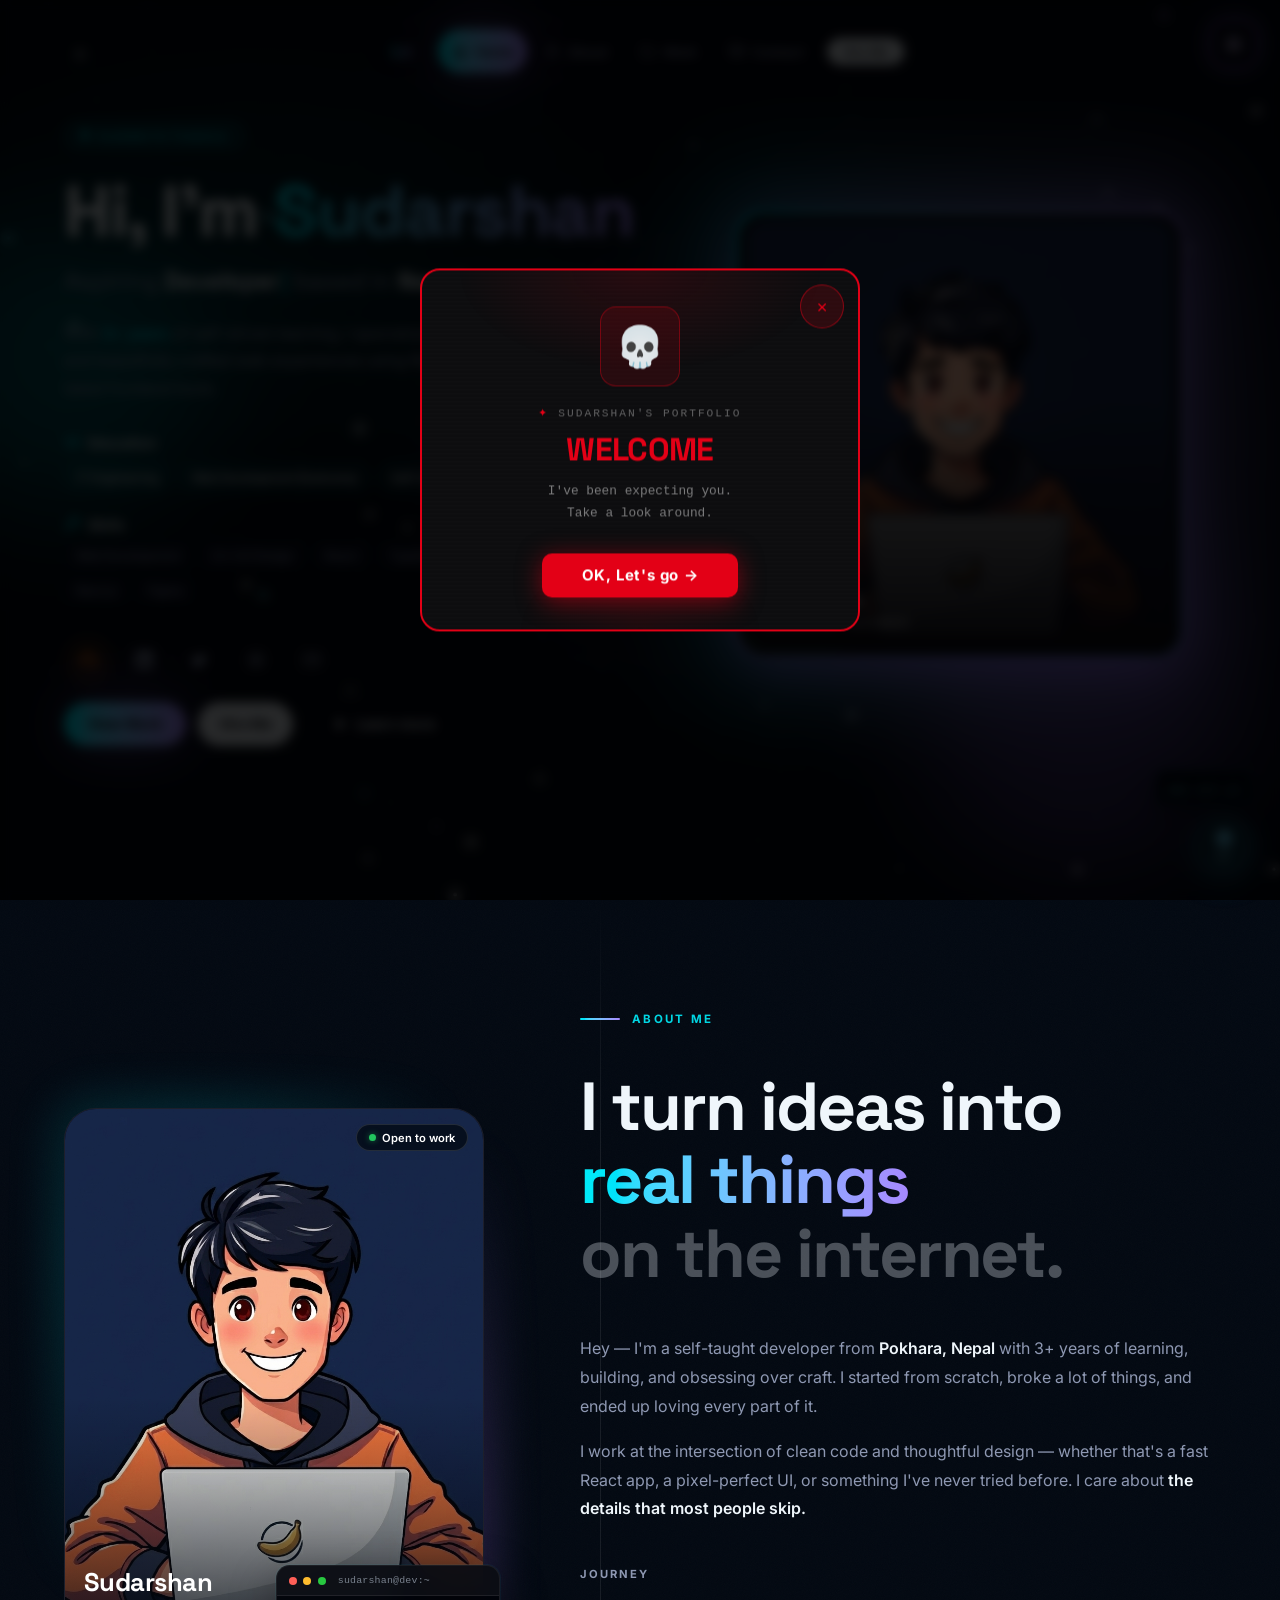
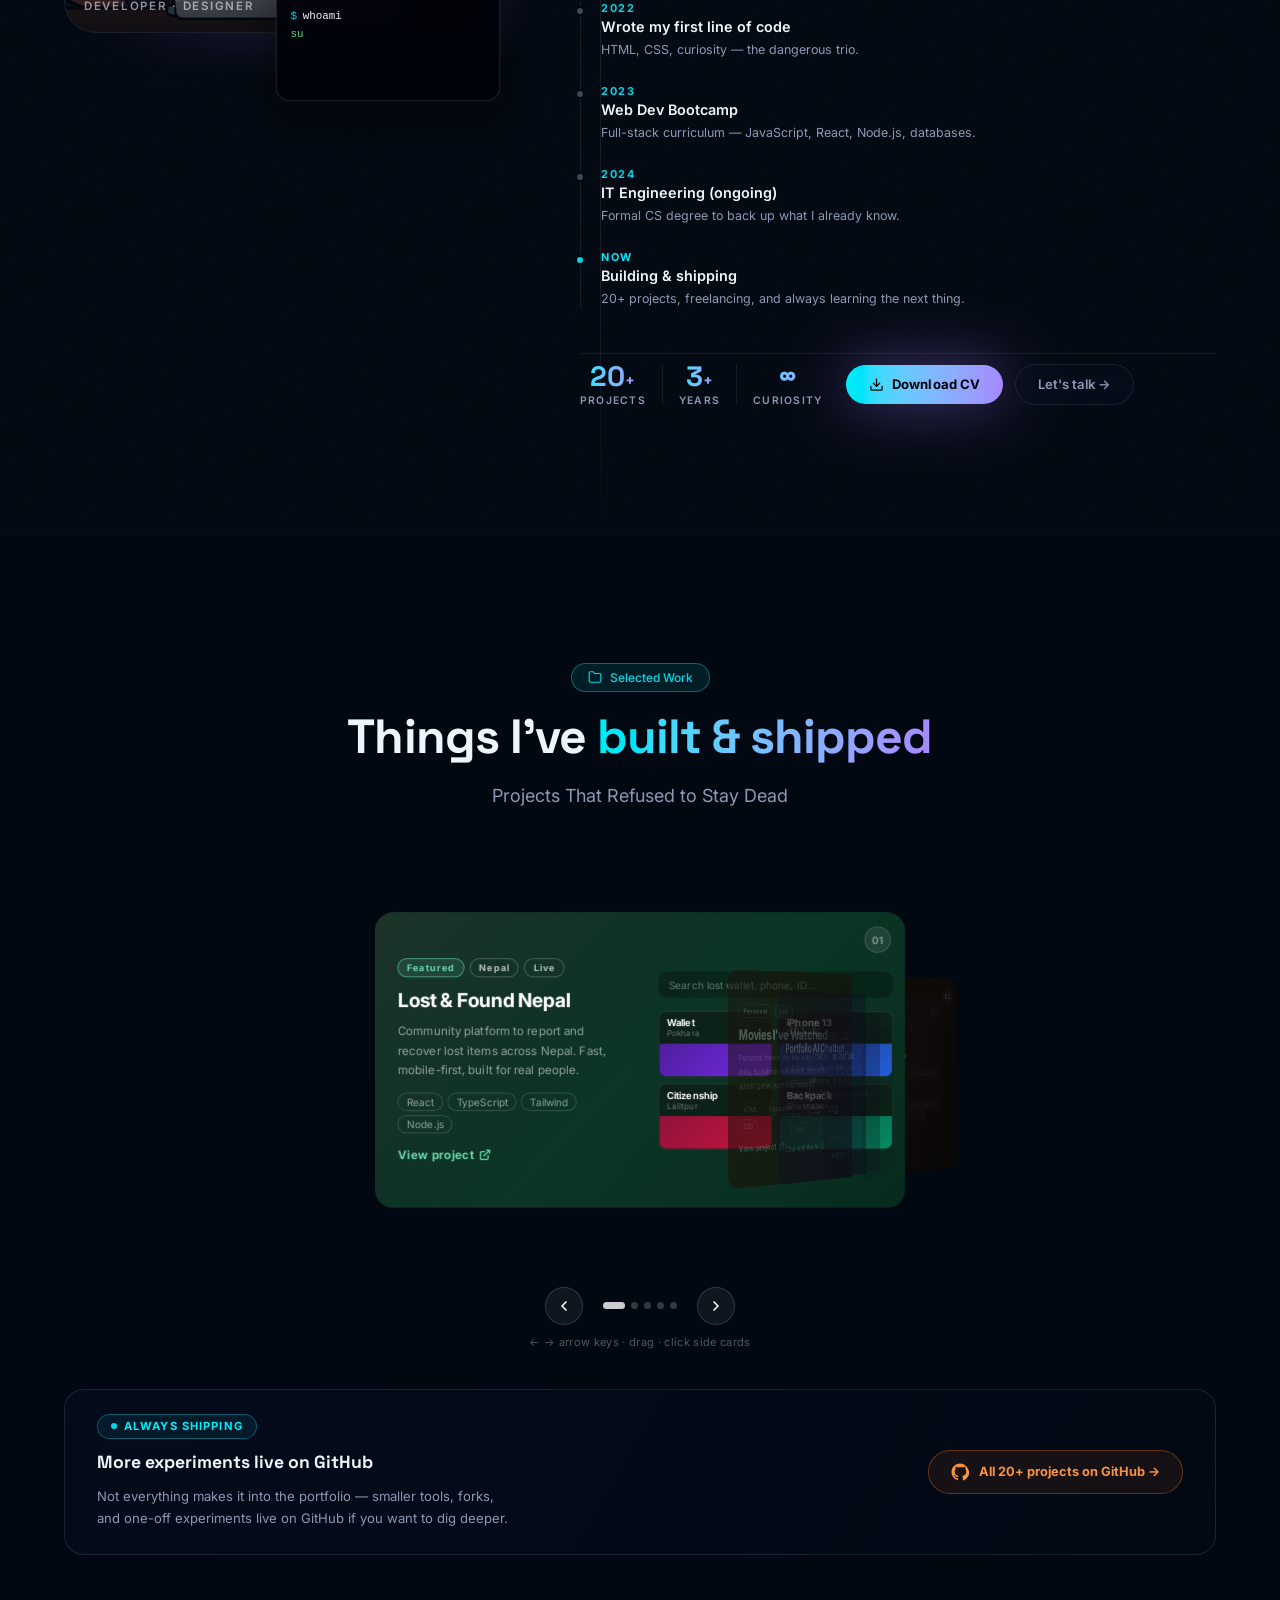
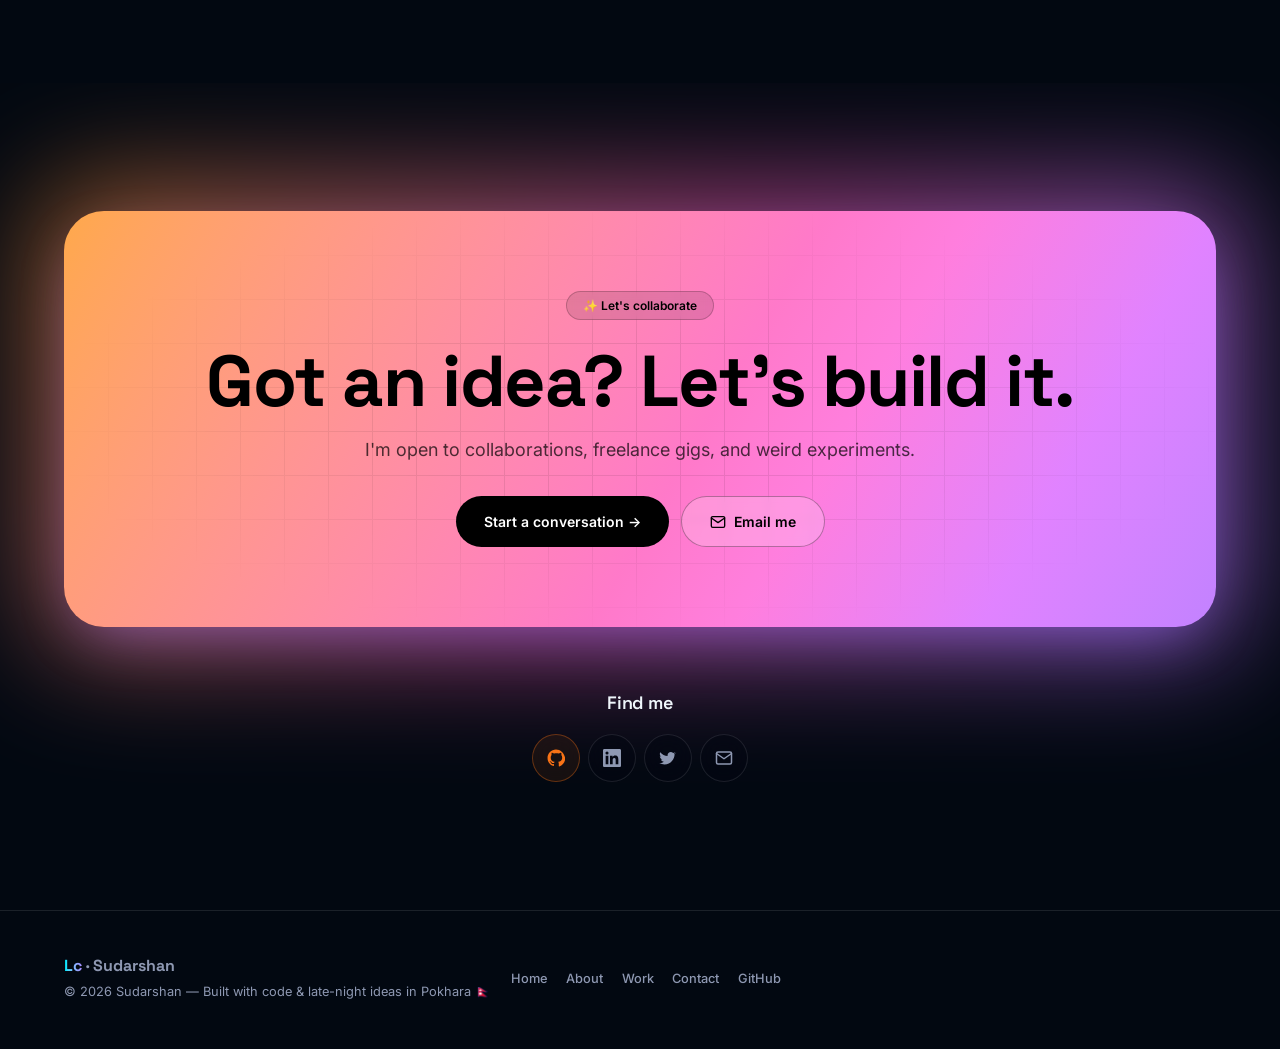
<file: index.html>
<!doctypehtml><html lang=en><meta charset=UTF-8><meta content="width=device-width,initial-scale=1,viewport-fit=cover"name=viewport><title>Sudarshan · Developer & Designer | Pokhara</title><meta content="Sudarshan — Developer & Designer from Pokhara, Nepal. Building modern web apps with React, TypeScript & thoughtful UI."name=description><meta content="Sudarshan — Developer & Creator"property=og:title><meta content="Portfolio of Sudarshan — frontend developer from Pokhara. React, TypeScript, UI/UX. Available for freelance."property=og:description><link rel="icon" type="image/jpeg" href="profile.jpg">
<link rel="apple-touch-icon" href="profile.jpg">
<meta name="theme-color" content="#0a0a14">
<meta name="application-name" content="Sudarshan">
<link rel="canonical" href="https://sudarshansharma.com.np/">
<meta property="og:image" content="profile.jpg">
<meta property="og:type" content="website">
<meta name="twitter:card" content="summary_large_image">
<meta name="twitter:title" content="Sudarshan — Developer & Designer from Pokhara">
<meta name="twitter:description" content="Sudarshan — Developer & Designer from Pokhara, Nepal. Building modern web apps with React, TypeScript & thoughtful UI.">
<meta name="twitter:image" content="profile.jpg">
<link href=https://fonts.googleapis.com rel=preconnect><link href=https://fonts.gstatic.com rel=preconnect crossorigin><link href="https://fonts.googleapis.com/css2?family=Inter:wght@400;500;600;700&family=Space+Grotesk:wght@500;600;700&display=swap"rel=stylesheet><link href=stylemain.css rel=stylesheet>
<script src="https://web3forms.com/client/script.js" async defer></script>

<!-- Welcome Popup -->
<div class=welcome-overlay id=welcomeOverlay aria-label=Welcome aria-modal=true role=dialog style=display:none><div class=welcome-popup><button class=welcome-x id=popupClose aria-label=Close>✕</button><div class=welcome-mascot><div class=welcome-mascot-inner>💀</div></div><p class=welcome-mono><span class=welcome-mono-accent>✦</span> Sudarshan's Portfolio<h2 class=welcome-title><span class=welcome-red>WELCOME</span></h2><p class=welcome-sub>I've been expecting you.<br>Take a look around.</p><button class=welcome-ok id=popupCloseOk>OK, Let's go →</button></div></div>

<a class="skip-link" href="#home">Skip to content</a>
<!-- Desktop Nav -->
<header class=nav-desktop id=navbar><div class="glass nav-pill"><a class=nav-logo href=#home><span class=text-gradient>Lc</span></a> <span class=nav-divider></span><ul class=nav-links><li><a class="nav-link active"href=#home data-target=#home><svg fill=none height=15 viewBox="0 0 24 24"width=15 stroke=currentColor stroke-linecap=round stroke-linejoin=round stroke-width=2><path d="M3 9l9-7 9 7v11a2 2 0 0 1-2 2H5a2 2 0 0 1-2-2z"/><polyline points="9 22 9 12 15 12 15 22"/></svg> <span>Home</span></a><li><a class=nav-link href=#about data-target=#about><svg fill=none height=15 viewBox="0 0 24 24"width=15 stroke=currentColor stroke-linecap=round stroke-linejoin=round stroke-width=2><path d="M20 21v-2a4 4 0 0 0-4-4H8a4 4 0 0 0-4 4v2"/><circle cx=12 cy=7 r=4 /></svg> <span>About</span></a><li><a class=nav-link href=#work data-target=#work><svg fill=none height=15 viewBox="0 0 24 24"width=15 stroke=currentColor stroke-linecap=round stroke-linejoin=round stroke-width=2><path d="M22 19a2 2 0 0 1-2 2H4a2 2 0 0 1-2-2V5a2 2 0 0 1 2-2h5l2 3h9a2 2 0 0 1 2 2z"/></svg> <span>Work</span></a><li><a class=nav-link href=#contact data-target=#contact><svg fill=none height=15 viewBox="0 0 24 24"width=15 stroke=currentColor stroke-linecap=round stroke-linejoin=round stroke-width=2><path d="M4 4h16c1.1 0 2 .9 2 2v12c0 1.1-.9 2-2 2H4c-1.1 0-2-.9-2-2V6c0-1.1.9-2 2-2z"/><polyline points="22,6 12,13 2,6"/></svg> <span>Contact</span></a></ul><span class=nav-divider></span> <a class=nav-cta href=#contact>Hire Me</a></div></header>

<!-- Mobile Nav -->
<nav class=nav-mobile><div class="glass nav-mobile-inner"><ul><li><a class="mnav-link active"href=#home data-target=#home><svg fill=none height=18 viewBox="0 0 24 24"width=18 stroke=currentColor stroke-linecap=round stroke-linejoin=round stroke-width=2><path d="M3 9l9-7 9 7v11a2 2 0 0 1-2 2H5a2 2 0 0 1-2-2z"/><polyline points="9 22 9 12 15 12 15 22"/></svg> <span>Home</span></a><li><a class=mnav-link href=#about data-target=#about><svg fill=none height=18 viewBox="0 0 24 24"width=18 stroke=currentColor stroke-linecap=round stroke-linejoin=round stroke-width=2><path d="M20 21v-2a4 4 0 0 0-4-4H8a4 4 0 0 0-4 4v2"/><circle cx=12 cy=7 r=4 /></svg> <span>About</span></a><li><a class=mnav-link href=#work data-target=#work><svg fill=none height=18 viewBox="0 0 24 24"width=18 stroke=currentColor stroke-linecap=round stroke-linejoin=round stroke-width=2><path d="M22 19a2 2 0 0 1-2 2H4a2 2 0 0 1-2-2V5a2 2 0 0 1 2-2h5l2 3h9a2 2 0 0 1 2 2z"/></svg> <span>Work</span></a><li><a class=mnav-link href=#contact data-target=#contact><svg fill=none height=18 viewBox="0 0 24 24"width=18 stroke=currentColor stroke-linecap=round stroke-linejoin=round stroke-width=2><path d="M4 4h16c1.1 0 2 .9 2 2v12c0 1.1-.9 2-2 2H4c-1.1 0-2-.9-2-2V6c0-1.1.9-2 2-2z"/><polyline points="22,6 12,13 2,6"/></svg> <span>Contact</span></a></ul></div></nav>

<main>

<!-- HERO -->
<section class=hero id=home>
  <canvas aria-hidden=true id=starfield></canvas>
  <div class=hero-bg></div>
  <div class=hero-grid></div>
  <div class="orb orb-a"></div>
  <div class="orb orb-b"></div>
  <div class="container hero-grid-wrap"id=heroScene>
    <div class="fade-in-up hero-left">
      <span class=badge><span class=dot></span> Available for freelance</span>
      <h1 class=hero-title>Hi, I'm <span class=text-gradient>Sudarshan</span></h1>
      <p class=hero-sub>Aspiring <span class=hero-role id=typed></span><span class=caret>|</span> based in <strong>Nepal</strong>
      <p class=hero-desc>With <span class=text-accent>3+ years</span> of self-driven learning, I specialize in building modern, fast, and beautifully crafted web experiences using React, TypeScript, and the latest frontend tools.
      <div class=edu-block>
        <div class=edu-title>
          <svg fill=none height=16 viewBox="0 0 24 24"width=16 stroke=currentColor stroke-linecap=round stroke-linejoin=round stroke-width=2 class=ic-accent><path d="M22 10v6M2 10l10-5 10 5-10 5z"/><path d="M6 12v5c3 3 9 3 12 0v-5"/></svg> Education
        </div>
        <div class=chips>
          <span class=chip>IT Engineering</span>
          <span class=chip>Web Development Bootcamp</span>
          <span class=chip>Self-taught Designer</span>
        </div>
      </div>
      <div class=tags-block>
        <div class=edu-title>
          <svg fill=none height=16 viewBox="0 0 24 24" width=16 stroke=currentColor stroke-linecap=round stroke-linejoin=round stroke-width=2 class=ic-accent><path d="M14.7 6.3a1 1 0 0 0 0 1.4l1.6 1.6a1 1 0 0 0 1.4 0l3.77-3.77a6 6 0 0 1-7.94 7.94l-6.91 6.91a2.12 2.12 0 0 1-3-3l6.91-6.91a6 6 0 0 1 7.94-7.94l-3.76 3.76z"/></svg> Skills
        </div>
        <div class=tags>
          <span class=tag>Web Development</span>
          <span class=tag>UI / UX Design</span>
          <span class=tag>React</span>
          <span class=tag>TypeScript</span>
          <span class=tag>Tailwind</span>
          <span class=tag>Node.js</span>
          <span class=tag>Next.js</span>
          <span class=tag>Figma</span>
        </div>
      </div>
      <div class=hero-actions>
        <div class=socials>
          <a class="social social--fire"href=https://github.com/03Lc aria-label=GitHub rel="noreferrer noopener"target=_blank data-fire><svg fill=currentColor height=18 viewBox="0 0 24 24"width=18><path d="M12 .5C5.7.5.7 5.6.7 11.9c0 5 3.3 9.3 7.8 10.8.6.1.8-.2.8-.6v-2c-3.2.7-3.9-1.4-3.9-1.4-.5-1.3-1.3-1.7-1.3-1.7-1-.7.1-.7.1-.7 1.2.1 1.8 1.2 1.8 1.2 1 1.8 2.8 1.3 3.5 1 .1-.8.4-1.3.8-1.6-2.6-.3-5.3-1.3-5.3-5.7 0-1.3.4-2.3 1.2-3.2-.1-.3-.5-1.5.1-3.1 0 0 1-.3 3.3 1.2.9-.3 2-.4 3-.4s2.1.1 3 .4c2.3-1.6 3.3-1.2 3.3-1.2.7 1.6.2 2.8.1 3.1.8.9 1.2 1.9 1.2 3.2 0 4.5-2.7 5.4-5.3 5.7.4.4.8 1.1.8 2.3v3.4c0 .3.2.7.8.6 4.5-1.5 7.8-5.8 7.8-10.8C23.3 5.6 18.3.5 12 .5z"/></svg></a>
          <a class="social social--fire"href=https://www.linkedin.com/in/sudarshan-coder aria-label=LinkedIn rel="noreferrer noopener"target=_blank data-fire><svg fill=currentColor height=18 viewBox="0 0 24 24"width=18><path d="M20.447 20.452h-3.554v-5.569c0-1.328-.027-3.037-1.852-3.037-1.853 0-2.136 1.445-2.136 2.939v5.667H9.351V9h3.414v1.561h.046c.477-.9 1.637-1.85 3.37-1.85 3.601 0 4.267 2.37 4.267 5.455v6.286zM5.337 7.433a2.062 2.062 0 0 1-2.063-2.065 2.064 2.064 0 1 1 2.063 2.065zm1.782 13.019H3.555V9h3.564v11.452zM22.225 0H1.771C.792 0 0 .774 0 1.729v20.542C0 23.227.792 24 1.771 24h20.451C23.2 24 24 23.227 24 22.271V1.729C24 .774 23.2 0 22.222 0h.003z"/></svg></a>
          <a class=social href=https://x.com/Lc_Sudarshan aria-label=Twitter rel="noreferrer noopener"target=_blank><svg fill=currentColor height=18 viewBox="0 0 24 24"width=18><path d="M22 5.9c-.7.3-1.5.6-2.4.7.9-.5 1.5-1.3 1.8-2.3-.8.5-1.7.8-2.6 1-.8-.8-1.9-1.3-3.1-1.3-2.4 0-4.3 1.9-4.3 4.3 0 .3 0 .7.1 1C7.7 9.1 4.1 7.2 1.7 4.3c-.4.6-.6 1.4-.6 2.2 0 1.5.8 2.8 1.9 3.6-.7 0-1.4-.2-2-.5v.1c0 2.1 1.5 3.8 3.5 4.2-.4.1-.8.2-1.2.2-.3 0-.6 0-.8-.1.6 1.7 2.2 3 4.1 3-1.5 1.2-3.4 1.9-5.5 1.9H0c2 1.3 4.3 2 6.8 2 8.2 0 12.6-6.7 12.6-12.6v-.6c.9-.6 1.6-1.4 2.2-2.3z"/></svg></a>
          <a class=social href=https://www.instagram.com/lc_sudarshan/ aria-label=Instagram rel="noreferrer noopener"target=_blank><svg fill=none height=18 viewBox="0 0 24 24"width=18 stroke=currentColor stroke-linecap=round stroke-linejoin=round stroke-width=2><rect height=18 rx=5 width=18 x=3 y=3 /><circle cx=12 cy=12 r=4 /><circle cx=17.5 cy=6.5 r=1 fill=currentColor stroke=none /></svg></a>
          <a class=social href=mailto:mail@sudarshansharma.com.np aria-label=Email><svg fill=none height=18 viewBox="0 0 24 24"width=18 stroke=currentColor stroke-linecap=round stroke-linejoin=round stroke-width=2><path d="M4 4h16c1.1 0 2 .9 2 2v12c0 1.1-.9 2-2 2H4c-1.1 0-2-.9-2-2V6c0-1.1.9-2 2-2z"/><polyline points="22,6 12,13 2,6"/></svg></a>
        </div>
        <div class=hero-cta-group>
          <a class=btn-primary href=#work>View Work</a>
          <a class=btn-hire href=#contact>Hire Me</a>
          <a class=btn-ghost href=#about><svg fill=currentColor height=14 viewBox="0 0 24 24"width=14><polygon points="5,3 19,12 5,21"/></svg> Learn more</a>
        </div>
      </div>
    </div>
    <div class=hero-right>
                  <div class="portrait-wrap" id="portraitCard">
        <div class="portrait-orbit" aria-hidden="true"></div>
        <div class="portrait-frame"></div>
        <div class="portrait-img">
          <img alt="Sudarshan — Developer from Pokhara" src="profile.jpg" width="560" height="560" decoding="async">
          <div class="portrait-shine"></div>
          <div class="portrait-gradient"></div>
          <div class="portrait-nameplate">
            <span class="portrait-name">Sudarshan</span>
            <span class="portrait-role">Developer · Designer</span>
          </div>
        </div>
        <div class="floater floater-tl">
          <div class="floater-icon" aria-hidden="true">
            <svg fill="none" height="16" viewBox="0 0 24 24" width="16" stroke="currentColor" stroke-linecap="round" stroke-linejoin="round" stroke-width="2"><polyline points="16 18 22 12 16 6"/><polyline points="8 6 2 12 8 18"/></svg>
          </div>
          <div>
            <div class="floater-title">React + TS</div>
            <div class="floater-sub">daily stack</div>
          </div>
        </div>
        <div class="floater floater-tr">
          <div class="floater-icon floater-icon--accent" aria-hidden="true">
            <svg fill="none" height="14" viewBox="0 0 24 24" width="14" stroke="currentColor" stroke-linecap="round" stroke-linejoin="round" stroke-width="2"><path d="M21 10c0 7-9 13-9 13s-9-6-9-13a9 9 0 0 1 18 0z"/><circle cx="12" cy="10" r="3"/></svg>
          </div>
          <div>
            <div class="floater-title">Pokhara</div>
            <div class="floater-sub">Nepal 🇳🇵</div>
          </div>
        </div>
        <div class="floater floater-br">
          <div class="floater-icon" aria-hidden="true">
            <svg fill="none" height="16" viewBox="0 0 24 24" width="16" stroke="currentColor" stroke-linecap="round" stroke-linejoin="round" stroke-width="2"><path d="M12 2l1.9 5.8L20 10l-5 3.7 1.7 6.3L12 16l-4.7 4 1.7-6.3L4 10l6.1-2.2z"/></svg>
          </div>
          <div>
            <div class="floater-title">20+ Projects</div>
            <div class="floater-sub">shipped &amp; counting</div>
          </div>
        </div>
        <div class="floater-online"><span class="dot"></span> Available</div>
        <div class="portrait-glow" aria-hidden="true"></div>
      </div>
    </div>
  </div>
</section>

<!-- ABOUT -->
<section class="ab" id=about>
  <div class=ab-noise></div>
  <div class=ab-line-v></div>

  <div class=ab-container>

    <!-- ── LEFT COLUMN ── -->
    <div class=ab-left>

      <!-- sticky image block -->
      <div class=ab-photo-wrap>
        <div class=ab-photo-bg></div>
        <div class=ab-photo-frame>
          <img src=profile.jpg alt="Sudarshan" loading=lazy class=ab-photo-img>
          <div class=ab-photo-overlay></div>
        </div>
        <!-- name plate bolted to photo bottom -->
        <div class=ab-nameplate>
          <span class=ab-nameplate-name>Sudarshan</span>
          <span class=ab-nameplate-role>Developer · Designer</span>
        </div>
        <!-- status pill -->
        <div class=ab-status>
          <span class=ab-status-dot></span>
          <span>Open to work</span>
        </div>
        <!-- interactive terminal -->
        <div class="ab-terminal" id="abTerminal">
          <div class="ab-term-bar">
            <span class="ab-term-dot ab-term-dot--r"></span>
            <span class="ab-term-dot ab-term-dot--y"></span>
            <span class="ab-term-dot ab-term-dot--g"></span>
            <span class="ab-term-title">sudarshan@dev:~</span>
          </div>
          <div class="ab-term-body" id="abTermBody">
            <div class="ab-term-line"><span class="ab-term-prompt">$</span><span class="ab-term-cmd">whoami</span></div>
            <div class="ab-term-line ab-term-out">sudarshan — self-taught dev, Pokhara 🇳🇵</div>
            <div class="ab-term-line"><span class="ab-term-prompt">$</span><span class="ab-term-cmd">./ship.sh --latest</span></div>
            <div class="ab-term-line ab-term-out">building… done ✓</div>
            <span class="ab-term-cursor"></span>
          </div>
        </div>
      </div>

    </div>

    <!-- ── RIGHT COLUMN ── -->
    <div class=ab-right>

      <!-- eyebrow -->
      <div class=ab-eyebrow>
        <span class=ab-eyebrow-line></span>
        <span class=ab-eyebrow-txt>About me</span>
      </div>

      <!-- headline -->
      <h2 class=ab-headline>
        I turn ideas into<br>
        <em class=ab-headline-em>real things</em><br>
        <span class=ab-headline-ghost>on the internet.</span>
      </h2>

      <!-- bio paragraphs -->
      <div class=ab-bio>
        <p class=reveal>Hey — I'm a self-taught developer from <strong>Pokhara, Nepal</strong> with 3+ years of learning, building, and obsessing over craft. I started from scratch, broke a lot of things, and ended up loving every part of it.</p>
        <p class=reveal>I work at the intersection of clean code and thoughtful design — whether that's a fast React app, a pixel-perfect UI, or something I've never tried before. I care about <strong>the details that most people skip.</strong></p>
      </div>

      <!-- timeline -->
      <div class=ab-timeline>
        <div class=ab-timeline-head>Journey</div>
        <div class=ab-tl>
          <div class="ab-tl-item reveal">
            <div class=ab-tl-dot></div>
            <div class=ab-tl-body>
              <div class=ab-tl-year>2022</div>
              <div class=ab-tl-title>Wrote my first line of code</div>
              <div class=ab-tl-desc>HTML, CSS, curiosity — the dangerous trio.</div>
            </div>
          </div>
          <div class="ab-tl-item reveal">
            <div class=ab-tl-dot></div>
            <div class=ab-tl-body>
              <div class=ab-tl-year>2023</div>
              <div class=ab-tl-title>Web Dev Bootcamp</div>
              <div class=ab-tl-desc>Full-stack curriculum — JavaScript, React, Node.js, databases.</div>
            </div>
          </div>
          <div class="ab-tl-item reveal">
            <div class=ab-tl-dot></div>
            <div class=ab-tl-body>
              <div class=ab-tl-year>2024</div>
              <div class=ab-tl-title>IT Engineering (ongoing)</div>
              <div class=ab-tl-desc>Formal CS degree to back up what I already know.</div>
            </div>
          </div>
          <div class="ab-tl-item ab-tl-item--now reveal">
            <div class=ab-tl-dot></div>
            <div class=ab-tl-body>
              <div class=ab-tl-year>Now</div>
              <div class=ab-tl-title>Building & shipping</div>
              <div class=ab-tl-desc>20+ projects, freelancing, and always learning the next thing.</div>
            </div>
          </div>
        </div>
      </div>

      <!-- stat strip + CTA row -->
      <div class=ab-bottom-row>
        <div class=ab-stats-strip>
          <div class=ab-stat>
            <div class=ab-stat-n>20<span class=ab-stat-plus>+</span></div>
            <div class=ab-stat-l>Projects</div>
          </div>
          <div class=ab-stat-div></div>
          <div class=ab-stat>
            <div class=ab-stat-n>3<span class=ab-stat-plus>+</span></div>
            <div class=ab-stat-l>Years</div>
          </div>
          <div class=ab-stat-div></div>
          <div class=ab-stat>
            <div class=ab-stat-n>∞</div>
            <div class=ab-stat-l>Curiosity</div>
          </div>
        </div>
        <div class=ab-cta-row>
          <a class=ab-cta-primary href="Sudarshan_CV.pdf" download>
            <svg fill=none height=15 viewBox="0 0 24 24" width=15 stroke=currentColor stroke-linecap=round stroke-linejoin=round stroke-width=2><path d="M21 15v4a2 2 0 0 1-2 2H5a2 2 0 0 1-2-2v-4"/><polyline points="7 10 12 15 17 10"/><line x1=12 y1=15 x2=12 y2=3 /></svg>
            Download CV
          </a>
          <a class=ab-cta-ghost href=#contact>Let's talk →</a>
        </div>
      </div>

    </div><!-- /ab-right -->
  </div><!-- /ab-container -->
</section>

<!-- WORK -->
<section class=section id=work>
  <div class=container>
    <div class=section-head>
      <span class=badge><svg fill=none height=14 viewBox="0 0 24 24" width=14 stroke=currentColor stroke-linecap=round stroke-linejoin=round stroke-width=2 aria-hidden="true"><path d="M22 19a2 2 0 0 1-2 2H4a2 2 0 0 1-2-2V5a2 2 0 0 1 2-2h5l2 3h9a2 2 0 0 1 2 2z"/></svg> Selected Work</span>
      <h2 class=section-title>Things I've <span class=text-gradient>built &amp; shipped</span></h2>
      <p class=section-sub>Projects That Refused to Stay Dead</p>
    </div>

    <div class=cf-root>
      <div class=cf-stage-wrap>
        <div class=cf-stage>
          <div class=cf-cards id=cfCards>

            <div class=cf-card data-i=0>
              <div class=cf-card-body style="background:linear-gradient(135deg,#081f15 0%,#0c3324 50%,#07291d 100%)">
                <div class=cf-refl></div><div class=cf-num>01</div>
                <div class=cf-card-left>
                  <div class=cf-badges><span class="cf-badge cf-badge-hi">Featured</span><span class=cf-badge>Nepal</span><span class=cf-badge>Live</span></div>
                  <div class=cf-title>Lost &amp; Found Nepal</div>
                  <div class=cf-desc>Community platform to report and recover lost items across Nepal. Fast, mobile-first, built for real people.</div>
                  <div class=cf-stack><span class=cf-pill>React</span><span class=cf-pill>TypeScript</span><span class=cf-pill>Tailwind</span><span class=cf-pill>Node.js</span></div>
                  <a class=cf-link href=https://lostfoundnepal.vercel.app target=_blank rel="noopener noreferrer">View project <svg fill=none height=12 width=12 viewBox="0 0 24 24" stroke=currentColor stroke-linecap=round stroke-linejoin=round stroke-width=2.5 aria-hidden="true"><path d="M18 13v6a2 2 0 0 1-2 2H5a2 2 0 0 1-2-2V8a2 2 0 0 1 2-2h6"/><polyline points="15 3 21 3 21 9"/><line x1=10 y1=14 x2=21 y2=3 /></svg></a>
                </div>
                <div class=cf-card-right><div class=cf-mock>
                  <div style="background:rgba(0,0,0,.28);border-radius:9px;padding:7px 10px;font-size:10px;color:rgba(255,255,255,.35)">Search lost wallet, phone, ID...</div>
                  <div style="display:grid;grid-template-columns:1fr 1fr;gap:6px;margin-top:6px">
                    <div style="border-radius:8px;background:#0b1f17;border:1px solid rgba(255,255,255,.08);overflow:hidden"><div style="padding:5px 7px"><div style="font-size:9.5px;font-weight:600;color:#fff">Wallet</div><div style="font-size:8px;color:rgba(255,255,255,.35)">Pokhara</div></div><div style="height:32px;background:linear-gradient(135deg,#4c1d95,#6d28d9)"></div></div>
                    <div style="border-radius:8px;background:#0b1f17;border:1px solid rgba(255,255,255,.08);overflow:hidden"><div style="padding:5px 7px"><div style="font-size:9.5px;font-weight:600;color:#fff">iPhone 13</div><div style="font-size:8px;color:rgba(255,255,255,.35)">Pokhara</div></div><div style="height:32px;background:linear-gradient(135deg,#1e3a6e,#2563eb)"></div></div>
                    <div style="border-radius:8px;background:#0b1f17;border:1px solid rgba(255,255,255,.08);overflow:hidden"><div style="padding:5px 7px"><div style="font-size:9.5px;font-weight:600;color:#fff">Citizenship</div><div style="font-size:8px;color:rgba(255,255,255,.35)">Lalitpur</div></div><div style="height:32px;background:linear-gradient(135deg,#881337,#be123c)"></div></div>
                    <div style="border-radius:8px;background:#0b1f17;border:1px solid rgba(255,255,255,.08);overflow:hidden"><div style="padding:5px 7px"><div style="font-size:9.5px;font-weight:600;color:#fff">Backpack</div><div style="font-size:8px;color:rgba(255,255,255,.35)">Bhaktapur</div></div><div style="height:32px;background:linear-gradient(135deg,#064e3b,#059669)"></div></div>
                  </div>
                </div></div>
              </div>
            </div>

            <div class=cf-card data-i=1>
              <div class=cf-card-body style="background:linear-gradient(135deg,#1c0f00 0%,#2d1600 50%,#1a0e00 100%)">
                <div class=cf-refl></div><div class=cf-num>02</div>
                <div class=cf-card-left>
                  <div class=cf-badges><span class=cf-badge>Personal</span><span class="cf-badge cf-badge-hi">Live</span></div>
                  <div class=cf-title>Movies I've Watched</div>
                  <div class=cf-desc>Personal movie tracker with TMDB data, Supabase backend, and a full admin panel with star ratings.</div>
                  <div class=cf-stack><span class=cf-pill>HTML</span><span class=cf-pill>Supabase</span><span class=cf-pill>TMDB API</span><span class=cf-pill>CSS</span></div>
                  <a class=cf-link href=https://sudarshansharma.com.np/movies/ target=_blank rel="noopener noreferrer">View project <svg fill=none height=12 width=12 viewBox="0 0 24 24" stroke=currentColor stroke-linecap=round stroke-linejoin=round stroke-width=2.5 aria-hidden="true"><path d="M18 13v6a2 2 0 0 1-2 2H5a2 2 0 0 1-2-2V8a2 2 0 0 1 2-2h6"/><polyline points="15 3 21 3 21 9"/><line x1=10 y1=14 x2=21 y2=3 /></svg></a>
                </div>
                <div class=cf-card-right><div class=cf-mock>
                  <div style="display:flex;align-items:center;gap:8px"><div style="width:26px;height:36px;border-radius:4px;flex-shrink:0;background:linear-gradient(135deg,#1a0a00,#7c2d12)"></div><div><div style="font-size:10.5px;font-weight:600;color:#fff">Interstellar</div><div style="font-size:10px;color:#f59e0b">&#9733;&#9733;&#9733;&#9733;&#9733;</div></div></div>
                  <div style="display:flex;align-items:center;gap:8px"><div style="width:26px;height:36px;border-radius:4px;flex-shrink:0;background:linear-gradient(135deg,#1e1b4b,#4338ca)"></div><div><div style="font-size:10.5px;font-weight:600;color:#fff">Dune: Part Two</div><div style="font-size:10px;color:#f59e0b">&#9733;&#9733;&#9733;&#9733;&#9733;</div></div></div>
                  <div style="display:flex;align-items:center;gap:8px"><div style="width:26px;height:36px;border-radius:4px;flex-shrink:0;background:linear-gradient(135deg,#0c0a00,#78350f)"></div><div><div style="font-size:10.5px;font-weight:600;color:#fff">Oppenheimer</div><div style="font-size:10px;color:#f59e0b">&#9733;&#9733;&#9733;&#9733;</div></div></div>
                  <div style="display:flex;align-items:center;gap:8px"><div style="width:26px;height:36px;border-radius:4px;flex-shrink:0;background:linear-gradient(135deg,#0f0f0f,#1d4ed8)"></div><div><div style="font-size:10.5px;font-weight:600;color:#fff">The Batman</div><div style="font-size:10px;color:#f59e0b">&#9733;&#9733;&#9733;&#9733;</div></div></div>
                </div></div>
              </div>
            </div>

            <div class=cf-card data-i=2>
              <div class=cf-card-body style="background:linear-gradient(135deg,#0c0820 0%,#181060 50%,#0c0820 100%)">
                <div class=cf-refl></div><div class=cf-num>03</div>
                <div class=cf-card-left>
                  <div class=cf-badges><span class=cf-badge>Building</span><span class="cf-badge cf-badge-hi">AI</span></div>
                  <div class=cf-title>Portfolio AI Chatbot</div>
                  <div class=cf-desc>An AI that knows everything about me — projects, skills, experience. Ask it anything, get real answers.</div>
                  <div class=cf-stack><span class=cf-pill>Next.js</span><span class=cf-pill>OpenAI</span><span class=cf-pill>Vercel</span><span class=cf-pill>TypeScript</span></div>
                  <button type=button class=cf-link id=cfOpenAI>Chat with the AI <svg fill=none height=12 width=12 viewBox="0 0 24 24" stroke=currentColor stroke-linecap=round stroke-linejoin=round stroke-width=2.5 aria-hidden="true"><path d="M21 11.5a8.38 8.38 0 0 1-.9 3.8 8.5 8.5 0 0 1-7.6 4.7 8.38 8.38 0 0 1-3.8-.9L3 21l1.9-5.7a8.38 8.38 0 0 1-.9-3.8 8.5 8.5 0 0 1 4.7-7.6 8.38 8.38 0 0 1 3.8-.9h.5a8.48 8.48 0 0 1 8 8v.5z"/></svg></button>
                </div>
                <div class=cf-card-right><div class=cf-mock>
                  <div style="display:flex;flex-direction:column;gap:5px">
                    <div style="background:rgba(255,255,255,.07);padding:5px 9px;border-radius:8px 8px 8px 2px;font-size:9.5px;color:rgba(255,255,255,.55);align-self:flex-start">Who are you?</div>
                    <div style="background:rgba(127,119,221,.25);padding:5px 9px;border-radius:8px 8px 2px 8px;font-size:9.5px;color:#afa9ec;align-self:flex-end">Sudarshan's AI. Ask me anything.</div>
                    <div style="background:rgba(255,255,255,.07);padding:5px 9px;border-radius:8px 8px 8px 2px;font-size:9.5px;color:rgba(255,255,255,.55);align-self:flex-start">Up for freelance?</div>
                    <div style="background:rgba(127,119,221,.25);padding:5px 9px;border-radius:8px 8px 2px 8px;font-size:9.5px;color:#afa9ec;align-self:flex-end">Absolutely. Let's build something.</div>
                  </div>
                </div></div>
              </div>
            </div>

            <div class=cf-card data-i=3>
              <div class=cf-card-body style="background:linear-gradient(135deg,#070e1c 0%,#0d1e3a 50%,#070e1c 100%)">
                <div class=cf-refl></div><div class=cf-num>04</div>
                <div class=cf-card-left>
                  <div class=cf-badges><span class="cf-badge cf-badge-hi">Live</span><span class=cf-badge>Vanilla JS</span></div>
                  <div class=cf-title>This Portfolio</div>
                  <div class=cf-desc>Vanilla HTML/CSS/JS — no frameworks. Starfield, 3D tilt hero, Cover Flow projects, and a live AI chatbot.</div>
                  <div class=cf-stack><span class=cf-pill>HTML</span><span class=cf-pill>CSS</span><span class=cf-pill>JavaScript</span><span class=cf-pill>Supabase</span></div>
                  <a class=cf-link href=https://sudarshansharma.com.np/ target=_blank rel="noopener noreferrer">View project <svg fill=none height=12 width=12 viewBox="0 0 24 24" stroke=currentColor stroke-linecap=round stroke-linejoin=round stroke-width=2.5 aria-hidden="true"><path d="M18 13v6a2 2 0 0 1-2 2H5a2 2 0 0 1-2-2V8a2 2 0 0 1 2-2h6"/><polyline points="15 3 21 3 21 9"/><line x1=10 y1=14 x2=21 y2=3 /></svg></a>
                </div>
                <div class=cf-card-right><div class=cf-mock>
                  <div style="font-size:20px;font-weight:800;color:#fff;margin-bottom:8px">Hi, I'm <span style="color:#5dcaa5">Sudarshan</span></div>
                  <div style="font-size:10px;color:rgba(255,255,255,.4);margin-bottom:8px">Developer · Designer · Nepal</div>
                  <div style="display:flex;gap:4px;flex-wrap:wrap;margin-bottom:10px"><span style="font-size:9px;padding:2px 7px;border-radius:12px;border:1px solid rgba(255,255,255,.14);color:rgba(255,255,255,.45)">React</span><span style="font-size:9px;padding:2px 7px;border-radius:12px;border:1px solid rgba(255,255,255,.14);color:rgba(255,255,255,.45)">TypeScript</span><span style="font-size:9px;padding:2px 7px;border-radius:12px;border:1px solid rgba(255,255,255,.14);color:rgba(255,255,255,.45)">Figma</span></div>
                  <div style="display:inline-block;padding:5px 14px;border-radius:20px;background:linear-gradient(90deg,#1D9E75,#7f77dd);font-size:9.5px;font-weight:700;color:#fff">Available for work</div>
                </div></div>
              </div>
            </div>

            <div class=cf-card data-i=4>
              <div class=cf-card-body style="background:linear-gradient(135deg,#141414 0%,#1e1e1e 50%,#141414 100%)">
                <div class=cf-refl></div><div class=cf-num>05</div>
                <div class=cf-card-left>
                  <div class=cf-badges><span class="cf-badge cf-badge-hi">Live</span><span class=cf-badge>Writing</span></div>
                  <div class=cf-title>Nepal Dev Blog</div>
                  <div class=cf-desc>Writing honestly about building products, learning in public, and the reality of being a dev in Nepal.</div>
                  <div class=cf-stack><span class=cf-pill>Next.js</span><span class=cf-pill>MDX</span><span class=cf-pill>Tailwind</span></div>
                  <a class=cf-link href=https://sudarshansharma.com.np/blog target=_blank rel="noopener noreferrer">View project <svg fill=none height=12 width=12 viewBox="0 0 24 24" stroke=currentColor stroke-linecap=round stroke-linejoin=round stroke-width=2.5 aria-hidden="true"><path d="M18 13v6a2 2 0 0 1-2 2H5a2 2 0 0 1-2-2V8a2 2 0 0 1 2-2h6"/><polyline points="15 3 21 3 21 9"/><line x1=10 y1=14 x2=21 y2=3 /></svg></a>
                </div>
                <div class=cf-card-right><div class=cf-mock>
                  <div style="display:flex;align-items:center;gap:10px;margin-bottom:4px"><div style="width:32px;height:32px;border-radius:6px;background:rgba(255,255,255,.06);flex-shrink:0"></div><div><div style="font-size:10px;font-weight:600;color:rgba(255,255,255,.8)">Building in public from Nepal</div><div style="font-size:9px;color:rgba(255,255,255,.3);margin-top:2px">3 min read</div></div></div>
                  <div style="display:flex;align-items:center;gap:10px;opacity:.8;margin-bottom:4px"><div style="width:32px;height:32px;border-radius:6px;background:rgba(255,255,255,.06);flex-shrink:0"></div><div><div style="font-size:10px;font-weight:600;color:rgba(255,255,255,.8)">My honest CSS tips after 2 years</div><div style="font-size:9px;color:rgba(255,255,255,.3);margin-top:2px">4 min read</div></div></div>
                  <div style="display:flex;align-items:center;gap:10px;opacity:.6"><div style="width:32px;height:32px;border-radius:6px;background:rgba(255,255,255,.06);flex-shrink:0"></div><div><div style="font-size:10px;font-weight:600;color:rgba(255,255,255,.8)">Why I shipped before I was ready</div><div style="font-size:9px;color:rgba(255,255,255,.3);margin-top:2px">5 min read</div></div></div>
                </div></div>
              </div>
            </div>

          </div>
        </div>
      </div>

      <div class=cf-nav>
        <button class=cf-nbtn id=cfPrev aria-label="Previous project">
          <svg fill=none height=16 width=16 viewBox="0 0 24 24" stroke=currentColor stroke-linecap=round stroke-linejoin=round stroke-width=2.5 aria-hidden="true"><polyline points="15 18 9 12 15 6"/></svg>
        </button>
        <div class=cf-dots id=cfDots>
          <div class="cf-dot cf-on"></div>
          <div class=cf-dot></div>
          <div class=cf-dot></div>
          <div class=cf-dot></div>
          <div class=cf-dot></div>
        </div>
        <button class=cf-nbtn id=cfNext aria-label="Next project">
          <svg fill=none height=16 width=16 viewBox="0 0 24 24" stroke=currentColor stroke-linecap=round stroke-linejoin=round stroke-width=2.5 aria-hidden="true"><polyline points="9 18 15 12 9 6"/></svg>
        </button>
      </div>
      <p class=cf-hint>&#8592; &#8594; arrow keys &middot; drag &middot; click side cards</p>
    </div>

    <div class=work-more-row>
      <div class=wip-card>
        <div class=wip-card-left>
          <span class=wip-badge><span class=wip-dot></span> Always shipping</span>
          <div class=wip-title>More experiments live on GitHub</div>
          <div class=wip-desc>Not everything makes it into the portfolio — smaller tools, forks, and one-off experiments live on GitHub if you want to dig deeper.</div>
        </div>
        <div class=wip-card-right>
          <a class=wip-github-link href=https://github.com/03Lc target=_blank rel="noreferrer noopener" aria-label="View all projects on GitHub">
            <svg width=18 height=18 viewBox="0 0 24 24" fill=currentColor aria-hidden="true"><path d="M12 .5C5.7.5.7 5.6.7 11.9c0 5 3.3 9.3 7.8 10.8.6.1.8-.2.8-.6v-2c-3.2.7-3.9-1.4-3.9-1.4-.5-1.3-1.3-1.7-1.3-1.7-1-.7.1-.7.1-.7 1.2.1 1.8 1.2 1.8 1.2 1 1.8 2.8 1.3 3.5 1 .1-.8.4-1.3.8-1.6-2.6-.3-5.3-1.3-5.3-5.7 0-1.3.4-2.3 1.2-3.2-.1-.3-.5-1.5.1-3.1 0 0 1-.3 3.3 1.2.9-.3 2-.4 3-.4s2.1.1 3 .4c2.3-1.6 3.3-1.2 3.3-1.2.7 1.6.2 2.8.1 3.1.8.9 1.2 1.9 1.2 3.2 0 4.5-2.7 5.4-5.3 5.7.4.4.8 1.1.8 2.3v3.4c0 .3.2.7.8.6 4.5-1.5 7.8-5.8 7.8-10.8C23.3 5.6 18.3.5 12 .5z"/></svg>
            All 20+ projects on GitHub &rarr;
          </a>
        </div>
      </div>
    </div>

  </div>
</section>

<!-- CONTACT -->
<section class=section id=contact>
  <div class=container>
    <div class=cta-wrap>
      <div class=cta-glow></div>
      <div class=cta-card>
        <div class=cta-grid></div>
        <span class=cta-badge>✨ Let's collaborate</span>
        <h2 class=cta-title>Got an idea? Let's build it.</h2>
        <p class=cta-sub>I'm open to collaborations, freelance gigs, and weird experiments.
        <div class=cta-actions>
          <button class=btn-dark id=openForm>Start a conversation →</button>
          <a class=btn-outline-dark href=mailto:mail@sudarshansharma.com.np><svg fill=none height=16 viewBox="0 0 24 24"width=16 stroke=currentColor stroke-linecap=round stroke-linejoin=round stroke-width=2><path d="M4 4h16c1.1 0 2 .9 2 2v12c0 1.1-.9 2-2 2H4c-1.1 0-2-.9-2-2V6c0-1.1.9-2 2-2z"/><polyline points="22,6 12,13 2,6"/></svg> Email me</a>
        </div>
      </div>
    </div>
    <div class=form-wrap id=formWrap hidden>
      <div class=form-glow></div>
      <form class=contact-form id=contactForm>
        <!-- Web3Forms access key — safe to be public -->
        <input type=hidden name=access_key value="125fb3fd-4a5e-4019-bc1d-1e18eaeced32">
        <input type=hidden name=from_name value="Portfolio Contact Form">
        <!-- Honeypot spam trap -->
        <input type=checkbox name=botcheck style=display:none>
        <button class=form-close id=closeForm aria-label="Close form"type=button>×</button>
        <div class=form-left>
          <span class="cta-badge small">✨ Inbox open</span>
          <h3 class=form-h>Let's make<br>something <em>great</em>.</h3>
          <p class=form-p>Drop your idea — I'll get back to you soon.
          <div class=form-info>
            <div><span class=info-ico>✉</span> mail@sudarshansharma.com.np</div>
            <div><span class=info-ico>✓</span> Usually replies within 24h</div>
          </div>
        </div>
        <div class=form-right>
          <div class=form-row>
            <label><span class=lbl>Your name</span> <input name=name required></label>
            <label><span class=lbl>Your email</span> <input type=email name=email required></label>
          </div>
          <div>
            <span class="lbl block">Subject</span>
            <div class=chip-radios>
              <label><input type=radio name=subject value="Project Inquiry"checked><span>Project Inquiry</span></label>
              <label><input type=radio name=subject value=Collaboration><span>Collaboration</span></label>
              <label><input type=radio name=subject value="General Message"><span>General Message</span></label>
            </div>
          </div>
          <label><span class=lbl>Message</span> <textarea name=message placeholder="Tell me about your idea…"required rows=4></textarea></label>
          <div class="h-captcha" data-captcha="true"></div>
          <button class=btn-grad id=sendBtn type=submit><span>Send Message →</span></button>
        </div>
      </form>
    </div>
    <div class=find-me>
      <h3>Find me</h3>
      <div class="socials center">
        <a class="social social--fire"href=https://github.com/03Lc aria-label=GitHub rel="noreferrer noopener"target=_blank data-fire><svg fill=currentColor height=18 viewBox="0 0 24 24"width=18><path d="M12 .5C5.7.5.7 5.6.7 11.9c0 5 3.3 9.3 7.8 10.8.6.1.8-.2.8-.6v-2c-3.2.7-3.9-1.4-3.9-1.4-.5-1.3-1.3-1.7-1.3-1.7-1-.7.1-.7.1-.7 1.2.1 1.8 1.2 1.8 1.2 1 1.8 2.8 1.3 3.5 1 .1-.8.4-1.3.8-1.6-2.6-.3-5.3-1.3-5.3-5.7 0-1.3.4-2.3 1.2-3.2-.1-.3-.5-1.5.1-3.1 0 0 1-.3 3.3 1.2.9-.3 2-.4 3-.4s2.1.1 3 .4c2.3-1.6 3.3-1.2 3.3-1.2.7 1.6.2 2.8.1 3.1.8.9 1.2 1.9 1.2 3.2 0 4.5-2.7 5.4-5.3 5.7.4.4.8 1.1.8 2.3v3.4c0 .3.2.7.8.6 4.5-1.5 7.8-5.8 7.8-10.8C23.3 5.6 18.3.5 12 .5z"/></svg></a>
        <a class="social social--fire"href=https://www.linkedin.com/in/sudarshan-coder aria-label=LinkedIn rel="noreferrer noopener"target=_blank data-fire><svg fill=currentColor height=18 viewBox="0 0 24 24"width=18><path d="M20.447 20.452h-3.554v-5.569c0-1.328-.027-3.037-1.852-3.037-1.853 0-2.136 1.445-2.136 2.939v5.667H9.351V9h3.414v1.561h.046c.477-.9 1.637-1.85 3.37-1.85 3.601 0 4.267 2.37 4.267 5.455v6.286zM5.337 7.433a2.062 2.062 0 0 1-2.063-2.065 2.064 2.064 0 1 1 2.063 2.065zm1.782 13.019H3.555V9h3.564v11.452zM22.225 0H1.771C.792 0 0 .774 0 1.729v20.542C0 23.227.792 24 1.771 24h20.451C23.2 24 24 23.227 24 22.271V1.729C24 .774 23.2 0 22.222 0h.003z"/></svg></a>
        <a class=social href=https://x.com/Lc_Sudarshan aria-label=Twitter rel="noreferrer noopener"target=_blank><svg fill=currentColor height=18 viewBox="0 0 24 24"width=18><path d="M22 5.9c-.7.3-1.5.6-2.4.7.9-.5 1.5-1.3 1.8-2.3-.8.5-1.7.8-2.6 1-.8-.8-1.9-1.3-3.1-1.3-2.4 0-4.3 1.9-4.3 4.3 0 .3 0 .7.1 1C7.7 9.1 4.1 7.2 1.7 4.3c-.4.7-.6 1.5-.6 2.3 0 1.5.7 2.8 1.9 3.6-.7 0-1.4-.2-1.9-.5v.1c0 2.1 1.5 3.8 3.4 4.2-.4.1-.7.2-1.1.2-.3 0-.5 0-.8-.1.5 1.7 2.1 2.9 3.9 2.9-1.4 1.1-3.2 1.8-5.2 1.8-.3 0-.7 0-1-.1C2.9 19.9 5 20.5 7.3 20.5c8.7 0 13.5-7.2 13.5-13.5v-.6c.9-.7 1.7-1.5 2.2-2.5z"/></svg></a>
        <a class=social href=mailto:mail@sudarshansharma.com.np aria-label=Email><svg fill=none height=18 viewBox="0 0 24 24"width=18 stroke=currentColor stroke-linecap=round stroke-linejoin=round stroke-width=2><path d="M4 4h16c1.1 0 2 .9 2 2v12c0 1.1-.9 2-2 2H4c-1.1 0-2-.9-2-2V6c0-1.1.9-2 2-2z"/><polyline points="22,6 12,13 2,6"/></svg></a>
      </div>
    </div>
  </div>
</section>

</main>

<footer>
  <div class="container footer-inner">
    <div class="footer-left">
      <p class="footer-brand"><span class="text-gradient">Lc</span> · Sudarshan</p>
      <p class="footer-copy">© 2026 Sudarshan — Built with code &amp; late-night ideas in Pokhara 🇳🇵</p>
    </div>
    <div class="footer-links">
      <a href="#home">Home</a>
      <a href="#about">About</a>
      <a href="#work">Work</a>
      <a href="#contact">Contact</a>
      <a href="https://github.com/03Lc" target="_blank" rel="noreferrer noopener">GitHub</a>
    </div>
  </div>
</footer>

<div id="aiChatPanel" class="ai-chat-panel" aria-hidden="true">
  <div class="ai-chat-header">
    <div class="ai-chat-header-left">

      <!-- LC shattered-swirl avatar -->
      <div class="ai-chat-avatar">
        <svg width="26" height="26" viewBox="0 0 60 60" fill="none" aria-hidden="true">
          <defs>
            <linearGradient id="avShG" x1="0%" y1="100%" x2="100%" y2="0%">
              <stop offset="0%"   stop-color="#1a90c0"/>
              <stop offset="50%"  stop-color="#70d8ff"/>
              <stop offset="100%" stop-color="#c8f4ff"/>
            </linearGradient>
          </defs>
          <g transform="translate(30,26)">
            <path d="M0,0 L-1.5,-8 L1,-12 L3.5,-6 Z" fill="url(#avShG)" transform="rotate(0)"   opacity="1"/>
            <path d="M0,0 L-1.5,-8 L1,-12 L3.5,-6 Z" fill="url(#avShG)" transform="rotate(45)"  opacity="0.85"/>
            <path d="M0,0 L-1.5,-8 L1,-12 L3.5,-6 Z" fill="url(#avShG)" transform="rotate(90)"  opacity="0.7"/>
            <path d="M0,0 L-1.5,-8 L1,-12 L3.5,-6 Z" fill="url(#avShG)" transform="rotate(135)" opacity="0.8"/>
            <path d="M0,0 L-1.5,-8 L1,-12 L3.5,-6 Z" fill="url(#avShG)" transform="rotate(180)" opacity="0.65"/>
            <path d="M0,0 L-1.5,-8 L1,-12 L3.5,-6 Z" fill="url(#avShG)" transform="rotate(225)" opacity="0.75"/>
            <path d="M0,0 L-1.5,-8 L1,-12 L3.5,-6 Z" fill="url(#avShG)" transform="rotate(270)" opacity="0.6"/>
            <path d="M0,0 L-1.5,-8 L1,-12 L3.5,-6 Z" fill="url(#avShG)" transform="rotate(315)" opacity="0.9"/>
          </g>
          <text x="30" y="50" text-anchor="middle"
            font-family="'Space Grotesk','Inter',sans-serif"
            font-size="13" font-weight="700" fill="#90e0ff" letter-spacing="1.5">LC</text>
        </svg>
      </div>

      <div>
        <div class="ai-chat-name">Sudarshan's AI</div>
        <div class="ai-chat-status"><span class="ai-status-dot"></span>Online</div>
      </div>
    </div>
    <button class="ai-chat-close" id="aiChatClose" aria-label="Close chat">
      <svg fill="none" height="16" viewBox="0 0 24 24" width="16" stroke="currentColor"
           stroke-linecap="round" stroke-linejoin="round" stroke-width="2.5">
        <line x1="18" y1="6" x2="6" y2="18"/>
        <line x1="6" y1="6" x2="18" y2="18"/>
      </svg>
    </button>
  </div>
  <div class="ai-chat-body">
    <iframe
      id="aiChatFrame"
      src="about:blank"
      data-src="https://portfolio-chatbot-brain.vercel.app"
      title="Sudarshan AI Chat"
      allow="clipboard-write"
      loading="lazy"
    ></iframe>
    <div class="ai-chat-loading" id="aiChatLoading">
      <div class="ai-loading-spinner"></div>
      <span>Starting AI…</span>
    </div>
  </div>
</div>

<div class="ai-fab-hint" id="aiFabHint" aria-hidden="true"><span class="ai-fab-hint-text" id="aiFabHintText"></span></div>
<button class="ai-fab" id="aiChatBtn" aria-label="Ask my AI" aria-expanded="false">
  <svg class="ai-fab-svg" width="56" height="56" viewBox="0 0 60 60" fill="none" aria-hidden="true">
    <defs>
      <linearGradient id="fabBg" x1="0%" y1="0%" x2="100%" y2="100%">
        <stop offset="0%"   stop-color="#082030"/>
        <stop offset="100%" stop-color="#0b3040"/>
      </linearGradient>
      <linearGradient id="fabShG" x1="0%" y1="100%" x2="100%" y2="0%">
        <stop offset="0%"   stop-color="#1880b0"/>
        <stop offset="50%"  stop-color="#60d0f8"/>
        <stop offset="100%" stop-color="#c0f0ff"/>
      </linearGradient>
      <filter id="fabGlow">
        <feGaussianBlur stdDeviation="1.4" result="b"/>
        <feMerge><feMergeNode in="b"/><feMergeNode in="SourceGraphic"/></feMerge>
      </filter>
    </defs>
    <!-- bg circle -->
    <circle cx="30" cy="30" r="30" fill="url(#fabBg)"/>
    <circle cx="30" cy="30" r="27.5" fill="none" stroke="rgba(96,208,248,0.15)" stroke-width="0.8"/>
    <!-- shattered swirl blades -->
    <g transform="translate(30,24)" filter="url(#fabGlow)">
      <path d="M0,0 L-1.5,-7 L1.2,-11 L3.8,-5 Z" fill="url(#fabShG)" transform="rotate(0)"   opacity="1"/>
      <path d="M0,0 L-1.5,-7 L1.2,-11 L3.8,-5 Z" fill="url(#fabShG)" transform="rotate(45)"  opacity="0.88"/>
      <path d="M0,0 L-1.5,-7 L1.2,-11 L3.8,-5 Z" fill="url(#fabShG)" transform="rotate(90)"  opacity="0.72"/>
      <path d="M0,0 L-1.5,-7 L1.2,-11 L3.8,-5 Z" fill="url(#fabShG)" transform="rotate(135)" opacity="0.82"/>
      <path d="M0,0 L-1.5,-7 L1.2,-11 L3.8,-5 Z" fill="url(#fabShG)" transform="rotate(180)" opacity="0.68"/>
      <path d="M0,0 L-1.5,-7 L1.2,-11 L3.8,-5 Z" fill="url(#fabShG)" transform="rotate(225)" opacity="0.78"/>
      <path d="M0,0 L-1.5,-7 L1.2,-11 L3.8,-5 Z" fill="url(#fabShG)" transform="rotate(270)" opacity="0.62"/>
      <path d="M0,0 L-1.5,-7 L1.2,-11 L3.8,-5 Z" fill="url(#fabShG)" transform="rotate(315)" opacity="0.92"/>
    </g>
    <!-- centre dot -->
    <circle cx="30" cy="24" r="2.2" fill="#c0f0ff" opacity="0.6"/>
    <!-- LC text -->
    <text x="30" y="46" text-anchor="middle"
      font-family="'Space Grotesk','Inter',sans-serif"
      font-size="11.5" font-weight="700" fill="#88deff" letter-spacing="2">LC</text>
    <!-- AI micro label -->
    <text x="30" y="53.5" text-anchor="middle"
      font-family="'Inter',sans-serif"
      font-size="5.5" font-weight="600" fill="rgba(96,208,248,0.5)" letter-spacing="2.5">AI</text>
  </svg>
</button>

<div class="hub-dock" id="hubDock">
  <button class="hub-btn" id="hubBtn" type="button" aria-label="Open apps — Blog, Movies, Games" aria-expanded="false" aria-controls="hubDropdown">
    <span class="hub-btn-grid" aria-hidden="true">
      <span></span><span></span><span></span><span></span>
    </span>
  </button>
  <div class="hub-dropdown" id="hubDropdown" role="menu" aria-hidden="true">
    <div class="hub-panel-head">
      <span class="hub-panel-title">
        <svg width="14" height="14" viewBox="0 0 24 24" fill="currentColor" aria-hidden="true"><rect x="3" y="3" width="7" height="7" rx="1.5"/><rect x="14" y="3" width="7" height="7" rx="1.5"/><rect x="3" y="14" width="7" height="7" rx="1.5"/><rect x="14" y="14" width="7" height="7" rx="1.5"/></svg>
        Apps
      </span>
      <button type="button" class="hub-panel-close" id="hubClose" aria-label="Close">
        <svg width="16" height="16" viewBox="0 0 24 24" fill="none" stroke="currentColor" stroke-width="2"><path d="M18 6L6 18M6 6l12 12"/></svg>
      </button>
    </div>
    <a href="/blog" class="hub-item" id="hubBlog" role="menuitem" target="_blank" rel="noreferrer noopener">
      <span class="hub-item-icon" aria-hidden="true">
        <svg width="20" height="20" viewBox="0 0 24 24" fill="none" stroke="currentColor" stroke-width="1.7" stroke-linecap="round" stroke-linejoin="round"><path d="M12 19h9"/><path d="M16.5 3.5a2.1 2.1 0 0 1 3 3L7 19l-4 1 1-4L16.5 3.5z"/></svg>
      </span>
      <span class="hub-item-text">
        <span class="hub-item-title">Blog</span>
        <span class="hub-item-sub">Thoughts on design, code &amp; building in public</span>
      </span>
      <span class="hub-item-arrow" aria-hidden="true">→</span>
    </a>
    <a href="/movies" class="hub-item" id="hubMovies" role="menuitem" target="_blank" rel="noreferrer noopener">
      <span class="hub-item-icon" aria-hidden="true">
        <svg width="20" height="20" viewBox="0 0 24 24" fill="none" stroke="currentColor" stroke-width="1.7" stroke-linecap="round" stroke-linejoin="round"><rect x="2" y="2" width="20" height="20" rx="2.5"/><path d="M7 2v20M17 2v20M2 12h20"/></svg>
      </span>
      <span class="hub-item-text">
        <span class="hub-item-title">Movies</span>
        <span class="hub-item-sub">Films I love — watchlist &amp; ratings</span>
      </span>
      <span class="hub-item-arrow" aria-hidden="true">→</span>
    </a>
    <a href="/games" class="hub-item" id="hubGames" role="menuitem" target="_blank" rel="noreferrer noopener">
      <span class="hub-item-icon" aria-hidden="true">
        <svg width="20" height="20" viewBox="0 0 24 24" fill="none" stroke="currentColor" stroke-width="1.7" stroke-linecap="round" stroke-linejoin="round"><rect x="2" y="6" width="20" height="12" rx="6"/><path d="M6 12h4M8 10v4"/><circle cx="16" cy="10" r="1"/><circle cx="18" cy="13" r="1"/></svg>
      </span>
      <span class="hub-item-text">
        <span class="hub-item-title">Games</span>
        <span class="hub-item-sub">Side experiments &amp; play</span>
      </span>
      <span class="hub-item-arrow" aria-hidden="true">→</span>
    </a>
  </div>
</div><!-- /hub-dock -->

<style>

/* ── 1. LC AI FAB — bottom right ── */
.ai-fab {
  position: fixed;
  /* On mobile the bottom tab-dock (.nav-mobile) sits at bottom:1rem and is
     roughly 64px tall, so the FAB is lifted clear of it here; on desktop
     (≥768px) that dock is hidden, so the FAB drops back down to its
     original, tighter offset. */
  bottom: calc(1rem + env(safe-area-inset-bottom,0px) + 64px + 12px);
  right: 1.25rem;
  z-index: 200;
  width: 56px;
  height: 56px;
  border-radius: 50%;
  border: none;
  padding: 0;
  background: none;
  cursor: pointer;
  animation: lcPulse 3s ease-in-out infinite;
  transition: transform .28s cubic-bezier(.34,1.56,.64,1), bottom .25s ease;
}
@media(min-width:768px){
  .ai-fab{ bottom: 1.75rem; right: 1.75rem; }
}
.ai-fab:hover  { transform: translateY(-3px) scale(1.07); animation: none; }
.ai-fab:active { transform: scale(0.95); }

.ai-fab-svg {
  display: block;
  border-radius: 50%;
  box-shadow:
    0 0 0 1.5px rgba(96,208,248,0.22),
    0 8px 28px rgba(24,128,176,0.45),
    0 2px 8px rgba(0,0,0,0.5);
  transition: box-shadow .25s;
}
.ai-fab:hover .ai-fab-svg {
  box-shadow:
    0 0 0 2px rgba(96,208,248,0.45),
    0 12px 36px rgba(24,128,176,0.65),
    0 4px 12px rgba(0,0,0,0.5);
}
@keyframes lcPulse {
  0%,100% { filter: drop-shadow(0 0 5px rgba(96,208,248,0.35)); }
  50%      { filter: drop-shadow(0 0 14px rgba(96,208,248,0.72)); }
}

/* ── 2. Chat panel ── */
.ai-chat-panel {
  position: fixed;
  /* stacks above the repositioned .ai-fab, which itself clears the mobile nav dock */
  bottom: calc(1rem + 64px + 12px + 56px + 12px);
  right: 1.25rem;
  z-index: 199;
  width: min(400px, calc(100vw - 2rem));
  height: min(580px, calc(100vh - 11rem));
  border-radius: 1.25rem;
  border: 1px solid oklch(0.78 0.18 200 / 30%);
  background: oklch(0.12 0.03 255 / 97%);
  backdrop-filter: blur(24px);
  box-shadow:
    0 0 0 1px oklch(0.78 0.18 200 / 10%),
    0 24px 80px -8px rgba(0,0,0,.7),
    0 0 60px oklch(0.78 0.18 200 / 12%);
  display: flex;
  flex-direction: column;
  overflow: hidden;
  opacity: 0;
  pointer-events: none;
  transform: translateY(12px) scale(0.97);
  transform-origin: bottom right;
  transition: opacity .3s cubic-bezier(.4,0,.2,1), transform .3s cubic-bezier(.34,1.2,.64,1);
}
@media(min-width:768px){
  .ai-chat-panel{
    bottom: 5.5rem;
    right: 1.75rem;
    height: min(580px, calc(100vh - 8rem));
  }
}
.ai-chat-panel.open {
  opacity: 1;
  pointer-events: all;
  transform: translateY(0) scale(1);
}

/* chat header */
.ai-chat-header {
  display: flex;
  align-items: center;
  justify-content: space-between;
  padding: .875rem 1rem;
  border-bottom: 1px solid oklch(1 0 0 / 8%);
  background: linear-gradient(90deg, oklch(0.14 0.05 255), oklch(0.13 0.04 240));
  flex-shrink: 0;
}
.ai-chat-header-left { display: flex; align-items: center; gap: .75rem; }
.ai-chat-avatar {
  width: 2.25rem;
  height: 2.25rem;
  border-radius: 9999px;
  background: oklch(0.10 0.04 240);
  border: 1px solid rgba(96,208,248,0.25);
  display: flex;
  align-items: center;
  justify-content: center;
  box-shadow: 0 0 14px rgba(96,208,248,0.3);
  flex-shrink: 0;
}
.ai-chat-name {
  font-size: .875rem;
  font-weight: 700;
  color: oklch(0.97 0.01 240);
  font-family: var(--font-display, "Space Grotesk", sans-serif);
}
.ai-chat-status {
  display: flex;
  align-items: center;
  gap: .35rem;
  font-size: .7rem;
  color: oklch(0.78 0.18 160);
  margin-top: 1px;
}
.ai-status-dot {
  width: .45rem;
  height: .45rem;
  border-radius: 9999px;
  background: oklch(0.78 0.18 160);
  animation: statusPulse 2s ease-in-out infinite;
}
@keyframes statusPulse { 0%,100%{opacity:1} 50%{opacity:.4} }

.ai-chat-close {
  display: flex; align-items: center; justify-content: center;
  width: 2.25rem; height: 2.25rem;
  border-radius: 9999px;
  border: 1px solid oklch(1 0 0 / 15%);
  background: oklch(1 0 0 / 6%);
  color: oklch(0.75 0.02 240);
  cursor: pointer;
  transition: background .2s, transform .2s, color .2s;
}
.ai-chat-close:hover {
  background: oklch(1 0 0 / 12%);
  color: oklch(0.97 0.01 240);
  transform: rotate(90deg);
}
.ai-chat-body { position: relative; flex: 1; overflow: hidden; }
.ai-chat-body iframe { width: 100%; height: 100%; border: none; display: block; }
.ai-chat-loading {
  position: absolute; inset: 0;
  display: flex; flex-direction: column;
  align-items: center; justify-content: center;
  gap: .875rem;
  background: oklch(0.12 0.03 255);
  color: oklch(0.68 0.04 270);
  font-size: .8rem;
  transition: opacity .3s;
}
.ai-chat-loading.hidden { opacity: 0; pointer-events: none; }
.ai-loading-spinner {
  width: 1.5rem; height: 1.5rem;
  border-radius: 9999px;
  border: 2px solid oklch(0.78 0.18 200 / 20%);
  border-top-color: oklch(0.78 0.18 200);
  animation: spin .8s linear infinite;
}
@keyframes spin { to { transform: rotate(360deg); } }

/* ── 3. Hub dock — top right ── */



/* ── Apps hub: glowing grid button + bordered app cards ── */
.hub-dock {
  position: fixed;
  top: 1.15rem;
  right: 1.15rem;
  z-index: 300;
  display: flex;
  flex-direction: column;
  align-items: flex-end;
  gap: 0.55rem;
}
@media (min-width: 768px) {
  .hub-dock { top: 1.35rem; right: 1.5rem; }
}

/* Glowing Apps button */
.hub-btn {
  position: relative;
  width: 2.75rem;
  height: 2.75rem;
  border-radius: 0.9rem;
  border: 1px solid color-mix(in oklab, var(--primary, #a78bfa) 55%, transparent);
  background: color-mix(in oklab, var(--card, #16122a) 80%, transparent);
  backdrop-filter: blur(14px);
  -webkit-backdrop-filter: blur(14px);
  color: #e8e0ff;
  cursor: pointer;
  display: flex;
  align-items: center;
  justify-content: center;
  padding: 0;
  box-shadow:
    0 0 0 1px color-mix(in oklab, var(--primary, #a78bfa) 25%, transparent),
    0 0 18px color-mix(in oklab, var(--primary, #a78bfa) 35%, transparent),
    0 0 36px color-mix(in oklab, var(--primary, #a78bfa) 18%, transparent),
    0 8px 24px -8px rgba(0,0,0,0.55);
  transition: transform 0.2s ease, border-color 0.2s, box-shadow 0.25s, background 0.2s;
  animation: hub-glow-pulse 2.8s ease-in-out infinite;
}
@keyframes hub-glow-pulse {
  0%, 100% {
    box-shadow:
      0 0 0 1px color-mix(in oklab, var(--primary, #a78bfa) 25%, transparent),
      0 0 16px color-mix(in oklab, var(--primary, #a78bfa) 32%, transparent),
      0 0 32px color-mix(in oklab, var(--primary, #a78bfa) 14%, transparent),
      0 8px 24px -8px rgba(0,0,0,0.55);
  }
  50% {
    box-shadow:
      0 0 0 1px color-mix(in oklab, var(--primary, #a78bfa) 45%, transparent),
      0 0 22px color-mix(in oklab, var(--primary, #a78bfa) 48%, transparent),
      0 0 44px color-mix(in oklab, var(--primary, #a78bfa) 22%, transparent),
      0 8px 24px -8px rgba(0,0,0,0.55);
  }
}
@media (prefers-reduced-motion: reduce) {
  .hub-btn { animation: none; }
}
.hub-btn:hover {
  transform: translateY(-2px) scale(1.04);
  border-color: color-mix(in oklab, var(--primary, #a78bfa) 75%, transparent);
  box-shadow:
    0 0 0 1px color-mix(in oklab, var(--primary, #a78bfa) 40%, transparent),
    0 0 28px color-mix(in oklab, var(--primary, #a78bfa) 55%, transparent),
    0 0 50px color-mix(in oklab, var(--primary, #a78bfa) 28%, transparent),
    0 12px 28px -6px rgba(0,0,0,0.5);
  animation: none;
}
.hub-btn:focus-visible {
  outline: 2px solid var(--accent, #7ee0ff);
  outline-offset: 3px;
}
.hub-btn.active {
  background: color-mix(in oklab, var(--primary, #a78bfa) 28%, transparent);
  border-color: color-mix(in oklab, var(--primary, #a78bfa) 70%, transparent);
  animation: none;
  box-shadow:
    0 0 0 1px color-mix(in oklab, var(--primary, #a78bfa) 40%, transparent),
    0 0 24px color-mix(in oklab, var(--primary, #a78bfa) 50%, transparent),
    0 8px 24px -8px rgba(0,0,0,0.55);
}

.hub-btn-grid {
  display: grid;
  grid-template-columns: 1fr 1fr;
  gap: 3px;
  width: 14px;
  height: 14px;
}
.hub-btn-grid span {
  display: block;
  border-radius: 2.5px;
  background: currentColor;
  opacity: 0.95;
  box-shadow: 0 0 6px color-mix(in oklab, var(--primary, #a78bfa) 40%, transparent);
}

/* Panel */
.hub-dropdown {
  width: min(21rem, calc(100vw - 2rem));
  padding: 0.6rem;
  border-radius: 1.15rem;
  border: 1px solid color-mix(in oklab, var(--primary, #a78bfa) 22%, transparent);
  background: color-mix(in oklab, var(--card, #12101c) 94%, transparent);
  backdrop-filter: blur(22px);
  -webkit-backdrop-filter: blur(22px);
  box-shadow:
    0 20px 50px -12px rgba(0,0,0,0.72),
    0 0 0 1px color-mix(in oklab, var(--foreground) 4%, transparent),
    0 0 40px color-mix(in oklab, var(--primary, #a78bfa) 8%, transparent);
  display: flex;
  flex-direction: column;
  gap: 0.4rem;
  pointer-events: none;
  opacity: 0;
  transform: translateY(-8px) scale(0.96);
  transform-origin: top right;
  transition: opacity 0.22s ease, transform 0.26s cubic-bezier(0.34, 1.4, 0.64, 1);
}
.hub-dropdown.open {
  opacity: 1;
  pointer-events: auto;
  transform: translateY(0) scale(1);
}

.hub-panel-head {
  display: flex;
  align-items: center;
  justify-content: space-between;
  padding: 0.3rem 0.4rem 0.5rem;
  margin-bottom: 0.1rem;
}
.hub-panel-title {
  display: inline-flex;
  align-items: center;
  gap: 0.4rem;
  font-size: 0.75rem;
  font-weight: 650;
  color: var(--muted-foreground, #a0a0b8);
  letter-spacing: 0.04em;
  text-transform: uppercase;
}
.hub-panel-close {
  width: 1.75rem;
  height: 1.75rem;
  border-radius: 0.5rem;
  border: none;
  background: transparent;
  color: var(--muted-foreground, #a0a0b8);
  cursor: pointer;
  display: flex;
  align-items: center;
  justify-content: center;
  transition: background 0.15s, color 0.15s;
}
.hub-panel-close:hover {
  background: color-mix(in oklab, var(--secondary, #2a2240) 80%, transparent);
  color: var(--foreground, #fff);
}

/* Each app = distinct bordered card */
.hub-item {
  display: flex;
  align-items: center;
  gap: 0.75rem;
  padding: 0.75rem 0.7rem;
  border-radius: 0.9rem;
  text-decoration: none;
  color: inherit;
  border: 1px solid color-mix(in oklab, var(--border, rgba(255,255,255,0.12)) 90%, transparent);
  background: color-mix(in oklab, var(--secondary, #1a1628) 45%, transparent);
  transition:
    background 0.18s ease,
    border-color 0.18s ease,
    box-shadow 0.18s ease,
    transform 0.18s ease;
}
.hub-item:hover,
.hub-item:focus-visible {
  outline: none;
  transform: translateY(-1px);
  background: color-mix(in oklab, var(--secondary, #2a2240) 70%, transparent);
}

/* Blog — violet border */
#hubBlog {
  border-color: color-mix(in oklab, #a78bfa 32%, transparent);
  box-shadow: inset 0 0 0 1px color-mix(in oklab, #a78bfa 8%, transparent);
}
#hubBlog:hover {
  border-color: color-mix(in oklab, #a78bfa 55%, transparent);
  box-shadow:
    0 0 0 1px color-mix(in oklab, #a78bfa 20%, transparent),
    0 8px 24px -8px color-mix(in oklab, #7c3aed 35%, transparent);
}

/* Movies — cyan border */
#hubMovies {
  border-color: color-mix(in oklab, #38bdf8 32%, transparent);
  box-shadow: inset 0 0 0 1px color-mix(in oklab, #38bdf8 8%, transparent);
}
#hubMovies:hover {
  border-color: color-mix(in oklab, #38bdf8 55%, transparent);
  box-shadow:
    0 0 0 1px color-mix(in oklab, #38bdf8 20%, transparent),
    0 8px 24px -8px color-mix(in oklab, #0284c7 35%, transparent);
}

/* Games — green border */
#hubGames {
  border-color: color-mix(in oklab, #4ade80 30%, transparent);
  box-shadow: inset 0 0 0 1px color-mix(in oklab, #4ade80 8%, transparent);
}
#hubGames:hover {
  border-color: color-mix(in oklab, #4ade80 55%, transparent);
  box-shadow:
    0 0 0 1px color-mix(in oklab, #4ade80 18%, transparent),
    0 8px 24px -8px color-mix(in oklab, #16a34a 30%, transparent);
}

.hub-item-icon {
  display: flex;
  align-items: center;
  justify-content: center;
  width: 2.55rem;
  height: 2.55rem;
  border-radius: 0.75rem;
  flex-shrink: 0;
  border: 1px solid transparent;
}
#hubBlog .hub-item-icon {
  color: #c4b5fd;
  background: color-mix(in oklab, #7c3aed 22%, transparent);
  border-color: color-mix(in oklab, #a78bfa 35%, transparent);
}
#hubMovies .hub-item-icon {
  color: #7dd3fc;
  background: color-mix(in oklab, #0284c7 20%, transparent);
  border-color: color-mix(in oklab, #38bdf8 35%, transparent);
}
#hubGames .hub-item-icon {
  color: #86efac;
  background: color-mix(in oklab, #16a34a 18%, transparent);
  border-color: color-mix(in oklab, #4ade80 32%, transparent);
}
.hub-item-text {
  display: flex;
  flex-direction: column;
  gap: 0.15rem;
  min-width: 0;
  flex: 1;
}
.hub-item-title {
  font-size: 0.9rem;
  font-weight: 650;
  color: var(--foreground, #f5f5fa);
}
.hub-item-sub {
  font-size: 0.7rem;
  color: var(--muted-foreground, #9090a8);
  line-height: 1.35;
}
.hub-item-arrow {
  color: var(--muted-foreground, #808098);
  font-size: 0.95rem;
  opacity: 0.65;
  transition: transform 0.15s, opacity 0.15s, color 0.15s;
}
.hub-item:hover .hub-item-arrow {
  transform: translateX(3px);
  opacity: 1;
}
#hubBlog:hover .hub-item-arrow { color: #c4b5fd; }
#hubMovies:hover .hub-item-arrow { color: #7dd3fc; }
#hubGames:hover .hub-item-arrow { color: #86efac; }
.hub-item-tip { display: none !important; }

@media (max-width: 767px) {
  .hub-dock {
    top: auto;
    bottom: calc(5.25rem + env(safe-area-inset-bottom, 0px));
    right: 1rem;
  }
}

.ai-fab-hint{position:fixed;bottom:calc(1rem + 64px + 12px + 56px + 12px);right:1.25rem;z-index:200;background:oklch(0.10 0.04 255/.95);border:1px solid oklch(0.78 0.18 200/.4);border-radius:6px 6px 6px 0;padding:6px 11px;pointer-events:none;white-space:nowrap;box-shadow:0 8px 24px rgba(0,0,0,.5);animation:hintPop .4s cubic-bezier(.34,1.56,.64,1) both}
@media(min-width:768px){ .ai-fab-hint{ bottom:calc(1.75rem + 56px + 12px); right:1.75rem; } }
.ai-fab-hint::after{content:'';position:absolute;bottom:-6px;right:16px;width:10px;height:10px;background:oklch(0.10 0.04 255/.95);border-right:1px solid oklch(0.78 0.18 200/.4);border-bottom:1px solid oklch(0.78 0.18 200/.4);transform:rotate(45deg);clip-path:polygon(0 0,100% 0,100% 100%)}
.ai-fab-hint-text{font-family:ui-monospace,'Courier New',monospace;font-size:11.5px;font-weight:500;color:oklch(0.88 0.12 200);letter-spacing:.03em}
@keyframes hintPop{from{opacity:0;transform:scale(.7) translateY(6px)}to{opacity:1;transform:scale(1) translateY(0)}}
.ai-fab-hint.hint-out{animation:hintOut .3s ease forwards}
@keyframes hintOut{to{opacity:0;transform:scale(.85) translateY(4px)}}
</style>

<script>
(function(){
  var hint=document.getElementById('aiFabHint'),el=document.getElementById('aiFabHintText'),btn=document.getElementById('aiChatBtn');
  if(!hint||!el||!btn)return;
  var phrases=['who are you?_','open to work?_','best project?_','tech stack?_','hire him →_'],pi=0,ci=0,del=false,t;
  function tick(){var p=phrases[pi];if(!del){el.textContent=p.slice(0,++ci);if(ci===p.length){del=true;t=setTimeout(tick,1800);return;}t=setTimeout(tick,72);}else{el.textContent=p.slice(0,--ci);if(ci===0){del=false;pi=(pi+1)%phrases.length;t=setTimeout(tick,420);return;}t=setTimeout(tick,38);}}
  setTimeout(tick,1400);
  btn.addEventListener('click',function(){clearTimeout(t);hint.classList.add('hint-out');setTimeout(function(){hint.style.display='none';},320);},{once:true});
})();
</script>

<script>
/* ── AI Chat FAB (bottom-right, solo) ── */
(function aiChat() {
  const btn      = document.getElementById('aiChatBtn');
  const panel    = document.getElementById('aiChatPanel');
  const closeBtn = document.getElementById('aiChatClose');
  const frame    = document.getElementById('aiChatFrame');
  const loading  = document.getElementById('aiChatLoading');
  if (!btn || !panel) return;

  let loaded = false;
  let open   = false;

  function openPanel() {
    open = true;
    panel.classList.add('open');
    panel.setAttribute('aria-hidden', 'false');
    btn.setAttribute('aria-expanded', 'true');
    if (!loaded) {
      loaded = true;
      frame.src = frame.dataset.src;
      frame.addEventListener('load', () => loading.classList.add('hidden'), { once: true });
      setTimeout(() => loading.classList.add('hidden'), 8000);
    }
  }

  function closePanel() {
    open = false;
    panel.classList.remove('open');
    panel.setAttribute('aria-hidden', 'true');
    btn.setAttribute('aria-expanded', 'false');
  }

  btn.addEventListener('click', () => open ? closePanel() : openPanel());
  closeBtn.addEventListener('click', closePanel);
  document.addEventListener('keydown', e => {
    if (e.key === 'Escape' && open) closePanel();
  });
})();

/* ── Hub dock (top-right, Blog + Games) ── */
(function hubDock() {
  const hubBtn      = document.getElementById('hubBtn');
  const hubDropdown = document.getElementById('hubDropdown');
  if (!hubBtn || !hubDropdown) return;
  const hubItems    = hubDropdown.querySelectorAll('.hub-item');

  let open = false;

  function openHub() {
    open = true;
    hubBtn.classList.add('active');
    hubBtn.setAttribute('aria-expanded', 'true');
    hubDropdown.classList.add('open');
    hubDropdown.setAttribute('aria-hidden', 'false');
    hubItems.forEach(el => {
      el.setAttribute('tabindex', '0');
      el.setAttribute('aria-hidden', 'false');
    });
  }

  function closeHub() {
    open = false;
    hubBtn.classList.remove('active');
    hubBtn.setAttribute('aria-expanded', 'false');
    hubDropdown.classList.remove('open');
    hubDropdown.setAttribute('aria-hidden', 'true');
    hubItems.forEach(el => {
      el.setAttribute('tabindex', '-1');
      el.setAttribute('aria-hidden', 'true');
    });
  }

  
  const hubCloseBtn = document.getElementById('hubClose');
  if (hubCloseBtn) hubCloseBtn.addEventListener('click', function(e){ e.stopPropagation(); closeHub(); });
  hubBtn.addEventListener('click', e => {
    e.stopPropagation();
    open ? closeHub() : openHub();
  });

  /* close when clicking outside */
  document.addEventListener('click', e => {
    if (open && !hubDropdown.closest('.hub-dock').contains(e.target)) closeHub();
  });

  document.addEventListener('keydown', e => {
    if (e.key === 'Escape' && open) closeHub();
  });
})();
</script>

<!-- ===== CURSOR FOLLOWER ===== -->
<div id="cursorRing"></div>

<style>
/* native cursor kept visible */

#cursorRing {
  position: fixed;
  width: 34px;
  height: 34px;
  border-radius: 50%;
  border: 2px solid rgba(34,211,238,0.7);
  background: rgba(34,211,238,0.05);
  box-shadow: 0 0 12px rgba(34,211,238,0.25);
  pointer-events: none;
  z-index: 99999;
  top: 0; left: 0;
  transform: translate(-50%, -50%);
  transition: width .22s ease, height .22s ease, border-color .22s ease, background .22s ease, box-shadow .22s ease;
  will-change: left, top;
}
#cursorRing.hov {
  width: 52px; height: 52px;
  border-color: rgba(34,211,238,0.9);
  background: rgba(34,211,238,0.08);
  box-shadow: 0 0 22px rgba(34,211,238,0.4);
}
#cursorRing.ck {
  width: 24px; height: 24px;
  border-color: rgba(34,211,238,1);
  background: rgba(34,211,238,0.15);
  box-shadow: 0 0 28px rgba(34,211,238,0.6);
}
@media (hover: none) {
  #cursorRing { display: none !important; }
}
</style>

<script>
(function () {
  var ring = document.getElementById('cursorRing');
  if (!ring || window.matchMedia('(hover:none)').matches) return;

  var tx = -200, ty = -200; // target (mouse)
  var cx = -200, cy = -200; // current (ring)
  var first = true;

  document.addEventListener('mousemove', function(e) {
    tx = e.clientX;
    ty = e.clientY;
    if (first) { cx = tx; cy = ty; first = false; }
  });

  (function loop() {
    cx += (tx - cx) * 0.10;
    cy += (ty - cy) * 0.10;
    ring.style.left = cx + 'px';
    ring.style.top  = cy + 'px';
    requestAnimationFrame(loop);
  })();

  var sel = 'a,button,input,textarea,select,label,.social,.nav-link,.mnav-link,.wfc-item,.ai-fab,[role="button"]';
  document.addEventListener('mouseover', function(e) { if (e.target.closest(sel)) ring.classList.add('hov'); });
  document.addEventListener('mouseout',  function(e) { if (e.target.closest(sel)) ring.classList.remove('hov'); });
  document.addEventListener('mousedown', function() { ring.classList.add('ck'); });
  document.addEventListener('mouseup',   function() { ring.classList.remove('ck'); });
  document.addEventListener('mouseleave', function() { ring.style.opacity = '0'; });
  document.addEventListener('mouseenter', function() { ring.style.opacity = '1'; });
})();
</script>
<script src="https://elfsightcdn.com/platform.js" async></script>
<div class="elfsight-app-6ee170b9-e48a-469b-903c-69fb826ae81b" data-elfsight-app-lazy></div></main><script src=scriptmain.js></script>
</file>
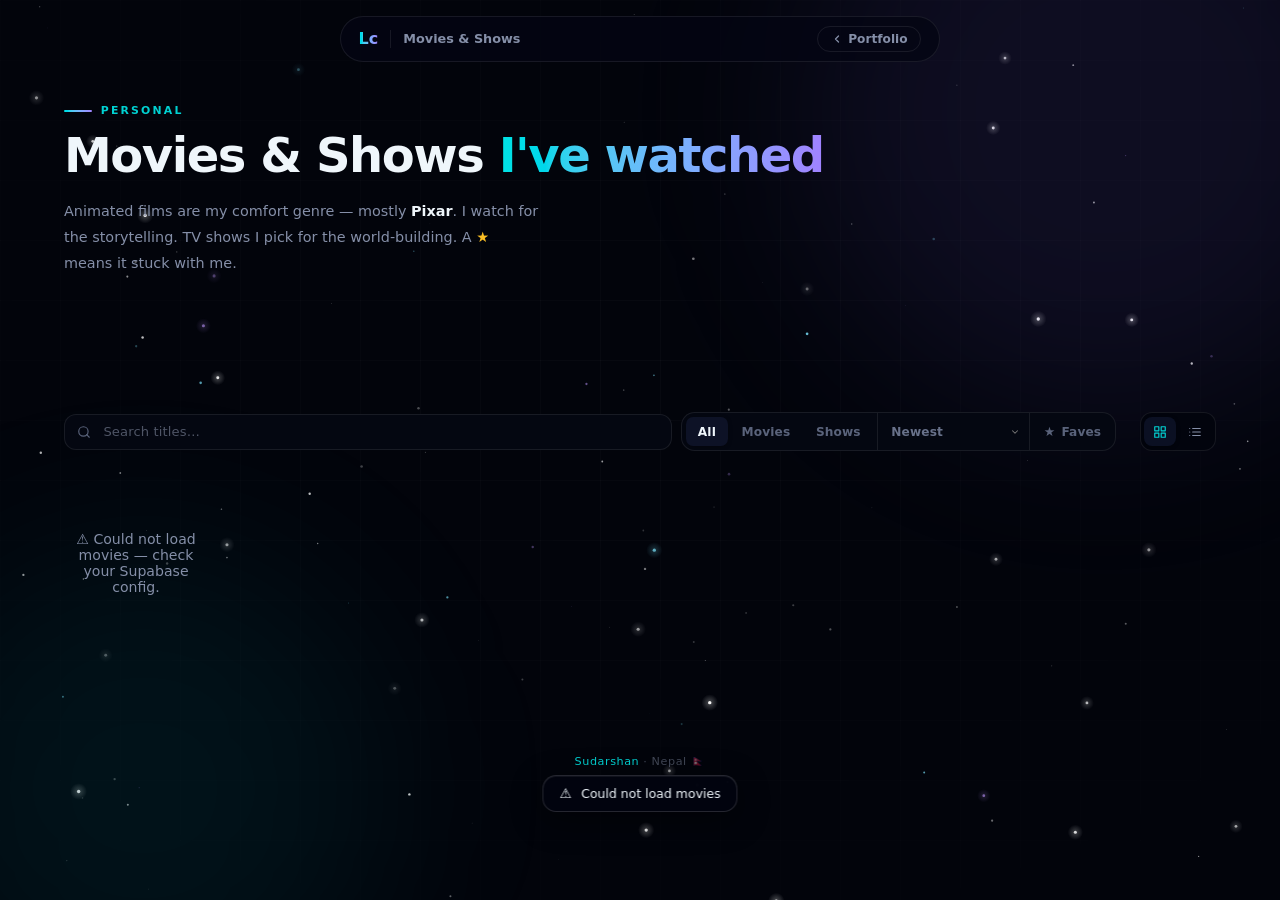
<file: movies/index.html>
<!doctype html>
<html lang="en">
<head>
<meta charset="UTF-8">
<meta name="viewport" content="width=device-width,initial-scale=1">
<!-- Content Security Policy: restrict resource origins -->
<meta http-equiv="Content-Security-Policy" content="
  default-src 'self' https://sudarshansharma.com.np;
  script-src 'unsafe-inline';
  style-src 'self' 'unsafe-inline' https://fonts.googleapis.com;
  font-src https://fonts.gstatic.com;
  img-src 'self' https://image.tmdb.org data: blob:;
  connect-src https://api.themoviedb.org https://*.supabase.co;
  frame-ancestors 'none';
">
<title>Watched · Sudarshan</title>
<meta name="referrer" content="no-referrer">
<meta http-equiv="X-Content-Type-Options" content="nosniff">
<link rel="icon" type="image/jpeg" href="profile.jpg">
<link rel="preconnect" href="https://fonts.googleapis.com">
<link rel="preconnect" href="https://fonts.gstatic.com" crossorigin>
<link href="https://fonts.googleapis.com/css2?family=Inter:wght@400;500;600;700&family=Space+Grotesk:wght@500;600;700&display=swap" rel="stylesheet">

<style>
/* ════════════════════════════════════════
   CONFIG — paste your keys at the top of
   the <script> 
════════════════════════════════════════ */
:root {
  --bg:      oklch(0.11 0.02 260);
  --fg:      oklch(0.97 0.01 240);
  --card:    oklch(0.15 0.025 265);
  --muted:   oklch(0.65 0.04 270);
  --accent:  oklch(0.76 0.17 195);
  --accent2: oklch(0.72 0.2 290);
  --border:  oklch(1 0 0 / 8%);
  --grad:    linear-gradient(90deg, oklch(0.82 0.16 195), oklch(0.70 0.2 290));
  --red:     oklch(0.65 0.22 25);
  --tv-col:  oklch(0.76 0.18 145);
  --display: "Space Grotesk", system-ui, sans-serif;
  --body:    "Inter", system-ui, sans-serif;
  --mono:    ui-monospace, Menlo, monospace;
}
*, *::before, *::after { box-sizing:border-box; margin:0; padding:0; }
html { scroll-behavior:smooth; color-scheme:dark; }
body { background:var(--bg); color:var(--fg); font-family:var(--body); -webkit-font-smoothing:antialiased; min-height:100dvh; }
a { color:inherit; text-decoration:none; }
img { display:block; }
button { font:inherit; cursor:pointer; border:none; background:none; color:inherit; }
input, textarea { font:inherit; }

/* ── Background layers ── */
#starfield { position:fixed; inset:0; width:100%; height:100%; z-index:0; pointer-events:none; }
.orb { position:fixed; border-radius:9999px; filter:blur(90px); pointer-events:none; z-index:0; }
.orb-a { width:38rem; height:38rem; top:-12rem; right:-8rem; background:oklch(0.7 0.22 290/.08); }
.orb-b { width:30rem; height:30rem; bottom:-8rem; left:-6rem; background:oklch(0.76 0.17 195/.07); }

.grid-bg {
  position:fixed; inset:0; z-index:0; pointer-events:none;
  background-image: linear-gradient(oklch(1 0 0/2.5%) 1px,transparent 1px), linear-gradient(90deg,oklch(1 0 0/2.5%) 1px,transparent 1px);
  background-size:60px 60px;
  mask-image:radial-gradient(ellipse 85% 85% at 50% 40%,black,transparent);
}

/* ── Nav ── */
nav { position:fixed; top:1rem; left:50%; transform:translateX(-50%); z-index:100; width:calc(100% - 2rem); max-width:600px; }

.nav-pill {
  display:flex; align-items:center; gap:.75rem;
  background:oklch(0.13 0.03 270/.8);
  border:1px solid var(--border); border-radius:9999px; padding:.55rem 1.1rem;
}
.nav-logo { font-family:var(--display); font-weight:700; font-size:1rem; background:var(--grad); -webkit-background-clip:text; background-clip:text; color:transparent; flex-shrink:0; }
.nav-div { width:1px; height:1.1rem; background:var(--border); }
.nav-title { font-size:.8rem; font-weight:600; color:var(--muted); flex:1; font-family:var(--display); }
.nav-back { display:inline-flex; align-items:center; gap:.35rem; font-size:.76rem; font-weight:700; color:var(--muted); border:1px solid var(--border); padding:.32rem .8rem; border-radius:9999px; transition:all .2s; flex-shrink:0; }
.nav-back:hover { color:var(--fg); border-color:oklch(1 0 0/.2); }

html, body { overflow-x:hidden; }

/* ── Public page ── */
.page { position:relative; z-index:1; max-width:1200px; margin:0 auto; padding:6.5rem 1.5rem 5rem; min-width:0; }
.page-head { margin-bottom:2.75rem; }
.page-eyebrow { display:flex; align-items:center; gap:.55rem; font-size:.68rem; font-weight:700; text-transform:uppercase; letter-spacing:.2em; color:var(--accent); margin-bottom:.75rem; }
.ey-line { display:block; width:1.75rem; height:2px; background:var(--grad); border-radius:9999px; }
.page-title { font-family:var(--display); font-size:clamp(1.9rem,4vw,3rem); font-weight:700; letter-spacing:-.03em; line-height:1.1; }
.page-title span { background:var(--grad); -webkit-background-clip:text; background-clip:text; color:transparent; }
.page-count { margin-top:.6rem; font-size:.82rem; color:var(--muted); font-weight:500; }
.page-bio { margin-top:1.1rem; max-width:52ch; font-size:.9rem; line-height:1.8; color:var(--muted); }
.page-bio strong { color:var(--fg); font-weight:600; }

/* ── Grid ── */
.movie-grid {
  display:grid;
  grid-template-columns:repeat(3, 1fr);
  gap:1rem;
}
@media(min-width:540px)  { .movie-grid { grid-template-columns:repeat(4, 1fr); gap:1.1rem; } }
@media(min-width:768px)  { .movie-grid { grid-template-columns:repeat(5, 1fr); gap:1.25rem; } }
@media(min-width:1024px) { .movie-grid { grid-template-columns:repeat(6, 1fr); gap:1.4rem; } }
@media(min-width:1280px) { .movie-grid { grid-template-columns:repeat(7, 1fr); gap:1.5rem; } }

/* Featured (wide) cards span 2 cols */
.movie-card.featured { grid-column:span 2; }
.movie-card.featured .poster-wrap { aspect-ratio:16/10; }

/* ── Card ── */
.movie-card {
  display:flex; flex-direction:column; gap:0;
  animation:card-in .45s cubic-bezier(.22,1,.36,1) both;
  min-width:0; width:100%;
  cursor:pointer;
}
@keyframes card-in { from{opacity:0;transform:translateY(18px) scale(.97)} to{opacity:1;transform:translateY(0) scale(1)} }

.poster-wrap {
  position:relative; border-radius:.85rem; overflow:hidden;
  aspect-ratio:2/3; background:oklch(0.12 0.03 270);
  border:1px solid oklch(1 0 0 / 6%);
  box-shadow:0 6px 28px rgba(0,0,0,.55);
  transition:transform .35s cubic-bezier(.34,1.2,.64,1), box-shadow .35s, border-color .3s;
}
.movie-card:hover .poster-wrap {
  transform:translateY(-6px) scale(1.03);
  box-shadow:0 22px 55px rgba(0,0,0,.7), 0 0 0 1px oklch(0.78 0.18 200/.25);
  border-color:oklch(0.78 0.18 200/.3);
}
.poster-img { width:100%; height:100%; object-fit:cover; transition:transform .6s cubic-bezier(.4,0,.2,1); }
.movie-card:hover .poster-img { transform:scale(1.08); }
.poster-ph {
  width:100%; height:100%; display:flex; align-items:center; justify-content:center;
  font-size:1.6rem; color:rgba(255,255,255,.12); text-align:center;
  padding:1rem; line-height:1.4; font-family:var(--display); font-weight:800;
  letter-spacing:-.02em;
}

/* ── Cinematic overlay — always visible at bottom ── */
.poster-overlay {
  position:absolute; inset:0; border-radius:inherit;
  background:linear-gradient(
    to top,
    rgba(0,0,0,.93) 0%,
    rgba(0,0,0,.65) 28%,
    rgba(0,0,0,.18) 52%,
    transparent 72%
  );
  display:flex; flex-direction:column; justify-content:flex-end;
  padding:.7rem .65rem .62rem;
  pointer-events:none;
  transition:background .3s;
}
.movie-card:hover .poster-overlay {
  background:linear-gradient(
    to top,
    rgba(0,0,0,.97) 0%,
    rgba(0,0,0,.72) 32%,
    rgba(0,0,0,.22) 58%,
    transparent 76%
  );
}
.overlay-title {
  font-family:var(--display); font-size:.76rem; font-weight:700;
  color:#fff; line-height:1.25;
  text-shadow:0 1px 6px rgba(0,0,0,.8);
  display:-webkit-box; -webkit-line-clamp:2; -webkit-box-orient:vertical; overflow:hidden;
  transition:color .2s;
}
.movie-card:hover .overlay-title { color:#fff; }
.overlay-year {
  font-size:.6rem; font-weight:600;
  color:oklch(0.72 0.14 200 / .85);
  margin-top:.18rem; letter-spacing:.03em;
  transition:color .2s;
}
.movie-card:hover .overlay-year { color:var(--accent); }

/* Featured card overlay has bigger text */
.movie-card.featured .overlay-title { font-size:.95rem; }
.movie-card.featured .overlay-year  { font-size:.68rem; }

/* Admin delete overlay on cards */
.card-del-btn {
  position:absolute; top:.5rem; left:.5rem;
  width:1.6rem; height:1.6rem; border-radius:9999px;
  background:oklch(0.65 0.22 25/.85);
  border:1px solid oklch(1 0 0/.15);
  display:none; align-items:center; justify-content:center;
  font-size:.7rem; color:#fff; transition:all .2s; cursor:pointer;
}
.card-del-btn:hover { background:oklch(0.6 0.24 25); transform:scale(1.1); }
body.admin-mode .card-del-btn { display:flex; }

/* Admin star toggle */
.card-star-btn {
  position:absolute; top:.5rem; right:.5rem;
  width:1.6rem; height:1.6rem; border-radius:9999px;
  background:oklch(0.12 0.03 270/.85);
  border:1px solid oklch(1 0 0/.12);
  display:none; align-items:center; justify-content:center;
  font-size:.78rem; line-height:1;
  transition:all .2s; cursor:pointer;
  color:oklch(1 0 0 / .25);
  box-shadow:0 2px 8px rgba(0,0,0,.4);
}
/* public: show only when starred */
.card-star-btn.starred { display:flex; color:#fbbf24; border-color:oklch(0.85 0.18 85/.5); box-shadow:0 2px 12px rgba(251,191,36,.28); }
/* admin: always show all, highlight starred */
body.admin-mode .card-star-btn { display:flex; color:oklch(1 0 0/.3); }
body.admin-mode .card-star-btn.starred { color:#fbbf24; border-color:oklch(0.85 0.18 85/.5); box-shadow:0 2px 12px rgba(251,191,36,.28); }
body.admin-mode .card-star-btn:hover { transform:scale(1.15); border-color:oklch(0.85 0.18 85/.5); }
/* ── Type badge on poster ── */
.type-badge {
  position:absolute; top:.48rem; left:.48rem;
  font-size:.5rem; font-weight:800; letter-spacing:.12em; text-transform:uppercase;
  padding:.18rem .42rem; border-radius:.28rem;
  pointer-events:none; z-index:3;
  backdrop-filter:blur(8px);
  transition:opacity .2s;
}
.type-badge.tv {
  background:oklch(0.14 0.06 155 / .8);
  color:var(--tv-col);
  border:1px solid oklch(0.76 0.18 145 / .45);
  box-shadow:0 1px 8px rgba(0,0,0,.4);
}
.type-badge.movie { display:none; }

/* ── Type filter pills ── */
/* type-pill styles moved to command bar section */

body.admin-mode .movie-card:hover .poster-wrap { border-color:oklch(0.72 0.2 290/.5); }
body.admin-mode .movie-card.fav:hover .poster-wrap { border-color:oklch(0.82 0.2 55 / .9); }
/* Admin: show overlay so title is visible even without hover (helps with rename) */
/* admin: overlay always shows (already always-on in style A — just ensure hover is full) */
body.admin-mode .poster-overlay { opacity:1; }
body.admin-mode .movie-card:hover .poster-overlay { opacity:1; }
body.admin-mode .card-title:hover::after {
  content:'✏ rename'; position:absolute; bottom:calc(100% + .3rem); left:0;
  font-size:.6rem; font-weight:600; color:var(--accent);
  background:oklch(0.12 0.03 270/.95); border:1px solid var(--border);
  border-radius:.35rem; padding:.18rem .45rem; pointer-events:none;
  white-space:nowrap; z-index:10; opacity:.85;
}
/* card-foot has position:relative above */

/* ── ★ Starred card — clean gold treatment ── */
.movie-card.fav .poster-wrap {
  border-color: oklch(0.82 0.18 80 / .7);
  box-shadow:
    0 0 0 1.5px oklch(0.82 0.18 80 / .55),
    0 0 0 3px   oklch(0.82 0.18 80 / .08),
    0 8px 32px  rgba(0,0,0,.55);
}
.movie-card.fav:hover .poster-wrap {
  border-color: oklch(0.88 0.18 80 / .9);
  box-shadow:
    0 0 0 1.5px oklch(0.88 0.18 80 / .7),
    0 0 0 4px   oklch(0.82 0.18 80 / .12),
    0 18px 48px rgba(0,0,0,.6);
  transform:translateY(-6px) scale(1.03);
}

/* Shimmer sweep across the poster */
.movie-card.fav .poster-wrap::after {
  content:'';
  position:absolute; inset:0; border-radius:inherit;
  background:linear-gradient(
    110deg,
    transparent 20%,
    oklch(0.95 0.12 80 / .07) 38%,
    oklch(0.98 0.08 70 / .18) 50%,
    oklch(0.95 0.12 80 / .07) 62%,
    transparent 80%
  );
  background-size:200% 100%;
  animation:fav-shimmer 3.5s ease-in-out infinite;
  pointer-events:none; z-index:2;
}
@keyframes fav-shimmer {
  0%   { background-position: 200% center; opacity:0; }
  15%  { opacity:1; }
  85%  { opacity:1; }
  100% { background-position:-200% center; opacity:0; }
}

/* Gold corner accent — top right */
.movie-card.fav .poster-wrap::before {
  content:'★';
  position:absolute; top:.42rem; right:.42rem;
  font-size:.7rem; color:#fbbf24;
  text-shadow:0 0 8px rgba(251,191,36,.7), 0 0 20px rgba(251,191,36,.3);
  z-index:4; pointer-events:none; line-height:1;
  animation:star-pulse 2.8s ease-in-out infinite;
}
@keyframes star-pulse {
  0%,100% { opacity:.75; transform:scale(1); }
  50%      { opacity:1;   transform:scale(1.15); }
}

/* Fav overlay — keep dark, neutral */
.movie-card.fav .poster-overlay {
  background:linear-gradient(
    to top,
    rgba(0,0,0,.95) 0%,
    rgba(0,0,0,.62) 28%,
    rgba(0,0,0,.18) 52%,
    transparent 72%
  );
}
.movie-card.fav .overlay-year  { color:#fbbf24; }
.movie-card.fav .overlay-title { color:#fef9ec; }

/* Starred card title in admin foot */
.movie-card.fav .card-title { color:#fcd34d; }
.movie-card.fav .card-year  { color:oklch(0.75 0.15 70); }

.card-foot {
  display:none; /* hidden by default — title lives in overlay */
}
/* In admin mode show the footer so you can dblclick to rename */
body.admin-mode .card-foot {
  display:flex; flex-direction:column; gap:.1rem;
  position:relative; padding:.35rem .1rem 0;
}
.card-title { font-family:var(--display); font-size:.75rem; font-weight:600; line-height:1.25; color:var(--fg); white-space:nowrap; overflow:hidden; text-overflow:ellipsis; transition:color .2s; }
body.admin-mode .card-title { cursor:text; }
.card-year { font-size:.7rem; color:var(--muted); font-weight:500; }

/* ── View toggle ── */
.view-toggle {
  display:inline-flex; align-items:center;
  background:oklch(0.11 0.025 260); border:1px solid var(--border);
  border-radius:.75rem; padding:.22rem; gap:.2rem; flex-shrink:0;
}
.view-btn {
  display:flex; align-items:center; justify-content:center;
  width:2rem; height:1.85rem; border-radius:.5rem;
  color:var(--muted); transition:all .18s; cursor:pointer;
  background:none; border:none;
}
.view-btn.active {
  background:oklch(0.18 0.04 270);
  color:var(--accent);
  box-shadow:0 1px 4px rgba(0,0,0,.3);
}
.view-btn:hover:not(.active) { color:var(--fg); }

/* ── List view container ── */
.movie-list {
  display:flex; flex-direction:column; gap:.55rem;
}

/* ── List row ── */
.list-row {
  display:flex; align-items:center; gap:1.1rem;
  background:oklch(0.14 0.025 268 / .7);
  border:1px solid var(--border);
  border-radius:1rem; padding:.65rem .9rem .65rem .65rem;
  cursor:pointer; position:relative; overflow:hidden;
  transition:background .22s, border-color .22s, transform .22s cubic-bezier(.34,1.2,.64,1), box-shadow .22s;
  animation:row-in .4s cubic-bezier(.22,1,.36,1) both;
}
@keyframes row-in { from{opacity:0;transform:translateX(-14px)} to{opacity:1;transform:translateX(0)} }
.list-row::before {
  content:''; position:absolute; left:0; top:0; bottom:0; width:3px;
  background:var(--grad); border-radius:9999px 0 0 9999px;
  opacity:0; transition:opacity .22s;
}
.list-row:hover {
  background:oklch(0.17 0.03 268 / .9);
  border-color:oklch(0.78 0.18 200 / .3);
  transform:translateX(3px);
  box-shadow:0 4px 24px rgba(0,0,0,.3), -3px 0 0 oklch(0.76 0.17 195 / .4);
}
.list-row:hover::before { opacity:1; }

/* Fav row */
.list-row.fav {
  border-color:oklch(0.82 0.2 55 / .35);
  background:oklch(0.14 0.035 55 / .25);
}
.list-row.fav::before { background:linear-gradient(to bottom, #fbbf24, oklch(0.72 0.22 40)); opacity:.8; }
.list-row.fav:hover { border-color:oklch(0.85 0.2 55 / .6); box-shadow:0 4px 28px oklch(0.65 0.24 30 / .3), -3px 0 0 #fbbf24; }

/* Poster thumbnail */
.list-poster-wrap {
  position:relative; flex-shrink:0;
  width:3.4rem; height:5.1rem; border-radius:.6rem;
  overflow:hidden; background:var(--card);
  border:1px solid var(--border);
  box-shadow:0 2px 12px rgba(0,0,0,.4);
}
.list-poster-img { width:100%; height:100%; object-fit:cover; transition:transform .4s cubic-bezier(.4,0,.2,1); }
.list-row:hover .list-poster-img { transform:scale(1.06); }
.list-poster-ph {
  width:100%; height:100%; display:flex; align-items:center; justify-content:center;
  font-size:.5rem; color:rgba(255,255,255,.5); text-align:center; padding:.3rem;
  line-height:1.3; font-family:var(--display); font-weight:600;
}

/* Row index number */
.list-index {
  font-family:var(--mono); font-size:.62rem; font-weight:700;
  color:var(--muted); width:1.5rem; text-align:right; flex-shrink:0; opacity:.45;
  line-height:1;
}

/* Row meta */
.list-meta { flex:1; display:flex; flex-direction:column; gap:.25rem; min-width:0; }
.list-title {
  font-family:var(--display); font-size:.95rem; font-weight:700;
  line-height:1.25; color:var(--fg);
  white-space:nowrap; overflow:hidden; text-overflow:ellipsis;
  transition:color .18s;
}
.list-row:hover .list-title { color:var(--accent); }
.list-row.fav .list-title   { color:#fcd34d; }
.list-sub {
  display:flex; align-items:center; gap:.5rem;
  font-size:.72rem; color:var(--muted); font-weight:500;
}
.list-year { font-variant-numeric:tabular-nums; }
.list-dot  { width:3px; height:3px; border-radius:9999px; background:var(--muted); opacity:.4; flex-shrink:0; }

/* Type badge in list */
.list-type-badge {
  font-size:.52rem; font-weight:800; letter-spacing:.1em; text-transform:uppercase;
  padding:.15rem .38rem; border-radius:.28rem;
  backdrop-filter:blur(6px);
}
.list-type-badge.tv    { background:oklch(0.76 0.18 145 / .25); color:var(--tv-col); border:1px solid oklch(0.76 0.18 145 / .4); }
.list-type-badge.movie { background:oklch(0.76 0.17 195 / .15); color:var(--accent); border:1px solid oklch(0.76 0.17 195 / .3); }

/* Star on list row */
.list-star {
  font-size:.85rem; flex-shrink:0; opacity:0;
  transition:opacity .18s;
}
.list-row.fav .list-star  { opacity:1; color:#fbbf24; }
.list-row:hover .list-star { opacity:.4; }
.list-row.fav:hover .list-star { opacity:1; }

/* Admin btns on list row */
.list-del-btn, .list-star-btn {
  flex-shrink:0; width:1.7rem; height:1.7rem; border-radius:.5rem;
  display:none; align-items:center; justify-content:center;
  font-size:.75rem; transition:all .18s; cursor:pointer;
  border:1px solid oklch(1 0 0/.12);
}
.list-del-btn  { background:oklch(0.65 0.22 25 / .12); color:var(--muted); }
.list-del-btn:hover  { background:oklch(0.65 0.22 25 / .85); color:#fff; }
.list-star-btn { background:oklch(0.12 0.03 270 / .7); color:oklch(1 0 0 / .3); }
.list-star-btn.starred { color:#fbbf24; border-color:oklch(0.85 0.18 85/.5); }
.list-star-btn:hover   { transform:scale(1.1); border-color:oklch(0.85 0.18 85/.4); }
body.admin-mode .list-del-btn,
body.admin-mode .list-star-btn { display:flex; }

/* Decade divider in list view */
.list-decade {
  display:flex; align-items:center; gap:.85rem;
  padding:.15rem 0; margin-top:.65rem;
}
.list-decade-label {
  font-family:var(--display); font-size:2.6rem; font-weight:700; line-height:1;
  background:var(--grad); -webkit-background-clip:text; background-clip:text; color:transparent;
  opacity:.16; letter-spacing:-.04em; white-space:nowrap;
}
.list-decade-line  { flex:1; height:1px; background:var(--border); }
.list-decade-count { font-size:.65rem; font-weight:700; color:oklch(0.48 0.04 270); letter-spacing:.08em; text-transform:uppercase; white-space:nowrap; }

/* Decade shelf divider */
.decade-divider {
  grid-column:1/-1; display:flex; align-items:center; gap:1rem;
  padding:.25rem 0; margin-top:.5rem;
}
.decade-label {
  font-family:var(--display); font-size:3.5rem; font-weight:700; line-height:1;
  background:var(--grad); -webkit-background-clip:text; background-clip:text; color:transparent;
  opacity:.18; white-space:nowrap; letter-spacing:-.04em;
  transition:opacity .3s;
}
.decade-divider:hover .decade-label { opacity:.35; }
.decade-line { flex:1; height:1px; background:linear-gradient(90deg, var(--border) 0%, transparent 100%); }
.decade-count { font-size:.65rem; font-weight:700; color:var(--muted); letter-spacing:.1em; text-transform:uppercase; opacity:.5; white-space:nowrap; }

/* 3D tilt */
.poster-wrap { transform-style:preserve-3d; }
.movie-card { perspective:600px; }

/* ── Loading skeleton ── */
.skeleton { background:linear-gradient(90deg,oklch(0.18 0.03 270),oklch(0.22 0.04 270),oklch(0.18 0.03 270)); background-size:200% 100%; animation:shimmer 1.4s infinite; border-radius:1.1rem; aspect-ratio:2/3; }
@keyframes shimmer { 0%{background-position:200% 0} 100%{background-position:-200% 0} }

/* ══════════════════════════════════════
   ADMIN BAR — redesigned
══════════════════════════════════════ */
#admin-bar {
  display:none; position:fixed; bottom:1.75rem; left:50%; transform:translateX(-50%);
  z-index:200; align-items:center; gap:0;
  background:oklch(0.09 0.03 265/.96);
  border:1px solid oklch(1 0 0/.14);
  border-radius:1.1rem;
  padding:.35rem;
  box-shadow:
    0 24px 60px rgba(0,0,0,.65),
    0 0 0 1px oklch(0.5 0.15 270/.12) inset,
    0 1px 0 oklch(1 0 0/.06) inset;
  white-space:nowrap;
  backdrop-filter:blur(20px);
  animation:bar-in .45s cubic-bezier(.34,1.45,.64,1) both;
}
@keyframes bar-in {
  from { opacity:0; transform:translateX(-50%) translateY(28px) scale(.93); }
  to   { opacity:1; transform:translateX(-50%) translateY(0)    scale(1); }
}
body.admin-mode #admin-bar { display:flex; }

/* ── Session chip (left side) ── */
.admin-session-chip {
  display:flex; align-items:center; gap:.55rem;
  padding:.45rem .85rem .45rem .7rem;
  border-right:1px solid oklch(1 0 0/.08);
  margin-right:.35rem;
  flex-shrink:0;
}
.admin-bar-dot {
  width:6px; height:6px; border-radius:9999px;
  background:#22c55e; flex-shrink:0;
  box-shadow:0 0 0 2px oklch(0.15 0.04 145/.6);
  animation:live-pulse 2.4s ease-in-out infinite;
}
@keyframes live-pulse {
  0%,100% { box-shadow:0 0 0 2px oklch(0.5 0.2 145/.35), 0 0 8px #22c55e88; }
  50%      { box-shadow:0 0 0 4px oklch(0.5 0.2 145/.15), 0 0 3px #22c55e33; }
}
.admin-session-text { display:flex; flex-direction:column; gap:.05rem; }
.admin-bar-label {
  font-size:.63rem; font-weight:700; color:oklch(0.55 0.04 270);
  letter-spacing:.1em; text-transform:uppercase; line-height:1;
}
.admin-bar-count {
  font-size:.72rem; font-weight:600; color:var(--fg); line-height:1;
  transition:all .25s;
}
.admin-bar-count.pop { animation:count-pop .4s cubic-bezier(.34,1.56,.64,1); }
@keyframes count-pop { 0%{transform:scale(1)} 50%{transform:scale(1.25)} 100%{transform:scale(1)} }

/* ── Action buttons group ── */
.admin-actions-group {
  display:flex; align-items:center; gap:.3rem;
}

.admin-btn {
  display:inline-flex; align-items:center; gap:.42rem;
  padding:.5rem .95rem; border-radius:.7rem;
  font-size:.75rem; font-weight:700; transition:all .18s;
  border:1px solid transparent; cursor:pointer; letter-spacing:.01em;
}
.admin-btn svg { flex-shrink:0; }

.admin-btn-bulk {
  background:oklch(0.15 0.03 270);
  color:oklch(0.75 0.06 270);
  border-color:oklch(1 0 0/.1);
}
.admin-btn-bulk:hover {
  background:oklch(0.18 0.04 270);
  color:var(--fg);
  border-color:oklch(1 0 0/.18);
}

/* ── Right side controls ── */
.admin-right-group {
  display:flex; align-items:center; gap:.3rem;
  padding-left:.35rem; border-left:1px solid oklch(1 0 0/.08); margin-left:.35rem;
}

.admin-icon-btn {
  display:inline-flex; align-items:center; justify-content:center;
  width:2rem; height:2rem; border-radius:.65rem;
  border:1px solid oklch(1 0 0/.1);
  background:oklch(0.14 0.03 270);
  color:oklch(0.6 0.04 270);
  font-size:.72rem; font-weight:700; cursor:pointer;
  transition:all .18s; flex-shrink:0;
}
.admin-icon-btn:hover {
  background:oklch(0.19 0.04 270);
  color:var(--fg);
  border-color:oklch(1 0 0/.2);
}
.admin-icon-btn.exit-btn:hover {
  background:oklch(0.18 0.06 15/.4);
  color:oklch(0.78 0.15 15);
  border-color:oklch(0.65 0.15 15/.3);
}

/* ── Shortcuts popover (redesigned) ── */
#shortcuts-pop {
  position:fixed; bottom:5.5rem; left:50%;
  transform:translateX(-50%) translateY(6px) scale(.96);
  z-index:300; opacity:0; pointer-events:none;
  background:oklch(0.10 0.03 265/.97);
  border:1px solid oklch(1 0 0/.14); border-radius:1.1rem;
  padding:1.1rem 1.3rem 1rem; min-width:240px;
  box-shadow:0 20px 60px rgba(0,0,0,.6), 0 1px 0 oklch(1 0 0/.06) inset;
  backdrop-filter:blur(20px);
  transition:opacity .2s ease, transform .2s cubic-bezier(.34,1.45,.64,1);
}
#shortcuts-pop.show {
  opacity:1;
  transform:translateX(-50%) translateY(0) scale(1);
  pointer-events:auto;
}
.sc-title {
  font-size:.6rem; font-weight:800; text-transform:uppercase; letter-spacing:.18em;
  color:oklch(0.5 0.04 270); margin-bottom:.85rem;
  display:flex; align-items:center; gap:.5rem;
}
.sc-title::after { content:''; flex:1; height:1px; background:oklch(1 0 0/.07); }
.sc-row {
  display:flex; align-items:center; justify-content:space-between; gap:2rem;
  padding:.32rem 0; border-bottom:1px solid oklch(1 0 0/.055);
}
.sc-row:last-child { border-bottom:none; }
.sc-label { font-size:.77rem; color:oklch(0.78 0.03 270); font-weight:500; }
.sc-key {
  font-family:var(--mono); font-size:.67rem;
  background:oklch(0.16 0.03 270); border:1px solid oklch(1 0 0/.14);
  border-bottom:2px solid oklch(1 0 0/.22);
  border-radius:.38rem; padding:.12rem .5rem;
  color:var(--accent); white-space:nowrap; letter-spacing:.02em;
}

/* ── Toast ── */
.toast-undo {
  margin-left:.5rem; padding:.22rem .65rem; border-radius:.45rem;
  background:oklch(0.78 0.18 195/.18); border:1px solid oklch(0.78 0.18 195/.35);
  color:var(--accent); font-size:.72rem; font-weight:700; cursor:pointer;
  transition:all .15s; letter-spacing:.02em;
}
.toast-undo:hover { background:oklch(0.78 0.18 195/.3); }

/* ── Admin accent bar ── */
body.admin-mode::before {
  content:''; position:fixed; top:0; left:0; right:0; height:2px; z-index:999;
  background:var(--grad); opacity:.6;
}

/* Inline rename input on card */
.card-rename-input {
  font-family:var(--display); font-size:.85rem; font-weight:600;
  background:oklch(0.11 0.025 260); border:1px solid oklch(0.78 0.18 195/.5);
  border-radius:.4rem; color:var(--fg); outline:none;
  width:100%; padding:.15rem .35rem; line-height:1.3;
}

/* ══════════════════════════════════════
   MODALS — redesigned
══════════════════════════════════════ */
#bulk-modal {
  position:fixed; inset:0; z-index:300; display:none;
  align-items:center; justify-content:center; padding:1.5rem;
  background:oklch(0.06 0.02 260/.85);
  backdrop-filter:blur(8px);
}
#bulk-modal.open { display:flex; animation:fade-in .22s ease both; }
@keyframes fade-in { from{opacity:0} to{opacity:1} }

.modal-card, .bulk-card {
  background:oklch(0.12 0.025 268);
  border:1px solid oklch(1 0 0/.13);
  border-radius:1.4rem; padding:1.75rem; width:100%; max-width:480px;
  box-shadow:0 40px 100px rgba(0,0,0,.7), 0 1px 0 oklch(1 0 0/.07) inset;
  animation:modal-in .32s cubic-bezier(.34,1.45,.64,1) both;
  position:relative;
}
.bulk-card { max-width:560px; max-height:90vh; overflow-y:auto; scroll-behavior:smooth; overscroll-behavior:contain; -webkit-overflow-scrolling:touch; }
@keyframes modal-in { from{opacity:0;transform:scale(.93) translateY(20px)} to{opacity:1;transform:scale(1) translateY(0)} }

/* Modal header */
.modal-header {
  display:flex; align-items:flex-start; justify-content:space-between;
  margin-bottom:1.5rem; gap:1rem;
}
.modal-title {
  font-family:var(--display); font-size:1.15rem; font-weight:700;
  letter-spacing:-.025em; line-height:1.2; color:var(--fg);
}
.modal-title span { background:var(--grad); -webkit-background-clip:text; background-clip:text; color:transparent; }
.modal-close-btn {
  display:flex; align-items:center; justify-content:center;
  width:1.85rem; height:1.85rem; border-radius:.6rem; flex-shrink:0;
  background:oklch(0.16 0.03 270); border:1px solid oklch(1 0 0/.1);
  color:oklch(0.55 0.04 270); font-size:.85rem; cursor:pointer;
  transition:all .17s; margin-top:.05rem;
}
.modal-close-btn:hover { background:oklch(0.2 0.04 270); color:var(--fg); border-color:oklch(1 0 0/.2); }

/* Fields */
.field { display:flex; flex-direction:column; gap:.45rem; margin-bottom:1rem; }
.field label {
  font-size:.62rem; font-weight:800; text-transform:uppercase;
  letter-spacing:.16em; color:oklch(0.52 0.05 270);
}
.field input, .field textarea {
  background:oklch(0.09 0.02 265); border:1px solid oklch(1 0 0/.1);
  border-radius:.75rem; padding:.65rem .9rem;
  font-size:.87rem; color:var(--fg); outline:none; transition:border-color .2s, box-shadow .2s;
}
.field input:focus, .field textarea:focus {
  border-color:oklch(0.76 0.17 195/.5);
  box-shadow:0 0 0 3px oklch(0.76 0.17 195/.08);
}
.field input::placeholder, .field textarea::placeholder { color:oklch(0.45 0.03 270); }

/* Actions */
.modal-actions { display:flex; gap:.55rem; margin-top:.25rem; }
.modal-btn-cancel {
  padding:.72rem 1.25rem; border-radius:.8rem; font-size:.84rem; font-weight:600;
  border:1px solid oklch(1 0 0/.1); color:oklch(0.55 0.04 270); background:oklch(0.15 0.02 270);
  transition:all .18s; cursor:pointer;
}
.modal-btn-cancel:hover { color:var(--fg); border-color:oklch(1 0 0/.2); background:oklch(0.18 0.03 270); }

/* ── Toast ── */
#toast {
  position:fixed; bottom:5.5rem; left:50%; transform:translateX(-50%) translateY(60px);
  z-index:400; opacity:0; pointer-events:none;
  display:flex; align-items:center; gap:.6rem;
  background:oklch(0.11 0.03 268/.97);
  border:1px solid oklch(1 0 0/.14);
  backdrop-filter:blur(20px);
  padding:.6rem 1rem; border-radius:.85rem;
  font-size:.78rem; font-weight:500; color:var(--fg); white-space:nowrap;
  box-shadow:0 8px 32px rgba(0,0,0,.45), 0 1px 0 oklch(1 0 0/.06) inset;
  transition:transform .35s cubic-bezier(.34,1.45,.64,1), opacity .28s;
}
#toast.show { transform:translateX(-50%) translateY(0); opacity:1; }
#toast .t-icon { font-size:.85rem; }

/* ══════════════════════════════════════
   LOGIN OVERLAY — redesigned
══════════════════════════════════════ */
#login-overlay {
  position:fixed; inset:0; z-index:500; display:none;
  align-items:center; justify-content:center; padding:1.5rem;
  background:oklch(0.06 0.02 260/.92);
  backdrop-filter:blur(12px);
}
#login-overlay.open { display:flex; animation:fade-in .22s ease both; }
.login-card {
  background:oklch(0.12 0.025 268);
  border:1px solid oklch(1 0 0/.13);
  border-radius:1.4rem; padding:2rem; width:100%; max-width:360px;
  box-shadow:0 40px 100px rgba(0,0,0,.7), 0 1px 0 oklch(1 0 0/.07) inset;
  animation:modal-in .32s cubic-bezier(.34,1.45,.64,1) both;
  display:flex; flex-direction:column; gap:1rem;
}

/* Lock icon header */
.login-icon {
  display:flex; align-items:center; justify-content:center;
  width:3rem; height:3rem; border-radius:.95rem;
  background:oklch(0.15 0.03 270);
  border:1px solid oklch(1 0 0/.12);
  font-size:1.2rem; margin-bottom:.25rem;
}
.login-title {
  font-family:var(--display); font-size:1.2rem; font-weight:700;
  letter-spacing:-.025em; line-height:1.2; color:var(--fg); margin-top:-.15rem;
}
.login-title span { background:var(--grad); -webkit-background-clip:text; background-clip:text; color:transparent; }
.login-sub { font-size:.8rem; color:oklch(0.52 0.04 270); line-height:1.55; margin-top:-.2rem; }

.login-fields { display:flex; flex-direction:column; gap:.55rem; }
.login-fields input {
  background:oklch(0.09 0.02 265); border:1px solid oklch(1 0 0/.1);
  border-radius:.75rem; padding:.7rem .9rem; font-size:.88rem; color:var(--fg);
  outline:none; transition:border-color .2s, box-shadow .2s; width:100%;
  font-family:var(--body);
}
.login-fields input:focus {
  border-color:oklch(0.76 0.17 195/.5);
  box-shadow:0 0 0 3px oklch(0.76 0.17 195/.08);
}
.login-fields input::placeholder { color:oklch(0.42 0.03 270); }
#pw-input.error { border-color:oklch(0.65 0.22 25/.6); box-shadow:0 0 0 3px oklch(0.65 0.22 25/.08); animation:shake .35s ease; }
@keyframes shake { 0%,100%{transform:translateX(0)} 25%{transform:translateX(-5px)} 75%{transform:translateX(5px)} }

.login-btn {
  background:var(--grad); color:oklch(0.08 0.02 270);
  padding:.75rem; border-radius:.8rem; font-size:.87rem; font-weight:700;
  border:none; cursor:pointer; transition:transform .18s, filter .18s, box-shadow .18s;
  box-shadow:0 2px 16px oklch(0.65 0.2 270/.35); letter-spacing:.01em;
}
.login-btn:hover { filter:brightness(1.07); transform:translateY(-1px); box-shadow:0 4px 24px oklch(0.65 0.2 270/.5); }
.login-btn:active { transform:translateY(0); filter:brightness(.95); }
.login-err { font-size:.75rem; color:oklch(0.72 0.2 25); display:none; padding:.5rem .75rem; background:oklch(0.65 0.22 25/.1); border:1px solid oklch(0.65 0.22 25/.2); border-radius:.6rem; }
.login-err.show { display:block; }

/* ── Footer ── */
footer { position:relative; z-index:1; text-align:center; padding:2rem 1.5rem 6rem; font-size:.7rem; color:oklch(0.68 0.04 270/.45); letter-spacing:.05em; }
footer a { color:var(--accent); }
footer a:hover { text-decoration:underline; }

/* ── Filter / search bar ── */
/* ══════════════════════════════════════
   COMMAND BAR — unified filter strip
══════════════════════════════════════ */
.filter-bar {
  display:flex; align-items:center; gap:.55rem;
  margin-bottom:2rem; flex-wrap:wrap;
}

/* Left: search — standalone pill */
.filter-search-wrap {
  position:relative; flex:1; min-width:180px;
}
.filter-search-wrap svg {
  position:absolute; left:.8rem; top:50%; transform:translateY(-50%);
  color:oklch(0.5 0.04 270); pointer-events:none; transition:color .2s;
}
.filter-search-wrap:focus-within svg { color:var(--accent); }
#filter-input {
  width:100%;
  background:oklch(0.13 0.025 268);
  border:1px solid oklch(1 0 0 / 8%);
  border-radius:.75rem;
  padding:.6rem 2.2rem .6rem 2.4rem;
  font-size:.82rem; color:var(--fg); outline:none;
  transition:border-color .2s, background .2s, box-shadow .2s;
  letter-spacing:.01em;
}
#filter-input:focus {
  border-color:oklch(0.76 0.17 195 / .5);
  background:oklch(0.15 0.03 268);
  box-shadow:0 0 0 3px oklch(0.76 0.17 195 / .07);
}
#filter-input::placeholder { color:oklch(0.45 0.03 270); }
#filter-input:not(:placeholder-shown) {
  border-color:oklch(0.76 0.17 195 / .25);
  background:oklch(0.14 0.03 268);
}

/* Centre: command capsule — type tabs + sort + fav, all in one pill */
.cmd-capsule {
  display:flex; align-items:stretch;
  background:oklch(0.13 0.025 268);
  border:1px solid oklch(1 0 0 / 8%);
  border-radius:.85rem;
  overflow:hidden;
  height:2.45rem;
  flex-shrink:0;
}
.cmd-sep {
  width:1px; background:oklch(1 0 0 / 8%);
  margin:0; flex-shrink:0; align-self:stretch;
}

/* Type segment */
.cmd-type-group {
  display:flex; align-items:stretch; position:relative;
  padding:.25rem .25rem;
  gap:.1rem;
}
.type-pill {
  display:inline-flex; align-items:center; gap:.3rem;
  padding:0 .75rem; border-radius:.55rem;
  font-size:.76rem; font-weight:700;
  color:oklch(0.5 0.04 270);
  cursor:pointer; transition:color .18s; white-space:nowrap;
  background:none; border:none; height:100%; position:relative; z-index:1;
  letter-spacing:.01em;
}
.type-pill:hover:not(.active-all):not(.active-movie):not(.active-tv) {
  color:oklch(0.75 0.04 270);
}
/* Sliding highlight behind active tab */
.cmd-type-group::after {
  content:''; position:absolute; inset:.25rem; border-radius:.45rem;
  background:oklch(0.19 0.04 270);
  box-shadow:0 1px 4px rgba(0,0,0,.3);
  transition:transform .22s cubic-bezier(.34,1.2,.64,1), width .22s cubic-bezier(.34,1.2,.64,1);
  pointer-events:none; z-index:0;
  width:var(--tab-w, 3.2rem);
  transform:translateX(var(--tab-x, 0px));
}
.type-pill.active-all,
.type-pill.active-movie,
.type-pill.active-tv { color:var(--fg); }
.type-pill.active-tv { color:var(--tv-col); }
.type-pill.active-movie { color:var(--accent); }
.type-pill.active-all { color:var(--fg); }

/* Sort select — inside capsule */
.filter-select {
  background:none; border:none;
  padding:0 1.8rem 0 .85rem; font-size:.76rem;
  color:oklch(0.55 0.04 270); outline:none; cursor:pointer;
  transition:color .2s;
  appearance:none; -webkit-appearance:none;
  background-image:url("data:image/svg+xml,%3Csvg xmlns='http://www.w3.org/2000/svg' width='10' height='10' viewBox='0 0 24 24' fill='none' stroke='%23777' stroke-width='2.5' stroke-linecap='round' stroke-linejoin='round'%3E%3Cpolyline points='6 9 12 15 18 9'/%3E%3C/svg%3E");
  background-repeat:no-repeat; background-position:right .6rem center;
  font-family:inherit; font-weight:600; letter-spacing:.01em;
  height:100%;
}
.filter-select:hover { color:var(--fg); }
.filter-select option { background:oklch(0.13 0.025 268); color:var(--fg); }

/* Fav toggle — inside capsule */
.filter-fav-pill {
  display:inline-flex; align-items:center; gap:.38rem;
  padding:0 .85rem; font-size:.76rem; font-weight:700;
  color:oklch(0.5 0.04 270);
  cursor:pointer; transition:color .18s, background .18s; white-space:nowrap;
  background:none; border:none; font-family:inherit; letter-spacing:.01em;
  height:100%;
}
.filter-fav-pill:hover { color:oklch(0.75 0.04 270); }
.filter-fav-pill.active { color:#fbbf24; background:oklch(0.17 0.06 80 / .4); }
.filter-fav-pill .fav-star-icon { font-size:.8rem; transition:transform .2s; }
.filter-fav-pill.active .fav-star-icon { transform:scale(1.2); }

/* Count badge */
.filter-count {
  font-size:.7rem; color:oklch(0.48 0.04 270);
  white-space:nowrap; padding:.3rem .2rem;
  font-variant-numeric:tabular-nums; letter-spacing:.02em;
  transition:opacity .2s;
}
/* fav pill counter badge */
.fav-pill-count {
  font-size:.6rem; font-weight:800;
  background:oklch(0.85 0.18 85 / .2);
  color:#fbbf24;
  border-radius:9999px; padding:.08rem .42rem;
  margin-left:.05rem; line-height:1.4;
}

/* Admin "/" hint */
body.admin-mode .filter-search-wrap::after {
  content:"/"; position:absolute; right:.75rem; top:50%; transform:translateY(-50%);
  font-size:.62rem; font-weight:700; color:var(--muted);
  background:oklch(0.16 0.03 270); border:1px solid var(--border);
  border-radius:.25rem; padding:.1rem .3rem; pointer-events:none;
  opacity:.6; transition:opacity .2s;
}
body.admin-mode .filter-search-wrap:focus-within::after { opacity:0; }
body.admin-mode #filter-input:not(:placeholder-shown) ~ #filter-clear { display:block !important; }
/* Scroll-to-top */
#scroll-top {
  position:fixed; bottom:5.5rem; right:1.5rem; z-index:150;
  width:2.4rem; height:2.4rem; border-radius:9999px;
  background:oklch(0.13 0.03 270/.9);
  border:1px solid var(--border); color:var(--muted);
  display:flex; align-items:center; justify-content:center;
  box-shadow:0 4px 16px rgba(0,0,0,.35);
  opacity:0; pointer-events:none; transform:translateY(8px);
  transition:opacity .25s, transform .25s, color .15s, border-color .15s;
}
#scroll-top.show { opacity:1; pointer-events:auto; transform:translateY(0); }
#scroll-top:hover { color:var(--fg); border-color:oklch(1 0 0/.25); }

/* ══════════════════════════════════════
   STATS STRIP — redesigned
══════════════════════════════════════ */
.admin-stats {
  display:flex; align-items:stretch; gap:0;
  background:oklch(0.10 0.025 268);
  border:1px solid oklch(1 0 0/.12);
  border-radius:1.1rem; margin-bottom:1.5rem;
  flex-wrap:wrap; position:relative; overflow:hidden;
  visibility:hidden; opacity:0; pointer-events:none;
  transition:opacity .3s ease, visibility .3s ease;
}
/* Subtle gradient shimmer line at top */
.admin-stats::before {
  content:''; position:absolute; top:0; left:0; right:0; height:1px;
  background:linear-gradient(90deg, transparent 0%, oklch(0.76 0.17 195/.4) 40%, oklch(0.72 0.2 290/.4) 60%, transparent 100%);
  pointer-events:none;
}
body.admin-mode .admin-stats { visibility:visible; opacity:1; pointer-events:auto; }

.stat-item {
  display:flex; flex-direction:column; gap:.22rem;
  padding:.85rem 1.3rem; min-width:max-content; flex:1;
  position:relative;
}
/* divider via pseudo on stat-item (except last) */
.stat-item:not(:last-child)::after {
  content:''; position:absolute; right:0; top:25%; bottom:25%;
  width:1px; background:oklch(1 0 0/.07);
}
.stat-val {
  font-family:var(--display); font-size:1.45rem; font-weight:700; line-height:1;
  background:var(--grad); -webkit-background-clip:text; background-clip:text; color:transparent;
  transition:transform .2s;
}
.stat-val.bumped { transform:scale(1.12); }
.stat-lbl {
  font-size:.58rem; font-weight:800; text-transform:uppercase;
  letter-spacing:.18em; color:oklch(0.48 0.04 270);
}

/* ── Bulk type toggle ── */
.bulk-type-toggle {
  display:flex; gap:.3rem;
  background:oklch(0.10 0.02 268); border:1px solid oklch(1 0 0 / 8%);
  border-radius:.75rem; padding:.28rem; margin-bottom:1.1rem;
}
.bulk-type-btn {
  flex:1; padding:.52rem .75rem; border-radius:.52rem;
  font-size:.8rem; font-weight:700; cursor:pointer; border:none;
  font-family:inherit; letter-spacing:.01em;
  color:oklch(0.5 0.04 270); background:none;
  transition:color .18s, background .18s, box-shadow .18s;
}
.bulk-type-btn:hover:not(.active) { color:oklch(0.75 0.04 270); }
.bulk-type-btn.active {
  background:oklch(0.18 0.04 270);
  color:var(--fg);
  box-shadow:0 1px 6px rgba(0,0,0,.35);
}
.bulk-type-btn[data-type="tv"].active { color:var(--tv-col); }
.bulk-type-btn[data-type="movie"].active { color:var(--accent); }

/* ── Bulk import modal ── */
#bulk-textarea {
  width:100%; background:oklch(0.09 0.02 265); border:1px solid oklch(1 0 0/.1);
  border-radius:.75rem; padding:.75rem .9rem; font-size:.83rem; color:var(--fg);
  outline:none; resize:vertical; min-height:120px; line-height:1.7;
  transition:border-color .2s, box-shadow .2s; font-family:var(--mono);
}
#bulk-textarea:focus { border-color:oklch(0.76 0.17 195/.5); box-shadow:0 0 0 3px oklch(0.76 0.17 195/.08); }
#bulk-textarea::placeholder { color:oklch(0.42 0.03 270); font-family:var(--body); }

/* Bulk results list */
#bulk-results { display:flex; flex-direction:column; gap:.4rem; margin-top:1rem; }
.bulk-row {
  display:grid; grid-template-columns:42px 1fr auto;
  align-items:center; gap:.65rem;
  background:oklch(0.09 0.02 265); border:1px solid oklch(1 0 0/.1);
  border-radius:.75rem; padding:.55rem .75rem;
  transition:border-color .2s;
}
.bulk-row.found { border-color:oklch(0.76 0.17 195/.25); background:oklch(0.09 0.02 265); }
.bulk-row.not-found { border-color:oklch(0.65 0.22 25/.2); opacity:.6; }
.bulk-thumb { width:42px; height:63px; border-radius:.45rem; object-fit:cover; background:var(--card); flex-shrink:0; }
.bulk-thumb-ph { width:42px; height:63px; border-radius:.45rem; background:oklch(0.13 0.03 270); display:flex; align-items:center; justify-content:center; font-size:.85rem; color:var(--muted); flex-shrink:0; }
.bulk-info { min-width:0; }
.bulk-title { font-size:.82rem; font-weight:600; color:var(--fg); white-space:nowrap; overflow:hidden; text-overflow:ellipsis; }
.bulk-meta  { font-size:.7rem; color:var(--muted); margin-top:.1rem; }
.bulk-status { font-size:.68rem; font-weight:700; padding:.2rem .55rem; border-radius:.4rem; flex-shrink:0; letter-spacing:.02em; }
.bulk-status.ok  { background:oklch(0.76 0.17 195/.15); color:var(--accent); border:1px solid oklch(0.76 0.17 195/.25); }
.bulk-status.err { background:oklch(0.65 0.22 25/.12); color:oklch(0.75 0.22 25); border:1px solid oklch(0.65 0.22 25/.2); }
.bulk-status.dup { background:oklch(0.5 0.04 270/.15); color:var(--muted); border:1px solid oklch(1 0 0/.1); }
.bulk-status.loading { color:var(--muted); }

/* Multi-match picker */
.bulk-row-wrap { display:flex; flex-direction:column; gap:.4rem; }
.bulk-row.clickable { cursor:pointer; }
.bulk-row.clickable:hover { border-color:oklch(0.76 0.17 195/.35); }
.bulk-alt-badge {
  font-size:.64rem; font-weight:700; color:var(--accent);
  background:oklch(0.76 0.17 195/.12); border:1px solid oklch(0.76 0.17 195/.25);
  padding:.15rem .5rem; border-radius:.4rem; flex-shrink:0; white-space:nowrap;
}
.bulk-alt-list {
  display:flex; flex-direction:column; gap:.35rem;
  padding:.5rem; margin-left:1.2rem;
  background:oklch(0.08 0.02 265); border:1px solid oklch(1 0 0/.08);
  border-radius:.65rem;
}
.bulk-alt-item {
  display:grid; grid-template-columns:34px 1fr auto; align-items:center; gap:.6rem;
  padding:.4rem .5rem; border-radius:.5rem; cursor:pointer;
  border:1px solid transparent; transition:background .15s, border-color .15s;
}
.bulk-alt-item:hover { background:oklch(1 0 0/.04); }
.bulk-alt-item.selected { border-color:oklch(0.76 0.17 195/.4); background:oklch(0.76 0.17 195/.08); }
.bulk-alt-thumb { width:34px; height:51px; border-radius:.35rem; object-fit:cover; background:var(--card); flex-shrink:0; }
.bulk-alt-thumb-ph { width:34px; height:51px; border-radius:.35rem; background:oklch(0.13 0.03 270); display:flex; align-items:center; justify-content:center; font-size:.7rem; color:var(--muted); flex-shrink:0; }
.bulk-alt-title { font-size:.78rem; font-weight:600; color:var(--fg); white-space:nowrap; overflow:hidden; text-overflow:ellipsis; }
.bulk-alt-meta { font-size:.66rem; color:var(--muted); margin-top:.05rem; }
.bulk-alt-check { font-size:.7rem; color:var(--accent); font-weight:700; flex-shrink:0; }

.bulk-lookup-btn {
  width:100%; background:oklch(0.15 0.03 270); border:1px solid oklch(1 0 0/.12);
  border-radius:.75rem; padding:.7rem; font-size:.84rem; font-weight:700;
  color:var(--accent); transition:all .18s; cursor:pointer; margin-top:.75rem;
  letter-spacing:.01em;
}
.bulk-lookup-btn:hover { background:oklch(0.19 0.04 270); border-color:oklch(0.76 0.17 195/.3); }
.bulk-lookup-btn:disabled { opacity:.35; cursor:not-allowed; }

.bulk-import-btn {
  flex:1; background:var(--grad); color:oklch(0.08 0.02 270);
  padding:.72rem; border-radius:.8rem; font-size:.84rem; font-weight:700;
  box-shadow:0 2px 16px oklch(0.65 0.2 270/.35);
  transition:transform .18s, filter .18s, box-shadow .18s; cursor:pointer; border:none;
  letter-spacing:.01em;
}
.bulk-import-btn:hover { filter:brightness(1.07); transform:translateY(-1px); box-shadow:0 4px 24px oklch(0.65 0.2 270/.5); }
.bulk-import-btn:active { transform:translateY(0); filter:brightness(.95); }
.bulk-import-btn:disabled { opacity:.4; cursor:not-allowed; transform:none; filter:none; box-shadow:none; }
.bulk-summary { font-size:.75rem; color:var(--muted); text-align:center; margin-top:.65rem; line-height:1.6; }

/* ══════════════════════════════════════
   NOW WATCHING — spotlight
══════════════════════════════════════ */
.now-watching-section { display:none; margin-bottom:2.25rem; }
.now-watching-section.show { display:block; animation:card-in .5s cubic-bezier(.22,1,.36,1) both; }
.nw-head { display:flex; align-items:center; gap:.6rem; margin-bottom:.9rem; }
.nw-live-dot {
  width:8px; height:8px; border-radius:9999px; background:#ff3b5c; flex-shrink:0;
  box-shadow:0 0 0 3px rgba(255,59,92,.22);
  animation:nw-pulse 1.7s ease-in-out infinite;
}
@keyframes nw-pulse {
  0%,100% { box-shadow:0 0 0 3px rgba(255,59,92,.22); }
  50%     { box-shadow:0 0 0 7px rgba(255,59,92,.06); }
}
.nw-label { font-size:.68rem; font-weight:800; text-transform:uppercase; letter-spacing:.22em; color:#ff5470; }
.nw-count { font-size:.68rem; color:var(--muted); font-weight:600; }

.nw-track {
  display:flex; gap:1rem; overflow-x:auto; padding:.15rem .15rem .6rem;
  scroll-snap-type:x proximity; scrollbar-width:none;
}
.nw-track::-webkit-scrollbar { display:none; }

.nw-card {
  position:relative; flex:0 0 auto; width:min(82vw,340px);
  scroll-snap-align:start; display:flex; gap:0;
  border-radius:1.2rem; overflow:hidden;
  background:oklch(0.13 0.03 268/.85);
  border:1px solid oklch(1 0 0 / 9%);
  box-shadow:0 14px 44px rgba(0,0,0,.5), 0 0 0 1px rgba(255,84,112,.06) inset;
  transition:transform .3s cubic-bezier(.34,1.2,.64,1), box-shadow .3s;
}
.nw-card:hover { transform:translateY(-3px); box-shadow:0 20px 56px rgba(0,0,0,.6), 0 0 0 1px rgba(255,84,112,.12) inset; }
.nw-card::before {
  content:''; position:absolute; inset:0; pointer-events:none; border-radius:inherit;
  background:linear-gradient(120deg, rgba(255,84,112,.05), transparent 40%);
}
.nw-poster-wrap { width:5.4rem; flex-shrink:0; position:relative; }
.nw-poster { width:100%; height:100%; object-fit:cover; display:block; }
.nw-poster-ph {
  width:100%; height:100%; display:flex; align-items:center; justify-content:center;
  background:linear-gradient(160deg, oklch(0.2 0.06 260), oklch(0.12 0.04 260));
  font-family:var(--display); font-weight:800; color:rgba(255,255,255,.2); font-size:1.2rem;
}
.nw-body { flex:1; min-width:0; padding:.8rem .95rem; display:flex; flex-direction:column; gap:.45rem; justify-content:center; }
.nw-toprow { display:flex; align-items:center; gap:.4rem; }
.nw-type {
  font-size:.56rem; font-weight:800; letter-spacing:.12em; text-transform:uppercase;
  color:oklch(0.6 0.05 270); background:oklch(1 0 0/6%); padding:.1rem .4rem; border-radius:.3rem;
}
.nw-title { font-family:var(--display); font-weight:700; font-size:.92rem; color:var(--fg); white-space:nowrap; overflow:hidden; text-overflow:ellipsis; }

/* Floating tube progress bar — centered in the card body */
.nw-tube-row { display:flex; align-items:center; gap:.55rem; margin:.1rem 0; }
.nw-tube-track {
  position:relative; flex:1; height:.55rem; border-radius:9999px;
  background:oklch(0.08 0.02 260/.9);
  box-shadow:inset 0 1px 3px rgba(0,0,0,.6), 0 1px 0 rgba(255,255,255,.04);
  overflow:hidden;
}
.nw-tube-fill {
  position:absolute; inset:0; width:0%; border-radius:9999px;
  background:linear-gradient(90deg,#ff5470,#ff9466);
  box-shadow:0 0 10px rgba(255,84,112,.55), 0 0 2px rgba(255,148,102,.6);
  transition:width .5s cubic-bezier(.34,1.1,.64,1);
}
.nw-tube-fill::after {
  content:''; position:absolute; inset:0;
  background:linear-gradient(90deg, transparent, rgba(255,255,255,.35), transparent);
  width:40%; animation:nw-tube-sheen 2.6s ease-in-out infinite;
}
@keyframes nw-tube-sheen { 0%{transform:translateX(-120%)} 100%{transform:translateX(280%)} }

.nw-admin-btns { position:absolute; top:.4rem; right:.4rem; display:none; gap:.3rem; z-index:2; }
body.admin-mode .nw-admin-btns { display:flex; }
.nw-stop-btn {
  width:1.5rem; height:1.5rem; border-radius:9999px; display:flex; align-items:center; justify-content:center;
  font-size:.62rem; background:oklch(0.09 0.02 260/.9); border:1px solid oklch(1 0 0/.16);
  color:var(--fg); cursor:pointer; transition:all .15s;
}
.nw-stop-btn:hover { background:oklch(0.65 0.22 25/.85); color:#fff; }

/* ── Watching toggle on grid cards ── */
.card-watch-btn {
  position:absolute; bottom:.5rem; right:.5rem;
  width:1.6rem; height:1.6rem; border-radius:9999px;
  background:oklch(0.12 0.03 270/.85); border:1px solid oklch(1 0 0/.12);
  display:none; align-items:center; justify-content:center;
  font-size:.62rem; color:oklch(1 0 0/.32); transition:all .2s; cursor:pointer;
}
.card-watch-btn:hover { transform:scale(1.12); }
.card-watch-btn.on {
  color:#ff5470; border-color:rgba(255,84,112,.55);
  box-shadow:0 2px 12px rgba(255,84,112,.3);
  background:oklch(0.14 0.05 20/.9);
}
body.admin-mode .card-watch-btn { display:flex; }
/* Public "watching" badge shown on poster overlay */
.watching-badge {
  position:absolute; bottom:.5rem; left:.48rem;
  font-size:.5rem; font-weight:800; letter-spacing:.1em; text-transform:uppercase;
  padding:.18rem .4rem; border-radius:.28rem; z-index:3;
  background:oklch(0.16 0.08 20/.85); color:#ff8095;
  border:1px solid rgba(255,84,112,.45); backdrop-filter:blur(8px);
  display:flex; align-items:center; gap:.25rem;
}
body.admin-mode .watching-badge { display:none; } /* admin sees the ▶ toggle state instead */
.watching-badge .wb-dot { width:4px; height:4px; border-radius:9999px; background:#ff5470; animation:nw-pulse 1.7s ease-in-out infinite; }

/* ══════════════════════════════════════
   IN MEMORIAM — inline within the grid,
   same poster as every other card
══════════════════════════════════════ */
.movie-card.tribute-card {
  grid-column: 1 / -1;
  flex-direction: row;
  align-items: flex-start;
  gap: 1.5rem;
  cursor: default;
  padding-bottom: 1.5rem;
  border-bottom: 1px solid oklch(1 0 0 / 6%);
}
.tribute-poster-col { flex-shrink:0; width:8.5rem; display:flex; flex-direction:column; }
.tribute-poster-col .poster-wrap { aspect-ratio:2/3; }

.tribute-copy { flex:1; min-width:0; display:flex; flex-direction:column; gap:.4rem; padding-top:.15rem; }
.memoriam-eyebrow {
  display:flex; align-items:center; gap:.5rem;
  font-size:.66rem; font-weight:700; text-transform:uppercase; letter-spacing:.2em;
  color:oklch(0.82 0.13 80);
}
.memoriam-name {
  font-family:var(--display); font-weight:700; letter-spacing:-.02em;
  font-size:clamp(1.1rem, 2.2vw, 1.35rem); color:var(--fg); line-height:1.2;
}
.memoriam-dates { font-size:.72rem; color:oklch(0.7 0.03 270); font-weight:600; letter-spacing:.04em; }
.memoriam-note {
  font-size:.83rem; line-height:1.7; color:oklch(0.78 0.03 270);
  max-width:58ch; margin-top:.15rem;
}
.memoriam-note strong { color:var(--fg); font-weight:600; }
.memoriam-tag {
  display:inline-flex; align-items:center; gap:.4rem; margin-top:.5rem;
  font-size:.68rem; font-weight:600; color:oklch(0.82 0.13 80);
  letter-spacing:.02em;
}

@media(max-width:560px) {
  .movie-card.tribute-card { flex-direction:row; gap:1rem; }
  .tribute-poster-col { width:5.5rem; }
  .memoriam-name { font-size:1rem; }
}

/* ── Tribute mark — quiet memorial, no animation ── */
.tribute-mark {
  position:absolute; z-index:4; cursor:default;
  width:1.4rem; height:1.4rem; border-radius:9999px;
  background:oklch(0.11 0.015 260 / .78);
  border:1px solid oklch(1 0 0 / .13);
  display:flex; align-items:center; justify-content:center;
  font-size:.62rem; color:oklch(0.78 0.01 270);
  backdrop-filter:blur(6px);
}
.poster-wrap .tribute-mark { bottom:.48rem; right:.48rem; }
.tribute-mark[data-tribute]:hover::after,
.tribute-mark[data-tribute]:focus-visible::after {
  content: attr(data-tribute);
  position:absolute; bottom:120%; right:0; margin-bottom:.35rem;
  white-space:nowrap; font-family:var(--body); font-weight:500;
  background:oklch(0.09 0.015 260 / .97); border:1px solid oklch(1 0 0 / .12);
  padding:.4rem .65rem; border-radius:.55rem; font-size:.68rem; color:var(--fg);
  box-shadow:0 8px 24px rgba(0,0,0,.45);
}
.list-tribute-mark {
  flex-shrink:0; font-size:.72rem; color:oklch(0.78 0.01 270); opacity:.85;
  position:relative; cursor:default;
}
.list-tribute-mark[data-tribute]:hover::after {
  content: attr(data-tribute);
  position:absolute; bottom:130%; left:50%; transform:translateX(-50%);
  white-space:nowrap; font-family:var(--body); font-weight:500;
  background:oklch(0.09 0.015 260 / .97); border:1px solid oklch(1 0 0 / .12);
  padding:.4rem .65rem; border-radius:.55rem; font-size:.68rem; color:var(--fg);
  box-shadow:0 8px 24px rgba(0,0,0,.45); z-index:5;
}

/* ── Watching toggle on list rows ── */
.list-watch-btn {
  flex-shrink:0; width:1.7rem; height:1.7rem; border-radius:.5rem;
  display:none; align-items:center; justify-content:center;
  font-size:.68rem; transition:all .18s; cursor:pointer;
  border:1px solid oklch(1 0 0/.12); background:oklch(0.12 0.03 270/.7); color:oklch(1 0 0/.32);
}
.list-watch-btn.on { color:#ff5470; border-color:rgba(255,84,112,.55); background:oklch(0.14 0.05 20/.5); }
.list-watch-btn:hover { transform:scale(1.08); }
body.admin-mode .list-watch-btn { display:flex; }
</style>
</head>
<body>

<!-- Layers -->
<canvas id="starfield" aria-hidden="true"></canvas>
<div class="orb orb-a"></div>
<div class="orb orb-b"></div>
<div class="grid-bg"></div>

<!-- Nav -->
<nav>
  <div class="nav-pill">
    <a class="nav-logo" href="https://sudarshansharma.com.np/">Lc</a>
    <span class="nav-div"></span>
    <span class="nav-title">Movies & Shows</span>
    <a class="nav-back" href="https://sudarshansharma.com.np/">
      <svg fill="none" height="12" viewBox="0 0 24 24" width="12" stroke="currentColor" stroke-linecap="round" stroke-linejoin="round" stroke-width="2.5"><polyline points="15 18 9 12 15 6"/></svg>
      Portfolio
    </a>
  </div>
</nav>

<!-- Public page -->
<div class="page">
  <div class="page-head">
    <div class="page-eyebrow"><span class="ey-line"></span> Personal</div>
    <h1 class="page-title">Movies & Shows <span>I've watched</span></h1>
    <p class="page-count" id="page-count"></p>
    <p class="page-bio">
      Animated films are my comfort genre — mostly <strong>Pixar</strong>.
      I watch for the storytelling. TV shows I pick for the world-building.
      A <span style="color:#fbbf24">★</span> means it stuck with me.
    </p>
  </div>

  <!-- Now Watching spotlight -->
  <div class="now-watching-section" id="now-watching-section">
    <div class="nw-head">
      <span class="nw-live-dot"></span>
      <span class="nw-label">Watching now</span>
      <span class="nw-count" id="nw-count"></span>
    </div>
    <div class="nw-track" id="nw-track"></div>
  </div>

  <!-- Admin stats strip -->
  <div class="admin-stats" id="admin-stats">
    <div class="stat-item">
      <div class="stat-val" id="stat-total">0</div>
      <div class="stat-lbl">Total</div>
    </div>
    <div class="stat-item">
      <div class="stat-val" id="stat-movies">0</div>
      <div class="stat-lbl">Movies</div>
    </div>
    <div class="stat-item">
      <div class="stat-val" id="stat-tvshows">0</div>
      <div class="stat-lbl">TV Shows</div>
    </div>
    <div class="stat-item">
      <div class="stat-val" id="stat-favs">0</div>
      <div class="stat-lbl">Favourites</div>
    </div>
    <div class="stat-item">
      <div class="stat-val" id="stat-years">—</div>
      <div class="stat-lbl">Year range</div>
    </div>
    <div class="stat-item">
      <div class="stat-val" id="stat-latest" style="font-size:1rem;">—</div>
      <div class="stat-lbl">Latest added</div>
    </div>
  </div>

  <!-- Filter bar -->
  <div class="filter-bar">
    <!-- Search -->
    <div class="filter-search-wrap">
      <svg fill="none" height="14" viewBox="0 0 24 24" width="14" stroke="currentColor" stroke-linecap="round" stroke-linejoin="round" stroke-width="2"><circle cx="11" cy="11" r="8"/><line x1="21" y1="21" x2="16.65" y2="16.65"/></svg>
      <input type="text" id="filter-input" placeholder="Search titles…" autocomplete="off">
      <button id="filter-clear" aria-label="Clear search" style="display:none;position:absolute;right:.7rem;top:50%;transform:translateY(-50%);background:none;border:none;color:var(--muted);cursor:pointer;font-size:.85rem;line-height:1;padding:.2rem;transition:color .15s;" onmouseover="this.style.color='var(--fg)'" onmouseout="this.style.color='var(--muted)'">✕</button>
    </div>

    <!-- Command capsule -->
    <div class="cmd-capsule">
      <!-- Type tabs -->
      <div class="cmd-type-group" id="cmd-type-group">
        <button class="type-pill active-all" id="type-all" data-type="all">All</button>
        <button class="type-pill" id="type-movie" data-type="movie">Movies</button>
        <button class="type-pill" id="type-tv" data-type="tv">Shows</button>
      </div>
      <div class="cmd-sep"></div>
      <!-- Sort -->
      <select id="sort-select" class="filter-select">
        <option value="year-desc">Newest</option>
        <option value="year-asc">Oldest</option>
        <option value="date-desc">Recently added</option>
        <option value="title-asc">A → Z</option>
        <option value="title-desc">Z → A</option>
      </select>
      <div class="cmd-sep"></div>
      <!-- Faves -->
      <button class="filter-fav-pill" id="filter-fav-pill">
        <span class="fav-star-icon">★</span> Faves
      </button>
    </div>

    <!-- Count -->
    <span class="filter-count" id="filter-count"></span>

    <!-- View toggle -->
    <div class="view-toggle" title="Switch view">
      <button class="view-btn active" id="view-grid" aria-label="Grid view" title="Grid view">
        <svg width="14" height="14" fill="none" viewBox="0 0 24 24" stroke="currentColor" stroke-width="2" stroke-linecap="round" stroke-linejoin="round"><rect x="3" y="3" width="7" height="7"/><rect x="14" y="3" width="7" height="7"/><rect x="3" y="14" width="7" height="7"/><rect x="14" y="14" width="7" height="7"/></svg>
      </button>
      <button class="view-btn" id="view-list" aria-label="List view" title="List view">
        <svg width="14" height="14" fill="none" viewBox="0 0 24 24" stroke="currentColor" stroke-width="2" stroke-linecap="round" stroke-linejoin="round"><line x1="8" y1="6" x2="21" y2="6"/><line x1="8" y1="12" x2="21" y2="12"/><line x1="8" y1="18" x2="21" y2="18"/><line x1="3" y1="6" x2="3.01" y2="6"/><line x1="3" y1="12" x2="3.01" y2="12"/><line x1="3" y1="18" x2="3.01" y2="18"/></svg>
      </button>
    </div>
  </div>

  <div class="movie-grid" id="movie-grid"></div>
</div>

<button id="scroll-top" aria-label="Scroll to top" title="Back to top">
  <svg fill="none" height="16" viewBox="0 0 24 24" width="16" stroke="currentColor" stroke-linecap="round" stroke-linejoin="round" stroke-width="2.5"><polyline points="18 15 12 9 6 15"/></svg>
</button>
<footer><a href="https://sudarshansharma.com.np/">Sudarshan</a> · Nepal 🇳🇵</footer>

<!-- Admin floating bar -->
<div id="admin-bar">
  <div class="admin-session-chip">
    <span class="admin-bar-dot"></span>
    <div class="admin-session-text">
      <span class="admin-bar-label">Admin</span>
      <span class="admin-bar-count" id="admin-bar-count">0 items</span>
    </div>
  </div>

  <div class="admin-actions-group">
    <button class="admin-btn admin-btn-bulk" id="btn-bulk-import">
      <svg fill="none" height="12" viewBox="0 0 24 24" width="12" stroke="currentColor" stroke-linecap="round" stroke-linejoin="round" stroke-width="2.5"><path d="M21 15v4a2 2 0 0 1-2 2H5a2 2 0 0 1-2-2v-4"/><polyline points="17 8 12 3 7 8"/><line x1="12" y1="3" x2="12" y2="15"/></svg>
      Add
    </button>
  </div>

  <div class="admin-right-group">
    <button class="admin-icon-btn" id="btn-shortcuts" title="Keyboard shortcuts">?</button>
    <button class="admin-icon-btn exit-btn" id="btn-exit-admin" title="Exit admin">
      <svg fill="none" height="12" viewBox="0 0 24 24" width="12" stroke="currentColor" stroke-linecap="round" stroke-linejoin="round" stroke-width="2.5"><path d="M9 21H5a2 2 0 0 1-2-2V5a2 2 0 0 1 2-2h4"/><polyline points="16 17 21 12 16 7"/><line x1="21" y1="12" x2="9" y2="12"/></svg>
    </button>
  </div>
</div>

<!-- Shortcuts popover -->
<div id="shortcuts-pop">
  <div class="sc-title">Keyboard Shortcuts</div>
  <div class="sc-row"><span class="sc-label">Bulk import</span><span class="sc-key">B</span></div>
  <div class="sc-row"><span class="sc-label">Focus search</span><span class="sc-key">/</span></div>
  <div class="sc-row"><span class="sc-label">Close modal</span><span class="sc-key">Esc</span></div>
  <div class="sc-row"><span class="sc-label">Exit admin</span><span class="sc-key">Shift + X</span></div>
</div>

<!-- Bulk Import modal -->
<div id="bulk-modal">
  <div class="bulk-card">
    <div class="modal-header">
      <div class="modal-title">Add <span>Titles</span></div>
      <button class="modal-close-btn" id="bulk-cancel-x" title="Close">✕</button>
    </div>

    <!-- Type toggle -->
    <div class="bulk-type-toggle" id="bulk-type-toggle">
      <button class="bulk-type-btn active" data-type="movie" id="bulk-type-movie">🎬 Movies</button>
      <button class="bulk-type-btn" data-type="tv" id="bulk-type-tv">📺 TV Shows</button>
    </div>

    <div class="field">
      <label>Titles — one per line</label>
      <textarea id="bulk-textarea" placeholder="The Godfather&#10;Inception&#10;Interstellar&#10;Parasite"></textarea>
    </div>

    <button class="bulk-lookup-btn" id="bulk-lookup-btn">
      🔍 Look up on TMDB
    </button>

    <div id="bulk-results"></div>

    <div class="modal-actions" style="margin-top:1.25rem;">
      <button class="modal-btn-cancel" id="bulk-cancel">Cancel</button>
      <button class="bulk-import-btn" id="bulk-import-btn" disabled>Import all found</button>
    </div>
    <p class="bulk-summary" id="bulk-summary"></p>
  </div>
</div>

<!-- Login overlay -->
<div id="login-overlay">
  <div class="login-card">
    <div class="login-icon">🔐</div>
    <div>
      <div class="login-title"><span>Admin</span> access</div>
      <p class="login-sub">Sign in with your Supabase account to manage your list.</p>
    </div>
    <div class="login-fields">
      <input type="email"    id="email-input" placeholder="Email address" autocomplete="email">
      <input type="password" id="pw-input"    placeholder="Password"      autocomplete="current-password">
    </div>
    <p class="login-err" id="login-err">Wrong credentials — try again.</p>
    <button class="login-btn" id="login-btn">Sign in →</button>
  </div>
</div>

<!-- Toast -->
<div id="toast"><span class="t-icon" id="toast-icon"></span><span id="toast-msg"></span><button class="toast-undo" id="toast-undo" style="display:none"></button></div>

<script>
//═══════════════════════════════════════════════════════════════════ */

// 1. Your TMDB API key (free) → https://www.themoviedb.org/settings/api
const TMDB_KEY = "c61534a363897b5a6a5029a95c8e2233";

// 2. Your Supabase project URL → https://supabase.com (free tier)
//    Create a project → Settings → API → Project URL
const SUPABASE_URL = "https://fecdecliwjettloxqulj.supabase.co";

// 3. Your Supabase anon/public key → Settings → API → anon public
const SUPABASE_ANON_KEY = "sb_publishable_Vsu92cy1BRbQc4CoeMmJqQ_hiWyf246";


/* ═══════════════════════════════════════════════════════════════════
   🔧  ENGINE — nothing to edit below
═══════════════════════════════════════════════════════════════════ */

const TMDB_IMG   = "https://image.tmdb.org/t/p/w500";
const TMDB_THUMB = "https://image.tmdb.org/t/p/w92";
// Admin mode is triggered by ?admin in the URL
// Security is handled by Supabase authentication — only your account can write
const IS_ADMIN_MODE = location.search.includes("admin");

// ── Security: HTML escape to prevent XSS via movie titles/data ──
function esc(str) {
  return String(str ?? "")
    .replace(/&/g, "&amp;")
    .replace(/</g, "&lt;")
    .replace(/>/g, "&gt;")
    .replace(/"/g, "&quot;")
    .replace(/'/g, "&#39;");
}

let movies = [];        // loaded from Supabase

// ── Personal milestones — quietly marks specific titles, no DB column, no admin toggle ──
// Each entry needs a title match + year (so a future remake with the same name doesn't get flagged by mistake).
const MILESTONES = [
  {
    test: m => /14\s*peaks/i.test(m.title || ""),
    eyebrow: "🕯️ In loving memory",
    name: `Nirmal "Nims Dai" Purja MBE`,
    dates: "25 July 1983 — 31 July 2026 · Broad Peak, Pakistan",
    note: `A Gurkha soldier turned mountaineer who climbed all fourteen of the world's 8,000m peaks — first in a record
      <strong>six months and six days</strong>, then again without supplemental oxygen. He carried Nepal's name to
      the summit of every one of them, and inspired a generation back home to dream past the mountains around them.`,
    tag: "🇳🇵 Rest easy, Nims Dai. The mountains remember you.",
  },
  {
    test: m => /a perfect world/i.test(m.title || "") && parseInt(m.year) === 1993,
    eyebrow: "🎬 The one that started it all",
    note: `The very first movie I ever watched — and I loved it. Everything on this list, in some way, traces back to this one.`,
    pinned: true, // always floats to the top, regardless of sort mode
  },
];
function getMilestone(m) {
  return MILESTONES.find(ms => ms.test(m)) || null;
}
function isPinnedMovie(m) {
  return !!getMilestone(m)?.pinned;
}

// ── Supabase helpers ──
let _authToken = null; // set after login, cleared on sign-out

function getHeaders(extra = {}) {
  return {
    "apikey":        SUPABASE_ANON_KEY,
    "Authorization": `Bearer ${_authToken || SUPABASE_ANON_KEY}`,
    "Content-Type":  "application/json",
    "Prefer":        "return=representation",
    ...extra,  // caller overrides come last, so Prefer:return=minimal wins when passed
  };
}

async function dbFetch(path, opts = {}) {
  const { headers: extraHeaders, ...restOpts } = opts;
  const res = await fetch(`${SUPABASE_URL}/rest/v1${path}`, {
    headers: getHeaders(extraHeaders || {}),
    ...restOpts,
  });
  if (!res.ok) {
    const errText = await res.text();
    console.error("Supabase error:", res.status, errText);
    throw new Error(`Request failed (${res.status})`);
  }
  if (res.status === 204 || res.headers.get("content-length") === "0") return null;
  return res.json();
}

// ── Supabase Auth ──
async function signIn(email, password) {
  const res = await fetch(`${SUPABASE_URL}/auth/v1/token?grant_type=password`, {
    method: "POST",
    headers: { "apikey": SUPABASE_ANON_KEY, "Content-Type": "application/json" },
    body: JSON.stringify({ email, password }),
  });
  const data = await res.json();
  if (!res.ok) throw new Error(data.error_description || data.msg || "Login failed");
  _authToken = data.access_token;
  return data;
}

async function signOut() {
  if (_authToken) {
    await fetch(`${SUPABASE_URL}/auth/v1/logout`, {
      method: "POST",
      headers: { "apikey": SUPABASE_ANON_KEY, "Authorization": `Bearer ${_authToken}` },
    }).catch(() => {});
  }
  _authToken = null;
}

async function loadMovies() {
  // Show skeleton while loading
  const grid = document.getElementById("movie-grid");
  const skeletonCount = 12;
  grid.innerHTML = Array.from({length: skeletonCount}, () =>
    `<div class="movie-card" style="animation:none">
       <div class="skeleton"></div>
       <div style="height:.7rem;border-radius:.35rem;background:oklch(0.18 0.03 270);margin-top:.2rem;width:70%;animation:shimmer 1.4s infinite;background-size:200% 100%"></div>
       <div style="height:.55rem;border-radius:.35rem;background:oklch(0.16 0.03 270);margin-top:.3rem;width:40%;animation:shimmer 1.4s infinite;background-size:200% 100%"></div>
     </div>`
  ).join("");
  try {
    movies = await dbFetch("/movies?select=*&order=created_at.desc");
    renderGrid();
  } catch (e) {
    console.error("Supabase load error:", e);
    grid.className = "movie-grid";
    grid.innerHTML = `<div style="color:var(--muted);font-size:.88rem;padding:3rem 0;text-align:center;">⚠️ Could not load movies — check your Supabase config.</div>`;
    showToast("⚠️", "Could not load movies");
  }
}

async function addMovie(movie) {
  const row = await dbFetch("/movies", {
    method: "POST",
    body: JSON.stringify({
      title:       movie.title,
      year:        movie.year,
      poster_path: movie.poster_path || null,
      fav:         movie.fav || false,
      media_type:  movie.media_type || "movie",
      status:        movie.status || "watched",
      progress_note: movie.progress_note || null,
    }),
  });
  const inserted = Array.isArray(row) ? row[0] : row;
  if (inserted) movies.unshift(inserted);
  else await loadMovies(); // fallback: re-fetch if Supabase returned no body
  renderGrid();
}

async function toggleFav(id, current) {
  await dbFetch(`/movies?id=eq.${id}`, {
    method:  "PATCH",
    headers: { "Prefer": "return=minimal" },
    body:    JSON.stringify({ fav: !current }),
  });
  const m = movies.find(m => m.id === id);
  if (m) m.fav = !current;
  // Don't call renderGrid() here — callers handle their own DOM update
}

async function deleteMovie(id) {
  await dbFetch(`/movies?id=eq.${id}`, { method: "DELETE" });
}

async function setWatching(id, isWatching, percent = 50, note = null) {
  await dbFetch(`/movies?id=eq.${id}`, {
    method:  "PATCH",
    headers: { "Prefer": "return=minimal" },
    body:    JSON.stringify({
      status: isWatching ? "watching" : "watched",
      progress_percent: isWatching ? clampPct(percent) : null,
      progress_note: isWatching ? (note || null) : null,
    }),
  });
  const m = movies.find(m => m.id === id);
  if (m) {
    m.status = isWatching ? "watching" : "watched";
    m.progress_percent = isWatching ? clampPct(percent) : null;
    m.progress_note = isWatching ? (note || null) : null;
  }
}

function clampPct(v) {
  const n = parseInt(v);
  if (isNaN(n)) return 50;
  return Math.max(0, Math.min(100, n));
}

// One click, no prompts: progress fills to a random believable amount. No labels, no data entry.
function randomProgress() {
  return Math.floor(20 + Math.random() * 60); // 20–80%
}

// ── Render: Now Watching spotlight ──
function renderNowWatching() {
  const section = document.getElementById("now-watching-section");
  const track   = document.getElementById("nw-track");
  const countEl = document.getElementById("nw-count");
  if (!section || !track) return;

  const watching = movies.filter(m => m.status === "watching");
  if (!watching.length) {
    section.classList.remove("show");
    track.innerHTML = "";
    if (countEl) countEl.textContent = "";
    return;
  }

  section.classList.add("show");
  if (countEl) countEl.textContent = `${watching.length} in progress`;

  track.innerHTML = watching.map(m => {
    const safeTitle = esc(m.title);
    const safeId    = esc(m.id);
    const isTV      = (m.media_type || "movie") === "tv";
    const pct       = clampPct(m.progress_percent);

    const poster = m.poster_path
      ? `<img class="nw-poster" src="${TMDB_IMG}${esc(m.poster_path)}" alt="${safeTitle}" loading="lazy">`
      : `<div class="nw-poster-ph">${safeTitle.charAt(0)}</div>`;

    return `
      <div class="nw-card" data-id="${safeId}">
        <div class="nw-poster-wrap">${poster}</div>
        <div class="nw-body">
          <div class="nw-toprow"><span class="nw-type">${isTV ? "TV" : "Film"}</span></div>
          <div class="nw-title">${safeTitle}</div>
          <div class="nw-tube-row">
            <div class="nw-tube-track"><div class="nw-tube-fill" style="width:${pct}%"></div></div>
          </div>
        </div>
        <div class="nw-admin-btns">
          <button class="nw-stop-btn" data-id="${safeId}" title="Mark as finished">✕</button>
        </div>
      </div>`;
  }).join("");

  track.querySelectorAll(".nw-stop-btn").forEach(btn => {
    btn.addEventListener("click", async () => {
      const id = parseInt(btn.dataset.id);
      try {
        await setWatching(id, false);
        renderNowWatching();
        renderGrid();
        showToast("✅", "Marked as finished");
      } catch { showToast("⚠️", "Could not update — try again"); }
    });
  });
}

// ── Render ──
function renderGrid() {
  renderNowWatching();
  const grid = document.getElementById("movie-grid");
  const countEl = document.getElementById("page-count");

  // Apply filter + fav filter + type filter
  let list = movies.filter(m => {
    if (favOnly && !m.fav) return false;
    if (typeFilter !== "all") {
      const mt = m.media_type || "movie";
      if (mt !== typeFilter) return false;
    }
    if (filterQuery) {
      const q = filterQuery;
      return m.title.toLowerCase().includes(q) || String(m.year).includes(q);
    }
    return true;
  });

  // Sort
  list = [...list].sort((a, b) => {
    switch(sortMode) {
      case "date-asc":   return new Date(a.created_at||0) - new Date(b.created_at||0);
      case "title-asc":  return a.title.localeCompare(b.title);
      case "title-desc": return b.title.localeCompare(a.title);
      case "year-desc":  return (b.year||0) - (a.year||0);
      case "year-asc":   return (a.year||0) - (b.year||0);
      default:           return new Date(b.created_at||0) - new Date(a.created_at||0); // date-desc
    }
  });

  // Pinned milestones (e.g. the first movie ever watched) always float to the very top,
  // no matter what sort mode is active — they keep the sorted order for everything else.
  const pinned = [], rest = [];
  list.forEach(m => (getMilestone(m)?.pinned ? pinned : rest).push(m));
  list = [...pinned, ...rest];

  const newCountText = `${movies.length} title${movies.length !== 1 ? "s" : ""} and counting`;
  if (countEl.textContent !== newCountText) {
    countEl.style.transition = "opacity .2s";
    countEl.style.opacity = "0";
    setTimeout(() => { countEl.textContent = newCountText; countEl.style.opacity = "1"; }, 150);
  }
  const filterCountEl = document.getElementById("filter-count");
  const newCount = (filterQuery || favOnly || typeFilter !== "all") ? `${list.length} shown` : "";
  if (filterCountEl.textContent !== newCount) {
    filterCountEl.style.opacity = "0";
    setTimeout(() => { filterCountEl.textContent = newCount; filterCountEl.style.opacity = "1"; }, 100);
  }

  updateStats();

  if (list.length === 0) {
    grid.className = viewMode === "list" ? "movie-list" : "movie-grid";
    const msg = movies.length
      ? `<div style="font-size:2rem;margin-bottom:.75rem;">🔍</div><div style="font-weight:600;color:var(--fg);margin-bottom:.4rem;">No matches for "${filterQuery || "★ faves"}"</div><div style="font-size:.8rem;">Try a different search or clear the filter</div>`
      : `<div style="font-size:2rem;margin-bottom:.75rem;">🎬</div><div style="font-weight:600;color:var(--fg);margin-bottom:.4rem;">No movies yet</div><div style="font-size:.8rem;">Add your first movie using the admin panel</div>`;
    grid.innerHTML = `<div style="color:var(--muted);font-size:.85rem;padding:4rem 1rem;text-align:center;line-height:1.7;">${msg}</div>`;
    return;
  }

  const isFirstLoad = !grid.querySelector('.movie-card, .list-row');

  // ── LIST VIEW ──────────────────────────────────────────────────
  if (viewMode === "list") {
    grid.className = "movie-list";
    grid.innerHTML = list.map((m, i) => {
      const safeTitle = esc(m.title);
      const safeYear  = esc(m.year);
      const safeId    = esc(m.id);
      const safeFav   = m.fav ? "true" : "false";
      const favClass  = m.fav ? "fav" : "";
      const isTV      = (m.media_type || "movie") === "tv";
      const typeLabel = isTV ? "TV" : "Film";
      const typeClass = isTV ? "tv" : "movie";
      const isWatching = m.status === "watching";
      const safeWatching = isWatching ? "true" : "false";

      const posterInner = m.poster_path
        ? `<img class="list-poster-img" src="${TMDB_IMG}${esc(m.poster_path)}" alt="${safeTitle}" loading="lazy">`
        : (() => {
            const h = [...m.title].reduce((a,c) => a + c.charCodeAt(0), 0) % 360;
            const h2 = (h + 40) % 360;
            return `<div class="list-poster-ph" style="background:linear-gradient(135deg,oklch(0.2 0.08 ${h}),oklch(0.13 0.06 ${h2}))">${safeTitle.charAt(0)}</div>`;
          })();

      const milestone = getMilestone(m);
      const listTributeMark = milestone
        ? `<span class="list-tribute-mark" tabindex="0" data-tribute="${esc(milestone.eyebrow.replace(/^\S+\s/, "") + ": " + milestone.note.replace(/<[^>]+>/g, "").replace(/\s+/g, " ").trim())}" aria-label="milestone">⛰</span>`
        : "";

      return `
        <div class="list-row ${favClass}" data-id="${safeId}" style="${isFirstLoad ? `animation-delay:${Math.min(i*30,350)}ms` : `animation:none`}">
          <span class="list-index">${i + 1}</span>
          <div class="list-poster-wrap">${posterInner}</div>
          <div class="list-meta">
            <div class="list-title">${safeTitle}</div>
            <div class="list-sub">
              <span class="list-year">${safeYear || "—"}</span>
              <span class="list-dot"></span>
              <span class="list-type-badge ${typeClass}">${typeLabel}</span>
            </div>
          </div>
          ${listTributeMark}
          <span class="list-star" aria-hidden="true">★</span>
          <button class="list-star-btn ${m.fav ? "starred" : ""}" data-id="${safeId}" data-fav="${safeFav}" title="${m.fav ? "Unstar" : "Star"}">★</button>
          <button class="list-watch-btn ${isWatching ? "on" : ""}" data-id="${safeId}" data-watching="${safeWatching}" title="${isWatching ? "Mark as finished" : "Mark as watching now"}">▶</button>
          <button class="list-del-btn" data-id="${safeId}" title="Delete">✕</button>
        </div>`;
    }).join("");

    // Decade dividers for list view — pinned milestones sit outside decade grouping
    if ((sortMode === "year-desc" || sortMode === "year-asc") && !filterQuery && !favOnly) {
      const rows = [...grid.querySelectorAll(".list-row")];
      let lastDecade = null;
      rows.forEach((row, i) => {
        if (isPinnedMovie(list[i])) return; // pinned row — no divider, doesn't affect grouping
        const yr = parseInt(list[i]?.year) || 0;
        if (!yr) return;
        const decade = Math.floor(yr / 10) * 10;
        if (decade !== lastDecade) {
          lastDecade = decade;
          const count = list.filter(m => !isPinnedMovie(m) && m.year && Math.floor(m.year/10)*10 === decade).length;
          const label = decade === 2020 ? "2020s" : decade === 2010 ? "2010s" : decade === 2000 ? "2000s" : decade === 1990 ? "90s" : decade === 1980 ? "80s" : `${decade}s`;
          const div = document.createElement("div");
          div.className = "list-decade";
          div.innerHTML = `<span class="list-decade-label">${label}</span><span class="list-decade-line"></span><span class="list-decade-count">${count} title${count!==1?"s":""}</span>`;
          row.before(div);
        }
      });
    }

    // Admin star toggle (list)
    grid.querySelectorAll(".list-star-btn").forEach(btn => {
      btn.addEventListener("click", async () => {
        if (!document.body.classList.contains("admin-mode")) return;
        const id  = parseInt(btn.dataset.id);
        const fav = btn.dataset.fav === "true";
        const newFav = !fav;
        const row = btn.closest(".list-row");
        btn.classList.toggle("starred", newFav);
        btn.dataset.fav = String(newFav);
        row.classList.toggle("fav", newFav);
        const star = row.querySelector(".list-star");
        if (star) star.style.opacity = newFav ? "1" : "";
        btn.style.opacity = ".55";
        try {
          await toggleFav(id, fav);
          updateStats();
          showToast("★", newFav ? "Added to favourites" : "Removed from favourites");
        } catch {
          btn.classList.toggle("starred", fav);
          btn.dataset.fav = String(fav);
          row.classList.toggle("fav", fav);
          showToast("⚠️", "Could not update — try again");
        } finally { btn.style.opacity = ""; }
      });
    });

    // Watching toggle (list) — one click, no prompts. Random progress, no note.
    grid.querySelectorAll(".list-watch-btn").forEach(btn => {
      btn.addEventListener("click", async () => {
        if (!document.body.classList.contains("admin-mode")) return;
        const id = parseInt(btn.dataset.id);
        const currentlyWatching = btn.dataset.watching === "true";
        const turningOn = !currentlyWatching;
        const percent = turningOn ? randomProgress() : 50;
        try {
          await setWatching(id, turningOn, percent, "");
          renderNowWatching();
          renderGrid();
          showToast(turningOn ? "▶" : "✅", turningOn ? "Added to Watching Now" : "Marked as finished");
        } catch { showToast("⚠️", "Could not update — try again"); }
      });
    });

    // Admin delete (list)
    grid.querySelectorAll(".list-del-btn").forEach(btn => {
      btn.addEventListener("click", async () => {
        const id = parseInt(btn.dataset.id);
        const movie = movies.find(m => m.id === id);
        if (!movie) return;
        movies = movies.filter(m => m.id !== id);
        renderGrid();
        let undone = false;
        showToastUndo("🗑️", `"${movie.title.slice(0,22)}" removed`, async () => {
          undone = true;
          movies.unshift(movie);
          movies.sort((a,b) => new Date(b.created_at||0) - new Date(a.created_at||0));
          renderGrid();
          showToast("↩️", "Undo successful");
        });
        setTimeout(async () => {
          if (!undone) {
            try { await deleteMovie(id); } catch { movies.unshift(movie); renderGrid(); showToast("⚠️","Delete failed"); }
          }
        }, 3200);
      });
    });

    return; // list view done
  }

  // ── GRID VIEW ─────────────────────────────────────────────────
  grid.className = "movie-grid";

  // Featured pattern: every 9th card (index 0-based: 4, 13, 22 …) is wide
  // Only feature cards that have a poster and are not fav (fav cards are already special)
  // Also disable featured when filter is active (looks odd with few results)
  const useFeatured = !filterQuery && !favOnly && list.length >= 6;
  const featuredIndices = new Set();
  if (useFeatured) {
    // Place a featured card at position 4 in each group of 9
    for (let g = 0; g * 9 + 4 < list.length; g++) {
      const idx = g * 9 + 4;
      if (list[idx]?.poster_path) featuredIndices.add(idx);
    }
  }

  grid.innerHTML = list.map((m, i) => {
    const isFeatured = featuredIndices.has(i);
    const safeTitle = esc(m.title);
    const safeYear  = esc(m.year);
    const safeId    = esc(m.id);
    const safeFav   = m.fav ? "true" : "false";
    const poster = m.poster_path
      ? `<img class="poster-img" src="${TMDB_IMG}${esc(m.poster_path)}" alt="${safeTitle}" loading="lazy">`
      : (() => {
          const h = [...m.title].reduce((a,c) => a + c.charCodeAt(0), 0) % 360;
          const h2 = (h + 40) % 360;
          const initials = safeTitle.split(' ').slice(0,2).map(w=>w[0]||'').join('');
          return `<div class="poster-ph" style="background:linear-gradient(160deg,oklch(0.18 0.07 ${h}),oklch(0.10 0.04 ${h2}))">${initials}</div>`;
        })();

    const starClass = m.fav ? "starred" : "";
    const favClass  = m.fav ? "fav" : "";
    const featClass = isFeatured ? "featured" : "";
    const isTV = (m.media_type || "movie") === "tv";
    const tvBadge = isTV ? `<span class="type-badge tv">TV</span>` : "";
    const isWatching = m.status === "watching";
    const safeWatching = isWatching ? "true" : "false";
    const watchingBadge = isWatching ? `<span class="watching-badge"><span class="wb-dot"></span>Watching</span>` : "";

    const posterInnerHtml = `
          ${poster}
          <div class="poster-overlay">
            <div class="overlay-title">${safeTitle}</div>
            <div class="overlay-year">${safeYear}</div>
          </div>
          <button class="card-del-btn"  data-id="${safeId}" title="Delete">✕</button>
          <button class="card-star-btn ${starClass}" data-id="${safeId}" data-fav="${safeFav}" title="${m.fav ? "Unstar" : "Star"}">★</button>
          <button class="card-watch-btn ${isWatching ? "on" : ""}" data-id="${safeId}" data-watching="${safeWatching}" title="${isWatching ? "Mark as finished" : "Mark as watching now"}">▶</button>
          ${tvBadge}
          ${watchingBadge}`;

    // A milestone title gets its words placed beside its own poster, right in the grid — not a separate section.
    const milestone = getMilestone(m);
    if (milestone) {
      return `
      <div class="movie-card ${favClass} tribute-card reveal-pending" data-id="${safeId}" style="${isFirstLoad ? `animation-delay:${Math.min(i*40,400)}ms` : `animation:none`}; position:relative;">
        <div class="tribute-poster-col">
          <div class="poster-wrap">${posterInnerHtml}
          </div>
          <div class="card-foot">
            <div class="card-title" data-id="${safeId}" title="Double-click to rename">${safeTitle}</div>
            <div class="card-year">${safeYear}</div>
          </div>
        </div>
        <div class="tribute-copy">
          <div class="memoriam-eyebrow">${milestone.eyebrow}</div>
          ${milestone.name ? `<div class="memoriam-name">${milestone.name}</div>` : ""}
          ${milestone.dates ? `<div class="memoriam-dates">${milestone.dates}</div>` : ""}
          <p class="memoriam-note">${milestone.note}</p>
          ${milestone.tag ? `<span class="memoriam-tag">${milestone.tag}</span>` : ""}
        </div>
      </div>`;
    }

    return `
      <div class="movie-card ${favClass} ${featClass} reveal-pending" data-id="${safeId}" style="${isFirstLoad ? `animation-delay:${Math.min(i*40,400)}ms` : `animation:none`}; position:relative;">
        <div class="poster-wrap">${posterInnerHtml}
        </div>
        <div class="card-foot">
          <div class="card-title" data-id="${safeId}" title="Double-click to rename">${safeTitle}</div>
          <div class="card-year">${safeYear}</div>
        </div>
      </div>`;
  }).join("");

  // Inject decade dividers when sorted by year — pinned milestones sit outside decade grouping
  if ((sortMode === "year-desc" || sortMode === "year-asc") && !filterQuery && !favOnly) {
    const cards = [...grid.querySelectorAll(".movie-card")];
    let lastDecade = null;
    cards.forEach((card, i) => {
      if (isPinnedMovie(list[i])) return; // pinned card — no divider, doesn't affect grouping
      const yr = parseInt(list[i]?.year) || 0;
      if (!yr) return;
      const decade = Math.floor(yr / 10) * 10;
      if (decade !== lastDecade) {
        lastDecade = decade;
        const count = list.filter(m => !isPinnedMovie(m) && m.year && Math.floor(m.year/10)*10 === decade).length;
        const label = decade === 2020 ? "2020s" : decade === 2010 ? "2010s" : decade === 2000 ? "2000s" : decade === 1990 ? "90s" : decade === 1980 ? "80s" : `${decade}s`;
        const div = document.createElement("div");
        div.className = "decade-divider";
        div.innerHTML = `<span class="decade-label">${label}</span><span class="decade-line"></span><span class="decade-count">${count} title${count!==1?"s":""}</span>`;
        card.before(div);
      }
    });
  }

  // Star toggle — surgical per-card DOM update, no full re-render
  grid.querySelectorAll(".card-star-btn").forEach(btn => {
    btn.addEventListener("click", async () => {
      if (!document.body.classList.contains("admin-mode")) return;
      const id  = parseInt(btn.dataset.id);
      const fav = btn.dataset.fav === "true";
      const newFav = !fav;
      const card = btn.closest(".movie-card");

      // Optimistic — flip immediately
      btn.classList.toggle("starred", newFav);
      btn.dataset.fav = String(newFav);
      btn.title = newFav ? "Unstar" : "Star";
      card.classList.toggle("fav", newFav);


      btn.style.opacity = ".55";
      try {
        await toggleFav(id, fav);
        updateStats();
        showToast("★", newFav ? "Added to favourites" : "Removed from favourites");
      } catch {
        // Revert everything on failure
        btn.classList.toggle("starred", fav);
        btn.dataset.fav = String(fav);
        btn.title = fav ? "Unstar" : "Star";
        card.classList.toggle("fav", fav);

        showToast("⚠️", "Could not update — try again");
      } finally {
        btn.style.opacity = "";
      }
    });
  });

  // Watching toggle — grid card
  // Watching toggle — grid card. One click, no prompts. Random progress, no note.
  grid.querySelectorAll(".card-watch-btn").forEach(btn => {
    btn.addEventListener("click", async () => {
      if (!document.body.classList.contains("admin-mode")) return;
      const id = parseInt(btn.dataset.id);
      const currentlyWatching = btn.dataset.watching === "true";
      const turningOn = !currentlyWatching;
      const percent = turningOn ? randomProgress() : 50;
      try {
        await setWatching(id, turningOn, percent, "");
        renderNowWatching();
        renderGrid();
        showToast(turningOn ? "▶" : "✅", turningOn ? "Added to Watching Now" : "Marked as finished");
      } catch { showToast("⚠️", "Could not update — try again"); }
    });
  });

  // Delete with undo
  grid.querySelectorAll(".card-del-btn").forEach(btn => {
    btn.addEventListener("click", async () => {
      const id = parseInt(btn.dataset.id);
      const movie = movies.find(m => m.id === id);
      if (!movie) return;
      // Soft-remove from array and re-render immediately
      movies = movies.filter(m => m.id !== id);
      renderGrid();
      let undone = false;
      showToastUndo("🗑️", `"${movie.title.slice(0,22)}" removed`, async () => {
        undone = true;
        movies.unshift(movie);
        movies.sort((a,b) => new Date(b.created_at||0) - new Date(a.created_at||0));
        renderGrid();
        showToast("↩️", "Undo successful");
      });
      // After toast timeout, actually delete from DB
      setTimeout(async () => {
        if (!undone) {
          try { await deleteMovie(id); } catch { movies.unshift(movie); renderGrid(); showToast("⚠️","Delete failed"); }
        }
      }, 3200);
    });
  });

  // Inline rename on card title (admin only)
  grid.querySelectorAll(".card-title[data-id]").forEach(el => {
    el.addEventListener("dblclick", () => {
      if (!document.body.classList.contains("admin-mode")) return;
      const id = parseInt(el.dataset.id);
      const movie = movies.find(m => m.id === id);
      if (!movie) return;
      const inp = document.createElement("input");
      inp.className = "card-rename-input";
      inp.value = movie.title;
      el.replaceWith(inp);
      inp.focus(); inp.select();
      async function commit() {
        const newTitle = inp.value.trim();
        if (newTitle && newTitle !== movie.title) {
          try {
            await dbFetch(`/movies?id=eq.${id}`, { method:"PATCH", headers:{"Prefer":"return=minimal"}, body:JSON.stringify({title:newTitle}) });
            movie.title = newTitle;
            showToast("✏️", "Renamed");
          } catch { showToast("⚠️","Rename failed"); }
        }
        renderGrid();
      }
      inp.addEventListener("blur", commit);
      inp.addEventListener("keydown", e => { if (e.key==="Enter") inp.blur(); if (e.key==="Escape") { inp.value=movie.title; inp.blur(); } });
    });
  });
}

// ── Admin mode ──
function enterAdmin() {
  document.body.classList.add("admin-mode");
}
function exitAdmin() {
  document.body.classList.remove("admin-mode");
  resetLoginOverlay();
  signOut();
}

// ── Login ──
const loginOverlay = document.getElementById("login-overlay");
const pwInput      = document.getElementById("pw-input");
const loginErr     = document.getElementById("login-err");
const loginBtn     = document.getElementById("login-btn");

function resetLoginOverlay() {
  const emailEl = document.getElementById("email-input");
  if (emailEl) emailEl.value = "";
  pwInput.value = "";
  loginErr.classList.remove("show");
  loginBtn.textContent = "Sign in →";
  loginBtn.disabled = false;
}

loginBtn.addEventListener("click", async () => {
  const emailEl = document.getElementById("email-input");
  const email    = emailEl ? emailEl.value.trim() : "";
  const password = pwInput.value;
  if (!email || !password) return;

  loginBtn.textContent = "Signing in…";
  loginBtn.disabled    = true;
  loginBtn.style.opacity = "0.8";
  loginErr.classList.remove("show");

  try {
    await signIn(email, password);
    loginOverlay.classList.remove("open");
    enterAdmin();
    showToast("🔓", "Admin mode on");
  } catch (err) {
    pwInput.classList.add("error");
    loginErr.textContent = err.message || "Wrong credentials — try again.";
    loginErr.classList.add("show");
    setTimeout(() => pwInput.classList.remove("error"), 400);
  } finally {
    loginBtn.textContent   = "Unlock →";
    loginBtn.disabled      = false;
    loginBtn.style.opacity = "";
  }
});
pwInput.addEventListener("keydown", e => { if (e.key === "Enter") loginBtn.click(); });

// ── Add movie modal ──
document.getElementById("btn-exit-admin").addEventListener("click", exitAdmin);


// ── Filter / Sort / Stats / View ──
let filterQuery = "";
let sortMode = "year-desc";
let favOnly = false;
let typeFilter = "all"; // "all" | "movie" | "tv"
let viewMode = "grid";  // "grid" | "list"

document.getElementById("view-grid")?.addEventListener("click", () => {
  viewMode = "grid";
  document.getElementById("view-grid").classList.add("active");
  document.getElementById("view-list").classList.remove("active");
  renderGrid();
});
document.getElementById("view-list")?.addEventListener("click", () => {
  viewMode = "list";
  document.getElementById("view-list").classList.add("active");
  document.getElementById("view-grid").classList.remove("active");
  renderGrid();
});

let filterDebounce;
const filterClear = document.getElementById("filter-clear");
document.getElementById("filter-input").addEventListener("input", e => {
  clearTimeout(filterDebounce);
  const val = e.target.value;
  filterClear.style.display = val ? "block" : "none";
  filterDebounce = setTimeout(() => {
    filterQuery = val.toLowerCase().trim();
    renderGrid();
  }, 120);
});
filterClear.addEventListener("click", () => {
  const inp = document.getElementById("filter-input");
  inp.value = ""; filterQuery = "";
  filterClear.style.display = "none";
  inp.focus(); renderGrid();
});

// Scroll-to-top
const scrollTopBtn = document.getElementById("scroll-top");
window.addEventListener("scroll", () => {
  scrollTopBtn.classList.toggle("show", window.scrollY > 400);
}, { passive: true });
scrollTopBtn.addEventListener("click", () => window.scrollTo({ top: 0, behavior: "smooth" }));
document.getElementById("sort-select").addEventListener("change", e => {
  sortMode = e.target.value;
  renderGrid();
});
document.getElementById("filter-fav-pill").addEventListener("click", function() {
  favOnly = !favOnly;
  this.classList.toggle("active", favOnly);
  renderGrid();
});

// Type filter pills + sliding indicator
function updateTabIndicator() {
  const group = document.getElementById("cmd-type-group");
  if (!group) return;
  const active = group.querySelector(".type-pill.active-all, .type-pill.active-movie, .type-pill.active-tv");
  if (!active) return;
  const groupRect = group.getBoundingClientRect();
  const activeRect = active.getBoundingClientRect();
  const pad = parseFloat(getComputedStyle(group).paddingLeft) || 4;
  const x = activeRect.left - groupRect.left - pad;
  const w = activeRect.width;
  group.style.setProperty("--tab-x", x + "px");
  group.style.setProperty("--tab-w", w + "px");
}

["type-all","type-movie","type-tv"].forEach(id => {
  document.getElementById(id)?.addEventListener("click", function() {
    typeFilter = this.dataset.type;
    document.querySelectorAll(".type-pill").forEach(p => {
      const t = p.dataset.type;
      p.className = "type-pill";
      if (p.dataset.type === typeFilter) {
        if (t === "all")   p.classList.add("active-all");
        if (t === "movie") p.classList.add("active-movie");
        if (t === "tv")    p.classList.add("active-tv");
      }
    });
    updateTabIndicator();
    renderGrid();
  });
});

// Init indicator after fonts load
requestAnimationFrame(() => { setTimeout(updateTabIndicator, 80); });
window.addEventListener("resize", updateTabIndicator);

function animateCount(el, target) {
  const isPercent = typeof target === "string" && target.endsWith("%");
  const num = isPercent ? parseInt(target) : (typeof target === "number" ? target : null);
  if (num === null || isNaN(num)) { el.textContent = target; return; }
  const start = parseInt(el.textContent) || 0;
  if (start === num) return;
  const dur = Math.min(600, Math.abs(num - start) * 18);
  const t0 = performance.now();
  function step(now) {
    const p = Math.min(1, (now - t0) / dur);
    const ease = 1 - Math.pow(1 - p, 3);
    el.textContent = Math.round(start + (num - start) * ease) + (isPercent ? "%" : "");
    if (p < 1) requestAnimationFrame(step);
    else el.textContent = target;
  }
  requestAnimationFrame(step);
  el.classList.add("bumped");
  setTimeout(() => el.classList.remove("bumped"), 250);
}

function updateStats() {
  const total = movies.length;
  const favs  = movies.filter(m => m.fav).length;
  const moviesCount = movies.filter(m => (m.media_type || "movie") === "movie").length;
  const tvCount = movies.filter(m => m.media_type === "tv").length;
  const years = movies.map(m => m.year).filter(Boolean);
  const minY  = years.length ? Math.min(...years) : null;
  const maxY  = years.length ? Math.max(...years) : null;
  // Latest added = first in array (ordered by created_at desc)
  const latest = movies[0]?.title || "—";

  animateCount(document.getElementById("stat-total"), total);
  animateCount(document.getElementById("stat-movies"), moviesCount);
  animateCount(document.getElementById("stat-tvshows"), tvCount);
  animateCount(document.getElementById("stat-favs"),  favs);
  document.getElementById("stat-years").textContent   = minY ? (minY === maxY ? minY : `${minY}–${maxY}`) : "—";
  const latestEl = document.getElementById("stat-latest");
  if (latestEl) {
    latestEl.textContent = latest.length > 16 ? latest.slice(0, 15) + "…" : latest;
    latestEl.title = latest;
  }

  // Fav count on pill
  const favPill = document.getElementById("filter-fav-pill");
  if (favPill) {
    const badge = favPill.querySelector(".fav-pill-count") || (() => {
      const b = document.createElement("span");
      b.className = "fav-pill-count";
      favPill.appendChild(b);
      return b;
    })();
    badge.textContent = favs > 0 ? favs : "";
    badge.style.display = favs > 0 ? "" : "none";
  }

  // Live bar count with pop animation
  const barCount = document.getElementById("admin-bar-count");
  if (barCount) {
    const newText = `${total} item${total !== 1 ? "s" : ""}`;
    if (barCount.textContent !== newText) {
      barCount.textContent = newText;
      barCount.classList.remove("pop");
      void barCount.offsetWidth; // reflow to re-trigger
      barCount.classList.add("pop");
    }
  }
}

// ── Bulk Import ──
let bulkResults = []; // { query, movie|null, status: 'found'|'not-found'|'dup' }

const bulkModal      = document.getElementById("bulk-modal");
const bulkTextarea   = document.getElementById("bulk-textarea");
const bulkLookupBtn  = document.getElementById("bulk-lookup-btn");
const bulkImportBtn  = document.getElementById("bulk-import-btn");
const bulkResultsEl  = document.getElementById("bulk-results");
const bulkSummaryEl  = document.getElementById("bulk-summary");

// Bulk type toggle
document.querySelectorAll(".bulk-type-btn").forEach(btn => {
  btn.addEventListener("click", () => {
    document.querySelectorAll(".bulk-type-btn").forEach(b => b.classList.remove("active"));
    btn.classList.add("active");
    // Update placeholder to match selected type
    bulkTextarea.placeholder = btn.dataset.type === "tv"
      ? "Breaking Bad\nSeverance\nThe Bear\nSuccession"
      : "The Godfather\nInception\nParasite\nInterstellar";
    // Clear previous results when switching type
    if (bulkResults.length) {
      bulkResults = [];
      bulkResultsEl.innerHTML = "";
      bulkSummaryEl.textContent = "";
      bulkImportBtn.disabled = true;
      bulkImportBtn.textContent = "Import all found";
    }
  });
});

document.getElementById("btn-bulk-import").addEventListener("click", () => {
  bulkTextarea.value = "";
  bulkResults = [];
  bulkResultsEl.innerHTML = "";
  bulkSummaryEl.textContent = "";
  bulkImportBtn.disabled = true;
  // Reset to movie tab
  document.querySelectorAll(".bulk-type-btn").forEach(b => b.classList.toggle("active", b.dataset.type === "movie"));
  bulkModal.classList.add("open");
  setTimeout(() => bulkTextarea.focus(), 100);
});

document.getElementById("bulk-cancel").addEventListener("click", () => bulkModal.classList.remove("open"));
document.getElementById("bulk-cancel-x")?.addEventListener("click", () => bulkModal.classList.remove("open"));
bulkModal.addEventListener("click", e => { if (e.target === bulkModal) bulkModal.classList.remove("open"); });

const existingTitlesSet = () => new Set(movies.map(m => m.title.toLowerCase()));

// Build the candidate list for one row (dup check depends on which candidate is selected)
function candidateStatus(cand) {
  if (!cand) return { status: "not-found", label: "Not found" };
  const isDup = existingTitlesSet().has(cand.title.toLowerCase());
  return isDup ? { status: "dup", label: "Already in list" } : { status: "found", label: "Ready" };
}

function altItemHtml(c, ci, type, selected) {
  const thumb = c.poster_path
    ? `<img class="bulk-alt-thumb" src="${TMDB_THUMB}${esc(c.poster_path)}" alt="" loading="lazy">`
    : `<div class="bulk-alt-thumb-ph">${type === "tv" ? "📺" : "🎬"}</div>`;
  return `<div class="bulk-alt-item${selected ? " selected" : ""}" data-ci="${ci}">
    ${thumb}
    <div class="bulk-info">
      <div class="bulk-alt-title">${esc(c.title)}</div>
      <div class="bulk-alt-meta">${esc(c.year)}${c.vote_average ? ` · ★ ${esc(c.vote_average.toFixed(1))}` : ""}</div>
    </div>
    ${selected ? `<span class="bulk-alt-check">✓ selected</span>` : ""}
  </div>`;
}

// Re-render a single row (and its picker panel) from current state
function renderRow(i) {
  const row = bulkResults[i];
  const wrap = document.getElementById(`brow-wrap-${i}`);
  if (!wrap || !row) return;

  if (row.status === "not-found" || !row.candidates || !row.candidates.length) {
    wrap.innerHTML = `
      <div class="bulk-row not-found" id="brow-${i}">
        <div class="bulk-thumb-ph">✕</div>
        <div class="bulk-info">
          <div class="bulk-title">${esc(row.query)}</div>
          <div class="bulk-meta">Not found on TMDB</div>
        </div>
        <span class="bulk-status err">Not found</span>
      </div>`;
    return;
  }

  const cand = row.candidates[row.selectedIndex];
  const { status, label } = candidateStatus(cand);
  row.status = status;
  row.movie = { title: cand.title, year: cand.year, poster_path: cand.poster_path, media_type: row.type };

  const thumb = cand.poster_path
    ? `<img class="bulk-thumb" src="${TMDB_THUMB}${esc(cand.poster_path)}" alt="" loading="lazy">`
    : `<div class="bulk-thumb-ph">${row.type === "tv" ? "📺" : "🎬"}</div>`;

  const multi = row.candidates.length > 1;

  wrap.innerHTML = `
    <div class="bulk-row ${status}${multi ? " clickable" : ""}" id="brow-${i}" title="${multi ? "Click to choose a different match" : ""}">
      ${thumb}
      <div class="bulk-info">
        <div class="bulk-title">${esc(cand.title)}</div>
        <div class="bulk-meta">${esc(cand.year)} · ${row.type === "tv" ? "TV Show" : "Movie"}${cand.vote_average ? ` · ★ ${esc(cand.vote_average.toFixed(1))}` : ""}</div>
      </div>
      ${multi ? `<span class="bulk-alt-badge">${row.candidates.length} matches ▾</span>` : ""}
      <span class="bulk-status ${status === "found" ? "ok" : status}">${label}</span>
    </div>
    ${multi ? `<div class="bulk-alt-list" id="balt-${i}" style="display:${row.pickerOpen ? "flex" : "none"}">
      ${row.candidates.map((c, ci) => altItemHtml(c, ci, row.type, ci === row.selectedIndex)).join("")}
    </div>` : ""}`;
}

function refreshSummary() {
  const found = bulkResults.filter(r => r.status === "found").length;
  const dup   = bulkResults.filter(r => r.status === "dup").length;
  const miss  = bulkResults.filter(r => r.status === "not-found").length;
  bulkSummaryEl.textContent = `${found} ready to import · ${dup} already in list · ${miss} not found`;
  bulkImportBtn.disabled = found === 0;
  bulkImportBtn.textContent = `Import ${found} title${found !== 1 ? "s" : ""}`;
}

// Delegated clicks: toggle the picker open, or select a specific match
bulkResultsEl.addEventListener("click", e => {
  const wrap = e.target.closest(".bulk-row-wrap");
  if (!wrap) return;
  const i = parseInt(wrap.dataset.idx, 10);
  const row = bulkResults[i];
  if (!row || !row.candidates || row.candidates.length <= 1) return;

  const altItem = e.target.closest(".bulk-alt-item");
  if (altItem) {
    row.selectedIndex = parseInt(altItem.dataset.ci, 10);
    row.pickerOpen = false;
    renderRow(i);
    refreshSummary();
    return;
  }

  if (e.target.closest(".bulk-row")) {
    row.pickerOpen = !row.pickerOpen;
    renderRow(i);
  }
});

bulkLookupBtn.addEventListener("click", async () => {
  const lines = bulkTextarea.value.split("\n").map(l => l.trim()).filter(Boolean);
  if (!lines.length) return;

  bulkLookupBtn.disabled = true;
  bulkLookupBtn.textContent = "Looking up…";
  bulkResults = [];

  // Use the toggle to determine type — no prefix needed
  const bulkType = document.querySelector(".bulk-type-btn.active")?.dataset.type || "movie";
  const parsed = lines.map(l => ({ type: bulkType, query: l }));

  bulkResultsEl.innerHTML = parsed.map((p, i) =>
    `<div class="bulk-row-wrap" id="brow-wrap-${i}" data-idx="${i}">
      <div class="bulk-row" id="brow-${i}">
        <div class="bulk-thumb-ph">${p.type === "tv" ? "📺" : "🎬"}</div>
        <div class="bulk-info">
          <div class="bulk-title">${esc(p.query)}</div>
          <div class="bulk-meta">Searching…</div>
        </div>
        <span class="bulk-status loading">…</span>
      </div>
    </div>`
  ).join("");

  for (let i = 0; i < parsed.length; i++) {
    const { type, query: q } = parsed[i];
    try {
      const endpoint = type === "tv" ? "search/tv" : "search/movie";
      const url = `https://api.themoviedb.org/3/${endpoint}?api_key=${TMDB_KEY}&query=${encodeURIComponent(q)}&include_adult=false`;
      const data = await (await fetch(url)).json();
      // Keep up to 6 matches so the admin can pick the right one instead of
      // silently taking TMDB's top guess (helpful for remakes/shows that share a title)
      const rawHits = (data.results || []).slice(0, 6);
      if (!rawHits.length) throw new Error("not found");

      const candidates = rawHits.map(hit => {
        const title = hit.title || hit.name || q;
        const dateStr = hit.release_date || hit.first_air_date || "";
        const year = dateStr ? parseInt(dateStr.slice(0, 4)) || 0 : "—";
        return { title, year, poster_path: hit.poster_path || null, vote_average: hit.vote_average || 0 };
      });

      bulkResults.push({ query: q, type, candidates, selectedIndex: 0, pickerOpen: false, status: "found", movie: null });
    } catch {
      bulkResults.push({ query: q, type, candidates: [], selectedIndex: 0, pickerOpen: false, status: "not-found", movie: null });
    }
    renderRow(i);
    await new Promise(r => setTimeout(r, 120)); // rate-limit TMDB
  }

  refreshSummary();
  bulkLookupBtn.disabled = false;
  bulkLookupBtn.textContent = "🔍 Look up on TMDB";
});

bulkImportBtn.addEventListener("click", async () => {
  const toImport = bulkResults.filter(r => r.status === "found");
  if (!toImport.length) return;
  bulkImportBtn.disabled = true;
  bulkImportBtn.textContent = `Importing…`;
  let done = 0;
  for (const row of toImport) {
    try {
      await addMovie({ ...row.movie, fav: false });
      done++;
      bulkImportBtn.textContent = `Imported ${done}/${toImport.length}…`;
    } catch {}
  }
  bulkModal.classList.remove("open");
  bulkImportBtn.disabled = true;
  bulkImportBtn.textContent = "Import all found";
  showToast("🎬", `${done} title${done !== 1 ? "s" : ""} imported`);
});

// ── Toast ──
let toastTimer;
const toastUndoBtn = document.getElementById("toast-undo");

function showToast(icon, msg) {
  const t = document.getElementById("toast");
  document.getElementById("toast-icon").textContent = icon;
  document.getElementById("toast-msg").textContent  = msg;
  toastUndoBtn.style.display = "none";
  toastUndoBtn.onclick = null;
  t.style.pointerEvents = "none";
  t.classList.add("show");
  clearTimeout(toastTimer);
  toastTimer = setTimeout(() => t.classList.remove("show"), 3000);
}

function showToastUndo(icon, msg, onUndo) {
  const t = document.getElementById("toast");
  document.getElementById("toast-icon").textContent = icon;
  document.getElementById("toast-msg").textContent  = msg;
  toastUndoBtn.style.display = "inline-flex";
  toastUndoBtn.textContent = "Undo";
  toastUndoBtn.onclick = () => { t.classList.remove("show"); clearTimeout(toastTimer); onUndo(); };
  t.style.pointerEvents = "auto";
  t.classList.add("show");
  clearTimeout(toastTimer);
  toastTimer = setTimeout(() => { t.classList.remove("show"); toastUndoBtn.style.display="none"; }, 3200);
}

// ── Shortcuts popover ──
const shortcutsPop = document.getElementById("shortcuts-pop");
document.getElementById("btn-shortcuts").addEventListener("click", e => {
  e.stopPropagation();
  shortcutsPop.classList.toggle("show");
});
document.addEventListener("click", e => {
  if (!shortcutsPop.contains(e.target)) shortcutsPop.classList.remove("show");
});

// ── Init ──
if (IS_ADMIN_MODE) {
  loginOverlay.classList.add("open");
  // iOS requires focus() to be called within a real user-gesture context.
  // readOnly trick: briefly mark as readOnly so the keyboard doesn't flash
  // on first render, then remove it and focus — works reliably on mobile.
  const emailEl = document.getElementById("email-input");
  if (emailEl) {
    emailEl.setAttribute("readonly", "readonly");
    setTimeout(() => {
      emailEl.removeAttribute("readonly");
      emailEl.focus();
    }, 300);
  }
}
loadMovies();


/* ── Scroll-reveal ── */
(function(){
  const io = new IntersectionObserver((entries) => {
    entries.forEach(e => {
      if (e.isIntersecting) { e.target.classList.add("revealed"); io.unobserve(e.target); }
    });
  }, { threshold: 0.08, rootMargin:"0px 0px -40px 0px" });

  function attachReveal() {
    document.querySelectorAll(".movie-card.reveal-pending:not(.revealed), .list-row:not(.revealed)").forEach(c => io.observe(c));
  }
  // Re-attach whenever grid is mutated
  new MutationObserver(attachReveal).observe(document.getElementById("movie-grid"), { childList:true });
  attachReveal();
})();

/* ── 3D Poster tilt ── */
(function(){
  let RAF;
  document.addEventListener("mousemove", e => {
    cancelAnimationFrame(RAF);
    RAF = requestAnimationFrame(() => {
      const card = e.target.closest(".movie-card");
      if (!card) { resetAll(); return; }
      if (card.classList.contains("tribute-card")) return; // wide row — no tilt, keep it still
      const wrap = card.querySelector(".poster-wrap");
      if (!wrap) return;
      const r = wrap.getBoundingClientRect();
      const mx = (e.clientX - r.left) / r.width  - .5;  // -0.5 to 0.5
      const my = (e.clientY - r.top)  / r.height - .5;
      wrap.style.transform = `perspective(600px) rotateY(${mx*10}deg) rotateX(${-my*10}deg) translateY(-5px) scale(1.03)`;
    });
  });
  function resetAll() {
    document.querySelectorAll(".poster-wrap").forEach(w => w.style.transform = "");
  }
  document.addEventListener("mouseleave", resetAll);
  document.querySelectorAll(".movie-card").forEach(c => {
    c.addEventListener("mouseleave", () => {
      const w = c.querySelector(".poster-wrap");
      if (w) w.style.transform = "";
    });
  });
  // Re-attach on grid re-render
  new MutationObserver(() => {
    document.querySelectorAll(".movie-card").forEach(c => {
      c.addEventListener("mouseleave", () => {
        const w = c.querySelector(".poster-wrap");
        if (w) w.style.transform = "";
      });
    });
  }).observe(document.getElementById("movie-grid"), { childList:true });
})();

/* ── Starfield ── */
(function(){
  const cv=document.getElementById("starfield"),ctx=cv.getContext("2d");
  let dpr=Math.min(devicePixelRatio||1,2),w=0,h=0,stars=[],running=true;
  const reduced=matchMedia("(prefers-reduced-motion:reduce)").matches;
  const colors=["rgba(255,255,255,","rgba(125,230,255,","rgba(190,150,255,"];
  const mouse={x:0,y:0};
  function mk(any){const z=Math.random();return{x:Math.random()*w,y:any?Math.random()*h:-10,z,r:.3+z*1.4,vx:(Math.random()-.5)*.04,vy:.04+z*.2,tw:Math.random()*Math.PI*2,hue:Math.random()<.78?0:Math.random()<.5?1:2};}
  function resize(){const r=cv.getBoundingClientRect();w=r.width;h=r.height;dpr=Math.min(devicePixelRatio||1,2);cv.width=Math.floor(w*dpr);cv.height=Math.floor(h*dpr);ctx.setTransform(dpr,0,0,dpr,0,0);stars=Array.from({length:Math.min(150,Math.floor(w*h/9000))},()=>mk(true));}
  let last=performance.now();
  function tick(now){now=now||performance.now();const dt=Math.min(50,now-last);last=now;ctx.clearRect(0,0,w,h);for(const s of stars){const px=s.x+mouse.x*12*s.z,py=s.y+mouse.y*12*s.z;s.tw+=.02+s.z*.025;const a=(0.3+0.7*(0.5+0.5*Math.sin(s.tw)))*(0.35+s.z*.65);ctx.beginPath();ctx.fillStyle=colors[s.hue]+a.toFixed(3)+")";ctx.arc(px,py,s.r,0,Math.PI*2);ctx.fill();if(s.z>.75){const g=ctx.createRadialGradient(px,py,0,px,py,s.r*5);g.addColorStop(0,colors[s.hue]+(a*.3).toFixed(3)+")");g.addColorStop(1,colors[s.hue]+"0)");ctx.fillStyle=g;ctx.beginPath();ctx.arc(px,py,s.r*5,0,Math.PI*2);ctx.fill();}if(!reduced){s.x+=s.vx*(dt/16);s.y+=s.vy*(dt/16);}if(s.y>h+5){s.y=-5;s.x=Math.random()*w;}if(s.x<-5)s.x=w+5;if(s.x>w+5)s.x=-5;}if(running)requestAnimationFrame(tick);}
  resize();
  addEventListener("resize",resize);
  addEventListener("pointermove",e=>{const r=cv.getBoundingClientRect();mouse.x=(e.clientX-r.left)/r.width-.5;mouse.y=(e.clientY-r.top)/r.height-.5;});
  document.addEventListener("visibilitychange",()=>{running=!document.hidden;if(running)requestAnimationFrame(tick);});
  requestAnimationFrame(tick);
})();

/* ── Basic client-side protection (deterrent only) ── */
document.addEventListener("contextmenu", e => e.preventDefault());

document.addEventListener("keydown", e => {
  const k = e.key.toUpperCase();
  const inInput = ["INPUT","TEXTAREA","SELECT"].includes(document.activeElement?.tagName);

  // Escape closes any open modal
  if (e.key === "Escape") {
    if (bulkModal.classList.contains("open"))  bulkModal.classList.remove("open");
    shortcutsPop.classList.remove("show");
    if (loginOverlay.classList.contains("open") && !IS_ADMIN_MODE) {
      loginOverlay.classList.remove("open");
      resetLoginOverlay();
    }
    return;
  }

  // Admin shortcuts (only when no modal open and not typing)
  if (document.body.classList.contains("admin-mode") && !inInput &&
      !bulkModal.classList.contains("open")) {
    if (k === "B") { document.getElementById("btn-bulk-import").click(); return; }
    if (e.key === "/") { e.preventDefault(); document.getElementById("filter-input").focus(); return; }
    if (e.shiftKey && k === "X") { exitAdmin(); return; }
  }

  if (
    k === "F12" ||
    (e.ctrlKey && e.shiftKey && ["I","J","C","K"].includes(k)) ||
    (e.ctrlKey && ["U","S"].includes(k))
  ) {
    e.preventDefault();
    showToast("🔒", "Action disabled");
    return false;
  }
});

// ── Devtools deterrent: blur the page rather than nuking the DOM ──
// Note: this is a soft deterrent only — it cannot truly prevent access.
(function(){
  const overlay = document.createElement("div");
  overlay.id = "devtools-overlay";
  overlay.style.cssText = [
    "display:none","position:fixed","inset:0","z-index:9999",
    "background:oklch(0.09 0.025 260/.97)","backdrop-filter:blur(12px)",
    "align-items:center","justify-content:center",
    "font-family:sans-serif","color:white","font-size:1rem","text-align:center"
  ].join(";");
  overlay.innerHTML = "<div>🔒 Developer tools detected</div>";
  document.body.appendChild(overlay);

  setInterval(() => {
    const threshold = 160;
    const open =
      window.outerWidth  - window.innerWidth  > threshold ||
      window.outerHeight - window.innerHeight > threshold;
    overlay.style.display = open ? "flex" : "none";
  }, 1000);
})();

</script>
</body>
</html>
</file>
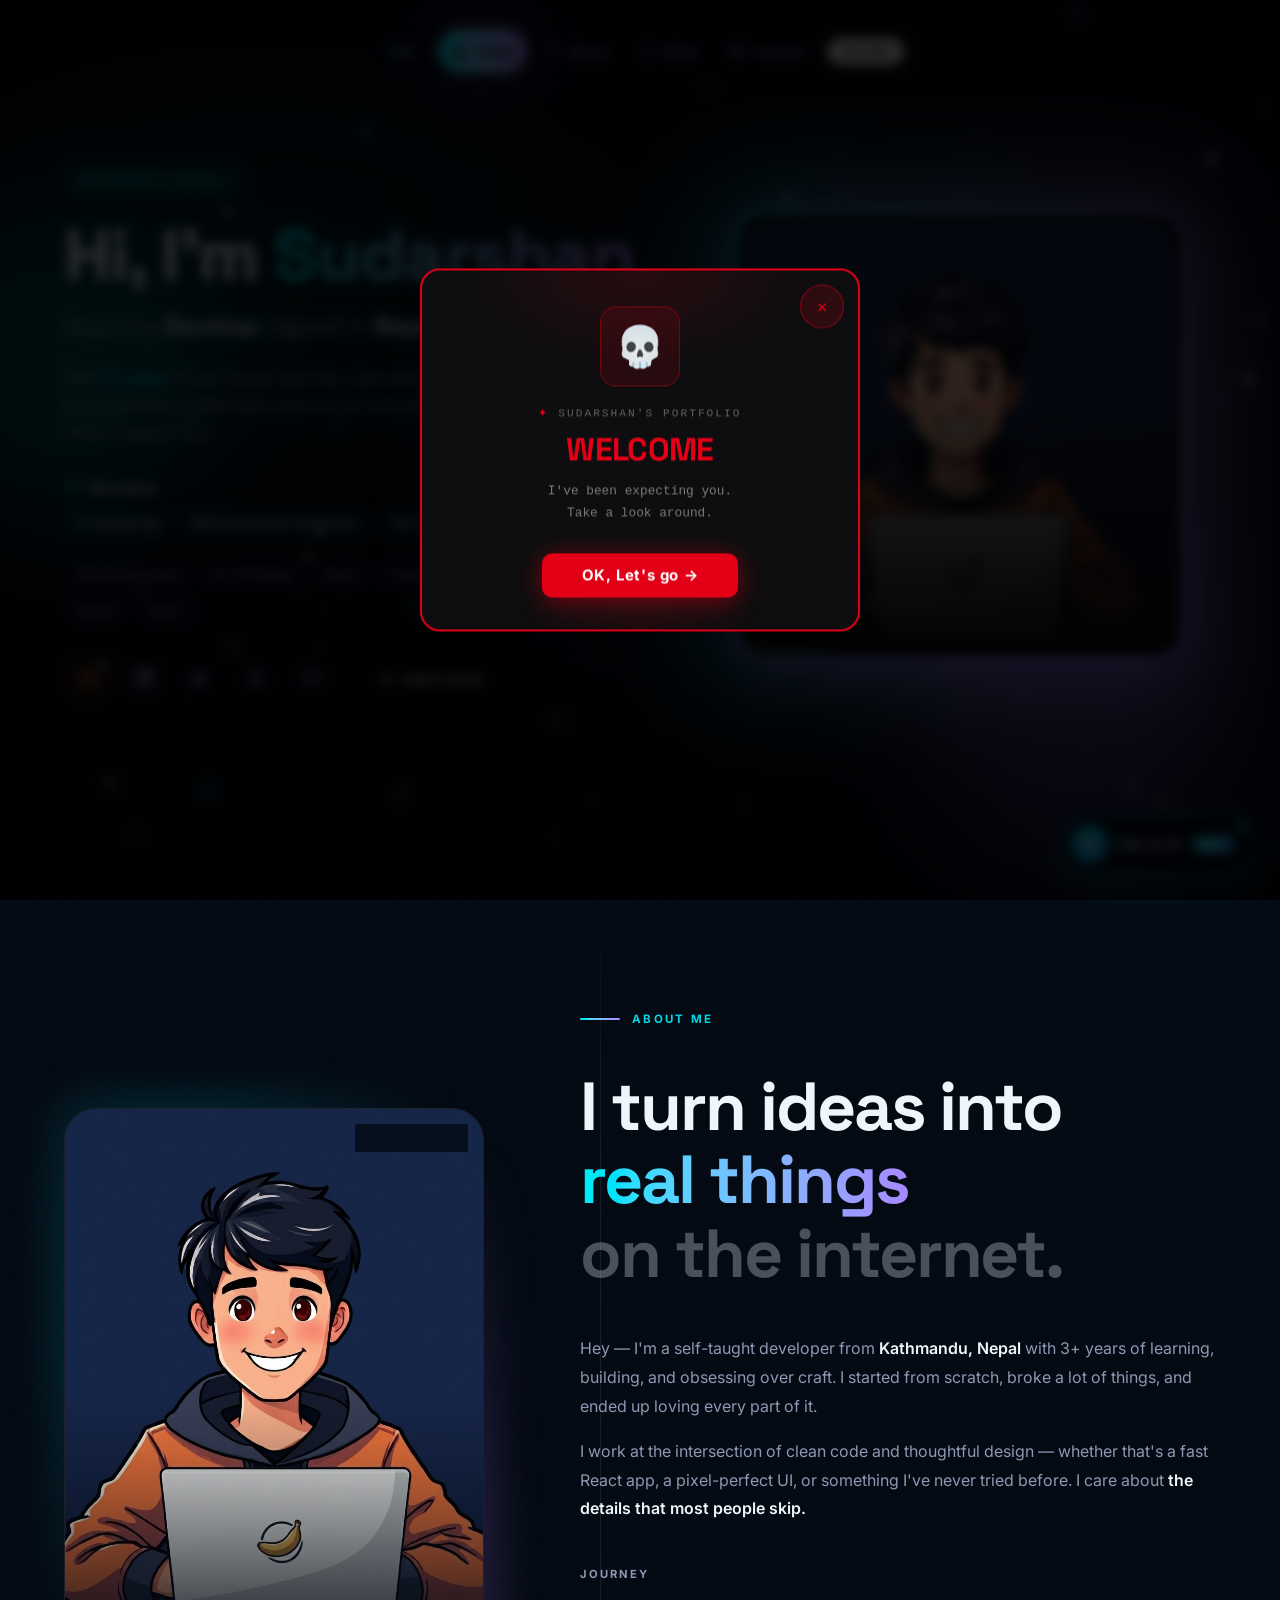
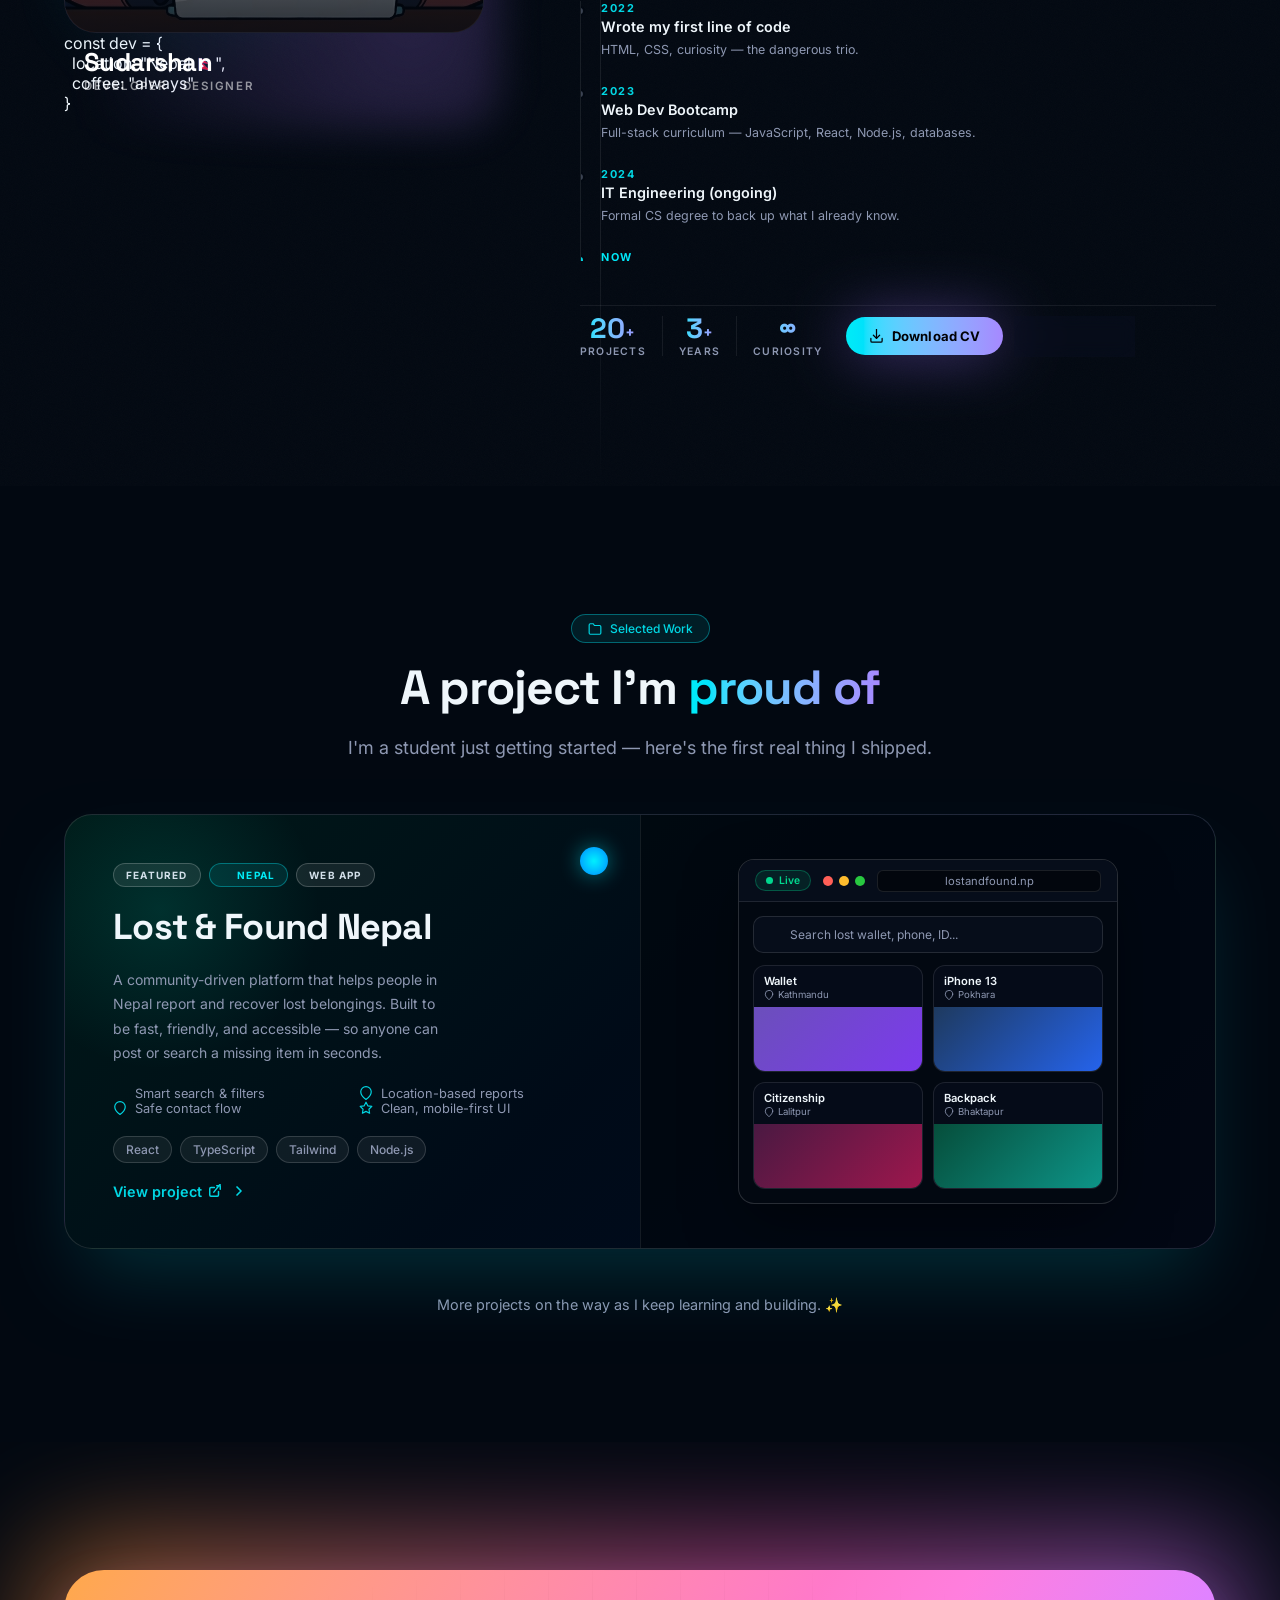
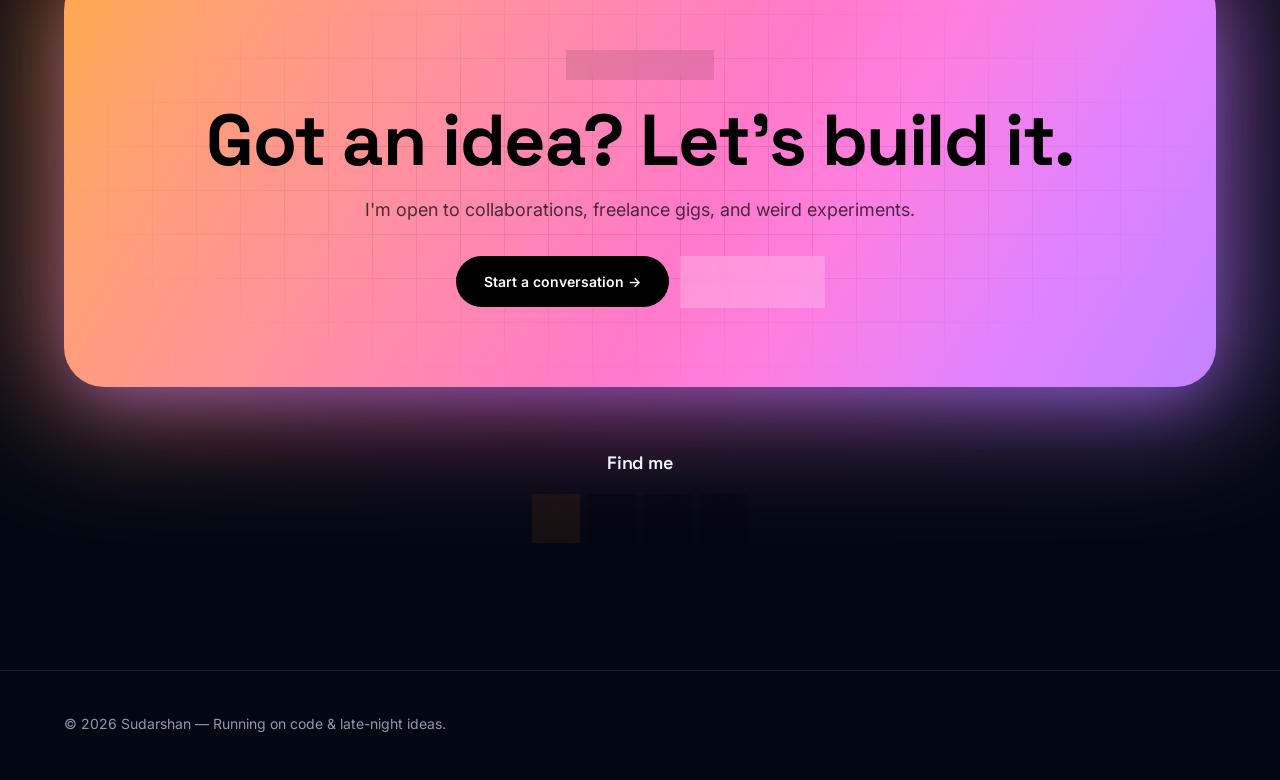
<file: index1.html>
<!doctypehtml><html lang=en><meta charset=UTF-8><meta content="width=device-width,initial-scale=1"name=viewport><title>Sudarshan — Developer & Creator</title><meta content="Sudarshan's portfolio — a young developer crafting modern, fast, and beautiful web experiences."name=description><meta content="Sudarshan — Developer & Creator"property=og:title><meta content="Modern portfolio showcasing projects, services, and ways to get in touch."property=og:description><link rel="icon" type="image/jpeg" href="profile.jpg">
<link rel="canonical" href="https://03lc.github.io/">
<meta property="og:image" content="profile.jpg">
<meta property="og:type" content="website">
<meta name="twitter:card" content="summary_large_image">
<meta name="twitter:title" content="Sudarshan — Developer & Creator">
<meta name="twitter:description" content="Sudarshan's portfolio — a young developer crafting modern, fast, and beautiful web experiences.">
<meta name="twitter:image" content="profile.jpg">
<link href=https://fonts.googleapis.com rel=preconnect><link href=https://fonts.gstatic.com rel=preconnect crossorigin><link href="https://fonts.googleapis.com/css2?family=Inter:wght@400;500;600;700&family=Space+Grotesk:wght@500;600;700&display=swap"rel=stylesheet><link href=stylemain1.css rel=stylesheet>
<script src="https://web3forms.com/client/script.js" async defer></script>

<!-- Welcome Popup -->
<div class=welcome-overlay id=welcomeOverlay aria-label=Welcome aria-modal=true role=dialog style=display:none><div class=welcome-popup><button class=welcome-x id=popupClose aria-label=Close>✕</button><div class=welcome-mascot><div class=welcome-mascot-inner>💀</div></div><p class=welcome-mono><span class=welcome-mono-accent>✦</span> Sudarshan's Portfolio<h2 class=welcome-title><span class=welcome-red>WELCOME</span></h2><p class=welcome-sub>I've been expecting you.<br>Take a look around.</p><button class=welcome-ok id=popupCloseOk>OK, Let's go →</button></div></div>

<!-- Desktop Nav -->
<header class=nav-desktop id=navbar><div class="glass nav-pill"><a class=nav-logo href=#home><span class=text-gradient>Lc</span></a> <span class=nav-divider></span><ul class=nav-links><li><a class="nav-link active"href=#home data-target=#home><svg fill=none height=15 viewBox="0 0 24 24"width=15 stroke=currentColor stroke-linecap=round stroke-linejoin=round stroke-width=2><path d="M3 9l9-7 9 7v11a2 2 0 0 1-2 2H5a2 2 0 0 1-2-2z"/><polyline points="9 22 9 12 15 12 15 22"/></svg> <span>Home</span></a><li><a class=nav-link href=#about data-target=#about><svg fill=none height=15 viewBox="0 0 24 24"width=15 stroke=currentColor stroke-linecap=round stroke-linejoin=round stroke-width=2><path d="M20 21v-2a4 4 0 0 0-4-4H8a4 4 0 0 0-4 4v2"/><circle cx=12 cy=7 r=4 /></svg> <span>About</span></a><li><a class=nav-link href=#work data-target=#work><svg fill=none height=15 viewBox="0 0 24 24"width=15 stroke=currentColor stroke-linecap=round stroke-linejoin=round stroke-width=2><path d="M22 19a2 2 0 0 1-2 2H4a2 2 0 0 1-2-2V5a2 2 0 0 1 2-2h5l2 3h9a2 2 0 0 1 2 2z"/></svg> <span>Work</span></a><li><a class=nav-link href=#contact data-target=#contact><svg fill=none height=15 viewBox="0 0 24 24"width=15 stroke=currentColor stroke-linecap=round stroke-linejoin=round stroke-width=2><path d="M4 4h16c1.1 0 2 .9 2 2v12c0 1.1-.9 2-2 2H4c-1.1 0-2-.9-2-2V6c0-1.1.9-2 2-2z"/><polyline points="22,6 12,13 2,6"/></svg> <span>Contact</span></a></ul><span class=nav-divider></span> <a class=nav-cta href=#contact>Hire Me</a></div></header>

<!-- Mobile Nav -->
<nav class=nav-mobile><div class="glass nav-mobile-inner"><ul><li><a class="mnav-link active"href=#home data-target=#home><svg fill=none height=18 viewBox="0 0 24 24"width=18 stroke=currentColor stroke-linecap=round stroke-linejoin=round stroke-width=2><path d="M3 9l9-7 9 7v11a2 2 0 0 1-2 2H5a2 2 0 0 1-2-2z"/><polyline points="9 22 9 12 15 12 15 22"/></svg> <span>Home</span></a><li><a class=mnav-link href=#about data-target=#about><svg fill=none height=18 viewBox="0 0 24 24"width=18 stroke=currentColor stroke-linecap=round stroke-linejoin=round stroke-width=2><path d="M20 21v-2a4 4 0 0 0-4-4H8a4 4 0 0 0-4 4v2"/><circle cx=12 cy=7 r=4 /></svg> <span>About</span></a><li><a class=mnav-link href=#work data-target=#work><svg fill=none height=18 viewBox="0 0 24 24"width=18 stroke=currentColor stroke-linecap=round stroke-linejoin=round stroke-width=2><path d="M22 19a2 2 0 0 1-2 2H4a2 2 0 0 1-2-2V5a2 2 0 0 1 2-2h5l2 3h9a2 2 0 0 1 2 2z"/></svg> <span>Work</span></a><li><a class=mnav-link href=#contact data-target=#contact><svg fill=none height=18 viewBox="0 0 24 24"width=18 stroke=currentColor stroke-linecap=round stroke-linejoin=round stroke-width=2><path d="M4 4h16c1.1 0 2 .9 2 2v12c0 1.1-.9 2-2 2H4c-1.1 0-2-.9-2-2V6c0-1.1.9-2 2-2z"/><polyline points="22,6 12,13 2,6"/></svg> <span>Contact</span></a></ul></div></nav>

<main>

<!-- HERO -->
<section class=hero id=home>
  <canvas aria-hidden=true id=starfield></canvas>
  <div class=hero-bg></div>
  <div class=hero-grid></div>
  <div class="orb orb-a"></div>
  <div class="orb orb-b"></div>
  <div class="container hero-grid-wrap"id=heroScene>
    <div class="fade-in-up hero-left">
      <span class=badge><span class=dot></span> Available for freelance</span>
      <h1 class=hero-title>Hi, I'm <span class=text-gradient>Sudarshan</span></h1>
      <p class=hero-sub>Aspiring <span class=hero-role id=typed></span><span class=caret>|</span> based in <strong>Nepal</strong>
      <p class=hero-desc>With <span class=text-accent>3+ years</span> of self-driven learning, I specialize in building modern, fast, and beautifully crafted web experiences using React, TypeScript, and the latest frontend tools.
      <div class=edu-block>
        <div class=edu-title>
          <svg fill=none height=16 viewBox="0 0 24 24"width=16 stroke=currentColor stroke-linecap=round stroke-linejoin=round stroke-width=2 class=ic-accent><path d="M22 10v6M2 10l10-5 10 5-10 5z"/><path d="M6 12v5c3 3 9 3 12 0v-5"/></svg> Education
        </div>
        <div class=chips>
          <span class=chip>IT Engineering</span>
          <span class=chip>Web Development Bootcamp</span>
          <span class=chip>Self-taught Designer</span>
        </div>
      </div>
      <div class=tags>
        <span class=tag>Web Development</span>
        <span class=tag>UI / UX Design</span>
        <span class=tag>React</span>
        <span class=tag>TypeScript</span>
        <span class=tag>Tailwind</span>
        <span class=tag>Node.js</span>
        <span class=tag>Next.js</span>
        <span class=tag>Figma</span>
      </div>
      <div class=hero-actions>
        <div class=socials>
          <a class="social social--fire"href=https://github.com/03Lc aria-label=GitHub rel="noreferrer noopener"target=_blank data-fire><svg fill=currentColor height=18 viewBox="0 0 24 24"width=18><path d="M12 .5C5.7.5.7 5.6.7 11.9c0 5 3.3 9.3 7.8 10.8.6.1.8-.2.8-.6v-2c-3.2.7-3.9-1.4-3.9-1.4-.5-1.3-1.3-1.7-1.3-1.7-1-.7.1-.7.1-.7 1.2.1 1.8 1.2 1.8 1.2 1 1.8 2.8 1.3 3.5 1 .1-.8.4-1.3.8-1.6-2.6-.3-5.3-1.3-5.3-5.7 0-1.3.4-2.3 1.2-3.2-.1-.3-.5-1.5.1-3.1 0 0 1-.3 3.3 1.2.9-.3 2-.4 3-.4s2.1.1 3 .4c2.3-1.6 3.3-1.2 3.3-1.2.7 1.6.2 2.8.1 3.1.8.9 1.2 1.9 1.2 3.2 0 4.5-2.7 5.4-5.3 5.7.4.4.8 1.1.8 2.3v3.4c0 .3.2.7.8.6 4.5-1.5 7.8-5.8 7.8-10.8C23.3 5.6 18.3.5 12 .5z"/></svg></a>
          <a class="social social--fire"href=https://www.linkedin.com/in/sudarshan-coder aria-label=LinkedIn rel="noreferrer noopener"target=_blank data-fire><svg fill=currentColor height=18 viewBox="0 0 24 24"width=18><path d="M20.447 20.452h-3.554v-5.569c0-1.328-.027-3.037-1.852-3.037-1.853 0-2.136 1.445-2.136 2.939v5.667H9.351V9h3.414v1.561h.046c.477-.9 1.637-1.85 3.37-1.85 3.601 0 4.267 2.37 4.267 5.455v6.286zM5.337 7.433a2.062 2.062 0 0 1-2.063-2.065 2.064 2.064 0 1 1 2.063 2.065zm1.782 13.019H3.555V9h3.564v11.452zM22.225 0H1.771C.792 0 0 .774 0 1.729v20.542C0 23.227.792 24 1.771 24h20.451C23.2 24 24 23.227 24 22.271V1.729C24 .774 23.2 0 22.222 0h.003z"/></svg></a>
          <a class=social href=https://twitter.com aria-label=Twitter rel="noreferrer noopener"target=_blank><svg fill=currentColor height=18 viewBox="0 0 24 24"width=18><path d="M22 5.9c-.7.3-1.5.6-2.4.7.9-.5 1.5-1.3 1.8-2.3-.8.5-1.7.8-2.6 1-.8-.8-1.9-1.3-3.1-1.3-2.4 0-4.3 1.9-4.3 4.3 0 .3 0 .7.1 1C7.7 9.1 4.1 7.2 1.7 4.3c-.4.6-.6 1.4-.6 2.2 0 1.5.8 2.8 1.9 3.6-.7 0-1.4-.2-2-.5v.1c0 2.1 1.5 3.8 3.5 4.2-.4.1-.8.2-1.2.2-.3 0-.6 0-.8-.1.6 1.7 2.2 3 4.1 3-1.5 1.2-3.4 1.9-5.5 1.9H0c2 1.3 4.3 2 6.8 2 8.2 0 12.6-6.7 12.6-12.6v-.6c.9-.6 1.6-1.4 2.2-2.3z"/></svg></a>
          <a class=social href=https://instagram.com aria-label=Instagram rel="noreferrer noopener"target=_blank><svg fill=none height=18 viewBox="0 0 24 24"width=18 stroke=currentColor stroke-linecap=round stroke-linejoin=round stroke-width=2><rect height=18 rx=5 width=18 x=3 y=3 /><circle cx=12 cy=12 r=4 /><circle cx=17.5 cy=6.5 r=1 fill=currentColor stroke=none /></svg></a>
          <a class=social href=mailto:workinglc07@gmail.com aria-label=Email><svg fill=none height=18 viewBox="0 0 24 24"width=18 stroke=currentColor stroke-linecap=round stroke-linejoin=round stroke-width=2><path d="M4 4h16c1.1 0 2 .9 2 2v12c0 1.1-.9 2-2 2H4c-1.1 0-2-.9-2-2V6c0-1.1.9-2 2-2z"/><polyline points="22,6 12,13 2,6"/></svg></a>
        </div>
        <a class=btn-ghost href=#about><svg fill=currentColor height=14 viewBox="0 0 24 24"width=14><polygon points="5,3 19,12 5,21"/></svg> Learn more</a>
      </div>
    </div>
    <div class=hero-right>
      <div class=portrait-wrap id=portraitCard>
        <div class=portrait-frame></div>
        <div class=portrait-img>
          <img alt="Sudarshan portrait"src=profile.jpg>
          <div class=portrait-shine></div>
          <div class=portrait-gradient></div>
        </div>
        <div class="floater floater-tl">
          <div class=floater-icon><svg fill=none height=16 viewBox="0 0 24 24"width=16 stroke=currentColor stroke-linecap=round stroke-linejoin=round stroke-width=2><polyline points="16 18 22 12 16 6"/><polyline points="8 6 2 12 8 18"/></svg></div>
          <div><div class=floater-title>React + TS</div><div class=floater-sub>daily stack</div></div>
        </div>
        <div class="floater floater-br">
          <div class=floater-icon><svg fill=none height=16 viewBox="0 0 24 24"width=16 stroke=currentColor stroke-linecap=round stroke-linejoin=round stroke-width=2><path d="M12 2l1.9 5.8L20 10l-5 3.7 1.7 6.3L12 16l-4.7 4 1.7-6.3L4 10l6.1-2.2z"/></svg></div>
          <div><div class=floater-title>20+ Projects</div><div class=floater-sub>shipped & counting</div></div>
        </div>
        <div class=floater-online><span class=dot></span> Online</div>
        <div class=portrait-glow></div>
      </div>
    </div>
  </div>
</section>

<!-- ABOUT -->
<section class="ab" id=about>
  <div class=ab-noise></div>
  <div class=ab-line-v></div>

  <div class=ab-container>

    <!-- ── LEFT COLUMN ── -->
    <div class=ab-left>

      <!-- sticky image block -->
      <div class=ab-photo-wrap>
        <div class=ab-photo-bg></div>
        <div class=ab-photo-frame>
          <img src=profile.jpg alt="Sudarshan" loading=lazy class=ab-photo-img>
          <div class=ab-photo-overlay></div>
        </div>
        <!-- name plate bolted to photo bottom -->
        <div class=ab-nameplate>
          <span class=ab-nameplate-name>Sudarshan</span>
          <span class=ab-nameplate-role>Developer · Designer</span>
        </div>
        <!-- status pill -->
        <div class=ab-status>
          <span class=ab-status-dot></span>
          <span>Open to work</span>
        </div>
        <!-- floating code snippet -->
        <div class=ab-code-float>
          <span class=ab-code-kw>const</span> dev <span class=ab-code-op>=</span> {<br>
          &nbsp;&nbsp;location: <span class=ab-code-str>"Nepal 🇳🇵"</span>,<br>
          &nbsp;&nbsp;coffee: <span class=ab-code-str>"always"</span><br>
          }
        </div>
      </div>

    </div>

    <!-- ── RIGHT COLUMN ── -->
    <div class=ab-right>

      <!-- eyebrow -->
      <div class=ab-eyebrow>
        <span class=ab-eyebrow-line></span>
        <span class=ab-eyebrow-txt>About me</span>
      </div>

      <!-- headline -->
      <h2 class=ab-headline>
        I turn ideas into<br>
        <em class=ab-headline-em>real things</em><br>
        <span class=ab-headline-ghost>on the internet.</span>
      </h2>

      <!-- bio paragraphs -->
      <div class=ab-bio>
        <p>Hey — I'm a self-taught developer from <strong>Kathmandu, Nepal</strong> with 3+ years of learning, building, and obsessing over craft. I started from scratch, broke a lot of things, and ended up loving every part of it.</p>
        <p>I work at the intersection of clean code and thoughtful design — whether that's a fast React app, a pixel-perfect UI, or something I've never tried before. I care about <strong>the details that most people skip.</strong></p>
      </div>

      <!-- timeline -->
      <div class=ab-timeline>
        <div class=ab-timeline-head>Journey</div>
        <div class=ab-tl style="max-height:260px;overflow-y:auto;padding-right:8px;scrollbar-width:thin;scrollbar-color:rgba(99,102,241,0.4) transparent;">
          <div class=ab-tl-item>
            <div class=ab-tl-dot></div>
            <div class=ab-tl-body>
              <div class=ab-tl-year>2022</div>
              <div class=ab-tl-title>Wrote my first line of code</div>
              <div class=ab-tl-desc>HTML, CSS, curiosity — the dangerous trio.</div>
            </div>
          </div>
          <div class=ab-tl-item>
            <div class=ab-tl-dot></div>
            <div class=ab-tl-body>
              <div class=ab-tl-year>2023</div>
              <div class=ab-tl-title>Web Dev Bootcamp</div>
              <div class=ab-tl-desc>Full-stack curriculum — JavaScript, React, Node.js, databases.</div>
            </div>
          </div>
          <div class=ab-tl-item>
            <div class=ab-tl-dot></div>
            <div class=ab-tl-body>
              <div class=ab-tl-year>2024</div>
              <div class=ab-tl-title>IT Engineering (ongoing)</div>
              <div class=ab-tl-desc>Formal CS degree to back up what I already know.</div>
            </div>
          </div>
          <div class="ab-tl-item ab-tl-item--now">
            <div class=ab-tl-dot></div>
            <div class=ab-tl-body>
              <div class=ab-tl-year>Now</div>
              <div class=ab-tl-title>Building & shipping</div>
              <div class=ab-tl-desc>20+ projects, freelancing, and always learning the next thing.</div>
            </div>
          </div>
        </div>
      </div>

      <!-- stat strip + CTA row -->
      <div class=ab-bottom-row>
        <div class=ab-stats-strip>
          <div class=ab-stat>
            <div class=ab-stat-n>20<span class=ab-stat-plus>+</span></div>
            <div class=ab-stat-l>Projects</div>
          </div>
          <div class=ab-stat-div></div>
          <div class=ab-stat>
            <div class=ab-stat-n>3<span class=ab-stat-plus>+</span></div>
            <div class=ab-stat-l>Years</div>
          </div>
          <div class=ab-stat-div></div>
          <div class=ab-stat>
            <div class=ab-stat-n>∞</div>
            <div class=ab-stat-l>Curiosity</div>
          </div>
        </div>
        <div class=ab-cta-row>
          <a class=ab-cta-primary href="Sudarshan_CV.pdf" download>
            <svg fill=none height=15 viewBox="0 0 24 24" width=15 stroke=currentColor stroke-linecap=round stroke-linejoin=round stroke-width=2><path d="M21 15v4a2 2 0 0 1-2 2H5a2 2 0 0 1-2-2v-4"/><polyline points="7 10 12 15 17 10"/><line x1=12 y1=15 x2=12 y2=3/></svg>
            Download CV
          </a>
          <a class=ab-cta-ghost href=#contact>Let's talk →</a>
        </div>
      </div>

    </div><!-- /ab-right -->
  </div><!-- /ab-container -->
</section>

<!-- WORK -->
<section class=section id=work>
  <div class=container>
    <div class=section-head>
      <span class=badge><svg fill=none height=14 viewBox="0 0 24 24"width=14 stroke=currentColor stroke-linecap=round stroke-linejoin=round stroke-width=2><path d="M22 19a2 2 0 0 1-2 2H4a2 2 0 0 1-2-2V5a2 2 0 0 1 2-2h5l2 3h9a2 2 0 0 1 2 2z"/></svg> Selected Work</span>
      <h2 class=section-title>A project I'm <span class=text-gradient>proud of</span></h2>
      <p class=section-sub>I'm a student just getting started — here's the first real thing I shipped.</p>
    </div>

    <!-- Featured Project Card -->
    <div class=work-featured-card>
      <div class=wfc-orb></div>
      <div class=wfc-left>
        <div class=wfc-dot-accent></div>
        <div class=wfc-badges>
          <span class=wfc-badge>FEATURED</span>
          <span class="wfc-badge wfc-badge--nepal"><svg fill=none height=10 viewBox="0 0 24 24"width=10 stroke=currentColor stroke-linecap=round stroke-linejoin=round stroke-width=2><circle cx=12 cy=12 r=10/><path d="M12 2a15.3 15.3 0 0 1 4 10 15.3 15.3 0 0 1-4 10 15.3 15.3 0 0 1-4-10 15.3 15.3 0 0 1 4-10z"/><path d="M2 12h20"/></svg> NEPAL</span>
          <span class=wfc-badge>WEB APP</span>
        </div>
        <h3 class=wfc-title>Lost &amp; Found Nepal</h3>
        <p class=wfc-desc>A community-driven platform that helps people in Nepal report and recover lost belongings. Built to be fast, friendly, and accessible — so anyone can post or search a missing item in seconds.</p>
        <div class=wfc-features>
          <div class=wfc-feature-col>
            <div class=wfc-feature><svg fill=none height=14 viewBox="0 0 24 24"width=14 stroke=currentColor stroke-linecap=round stroke-linejoin=round stroke-width=2><circle cx=11 cy=11 r=8/><path d="m21 21-4.35-4.35"/></svg> Smart search &amp; filters</div>
            <div class=wfc-feature><svg fill=none height=14 viewBox="0 0 24 24"width=14 stroke=currentColor stroke-linecap=round stroke-linejoin=round stroke-width=2><path d="M21 10c0 7-9 13-9 13s-9-6-9-13a9 9 0 0 1 18 0z"/><circle cx=12 cy=10 r=3/></svg> Safe contact flow</div>
          </div>
          <div class=wfc-feature-col>
            <div class=wfc-feature><svg fill=none height=14 viewBox="0 0 24 24"width=14 stroke=currentColor stroke-linecap=round stroke-linejoin=round stroke-width=2><path d="M21 10c0 7-9 13-9 13s-9-6-9-13a9 9 0 0 1 18 0z"/><circle cx=12 cy=10 r=3/></svg> Location-based reports</div>
            <div class=wfc-feature><svg fill=none height=14 viewBox="0 0 24 24"width=14 stroke=currentColor stroke-linecap=round stroke-linejoin=round stroke-width=2><path d="M12 2l3.09 6.26L22 9.27l-5 4.87 1.18 6.88L12 17.77l-6.18 3.25L7 14.14 2 9.27l6.91-1.01L12 2z"/></svg> Clean, mobile-first UI</div>
          </div>
        </div>
        <div class=wfc-tags>
          <span>React</span><span>TypeScript</span><span>Tailwind</span><span>Node.js</span>
        </div>
        <a class=wfc-link href=https://lostandfoundnepal.vercel.app/ target=_blank rel="noreferrer noopener">
          View project <svg fill=none height=14 viewBox="0 0 24 24"width=14 stroke=currentColor stroke-linecap=round stroke-linejoin=round stroke-width=2.5 style="display:inline-block;vertical-align:middle"><path d="M18 13v6a2 2 0 0 1-2 2H5a2 2 0 0 1-2-2V8a2 2 0 0 1 2-2h6"/><polyline points="15 3 21 3 21 9"/><line x1=10 y1=14 x2=21 y2=3/></svg>
          <svg fill=none height=16 viewBox="0 0 24 24"width=16 stroke=currentColor stroke-linecap=round stroke-linejoin=round stroke-width=2.5 style="display:inline-block;vertical-align:middle;margin-left:2px"><polyline points="9 18 15 12 9 6"/></svg>
        </a>
      </div>
      <div class=wfc-right>
        <div class=wfc-browser>
          <div class=wfc-browser-bar>
            <div class=wfc-live-dot><span class=wfc-live-indicator></span> Live</div>
            <div class=wfc-browser-controls>
              <span class=wfc-btn-r></span><span class=wfc-btn-y></span><span class=wfc-btn-g></span>
            </div>
            <div class=wfc-url>lostandfound.np</div>
          </div>
          <div class=wfc-browser-body>
            <div class=wfc-search-bar>
              <svg fill=none height=14 viewBox="0 0 24 24"width=14 stroke=currentColor stroke-linecap=round stroke-linejoin=round stroke-width=2><circle cx=11 cy=11 r=8/><path d="m21 21-4.35-4.35"/></svg>
              <span>Search lost wallet, phone, ID...</span>
            </div>
            <div class=wfc-items-grid>
              <div class=wfc-item><div class=wfc-item-title>Wallet</div><div class=wfc-item-loc><svg fill=none height=10 viewBox="0 0 24 24"width=10 stroke=currentColor stroke-linecap=round stroke-linejoin=round stroke-width=2><path d="M21 10c0 7-9 13-9 13s-9-6-9-13a9 9 0 0 1 18 0z"/><circle cx=12 cy=10 r=3/></svg> Kathmandu</div><div class=wfc-item-img style="background:linear-gradient(135deg,#6b4fbb,#7c3aed)"></div></div>
              <div class=wfc-item><div class=wfc-item-title>iPhone 13</div><div class=wfc-item-loc><svg fill=none height=10 viewBox="0 0 24 24"width=10 stroke=currentColor stroke-linecap=round stroke-linejoin=round stroke-width=2><path d="M21 10c0 7-9 13-9 13s-9-6-9-13a9 9 0 0 1 18 0z"/><circle cx=12 cy=10 r=3/></svg> Pokhara</div><div class=wfc-item-img style="background:linear-gradient(135deg,#1e3a5f,#2563eb)"></div></div>
              <div class=wfc-item><div class=wfc-item-title>Citizenship</div><div class=wfc-item-loc><svg fill=none height=10 viewBox="0 0 24 24"width=10 stroke=currentColor stroke-linecap=round stroke-linejoin=round stroke-width=2><path d="M21 10c0 7-9 13-9 13s-9-6-9-13a9 9 0 0 1 18 0z"/><circle cx=12 cy=10 r=3/></svg> Lalitpur</div><div class=wfc-item-img style="background:linear-gradient(135deg,#4a1942,#9d174d)"></div></div>
              <div class=wfc-item><div class=wfc-item-title>Backpack</div><div class=wfc-item-loc><svg fill=none height=10 viewBox="0 0 24 24"width=10 stroke=currentColor stroke-linecap=round stroke-linejoin=round stroke-width=2><path d="M21 10c0 7-9 13-9 13s-9-6-9-13a9 9 0 0 1 18 0z"/><circle cx=12 cy=10 r=3/></svg> Bhaktapur</div><div class=wfc-item-img style="background:linear-gradient(135deg,#064e3b,#0d9488)"></div></div>
            </div>
          </div>
        </div>
      </div>
    </div>

    <p class=work-more>More projects on the way as I keep learning and building. ✨</p>
  </div>
</section>

<!-- CONTACT -->
<section class=section id=contact>
  <div class=container>
    <div class=cta-wrap>
      <div class=cta-glow></div>
      <div class=cta-card>
        <div class=cta-grid></div>
        <span class=cta-badge>✨ Let's collaborate</span>
        <h2 class=cta-title>Got an idea? Let's build it.</h2>
        <p class=cta-sub>I'm open to collaborations, freelance gigs, and weird experiments.
        <div class=cta-actions>
          <button class=btn-dark id=openForm>Start a conversation →</button>
          <a class=btn-outline-dark href=mailto:workinglc07@gmail.com><svg fill=none height=16 viewBox="0 0 24 24"width=16 stroke=currentColor stroke-linecap=round stroke-linejoin=round stroke-width=2><path d="M4 4h16c1.1 0 2 .9 2 2v12c0 1.1-.9 2-2 2H4c-1.1 0-2-.9-2-2V6c0-1.1.9-2 2-2z"/><polyline points="22,6 12,13 2,6"/></svg> Email me</a>
        </div>
      </div>
    </div>
    <div class=form-wrap id=formWrap hidden>
      <div class=form-glow></div>
      <form class=contact-form id=contactForm>
        <!-- Web3Forms access key — safe to be public -->
        <input type=hidden name=access_key value="125fb3fd-4a5e-4019-bc1d-1e18eaeced32">
        <input type=hidden name=from_name value="Portfolio Contact Form">
        <!-- Honeypot spam trap -->
        <input type=checkbox name=botcheck style=display:none>
        <button class=form-close id=closeForm aria-label="Close form"type=button>×</button>
        <div class=form-left>
          <span class="cta-badge small">✨ Inbox open</span>
          <h3 class=form-h>Let's make<br>something <em>great</em>.</h3>
          <p class=form-p>Drop your idea — I'll get back to you soon.
          <div class=form-info>
            <div><span class=info-ico>✉</span> workinglc07@gmail.com</div>
            <div><span class=info-ico>✓</span> Usually replies within 24h</div>
          </div>
        </div>
        <div class=form-right>
          <div class=form-row>
            <label><span class=lbl>Your name</span> <input name=name required></label>
            <label><span class=lbl>Your email</span> <input type=email name=email required></label>
          </div>
          <div>
            <span class="lbl block">Subject</span>
            <div class=chip-radios>
              <label><input type=radio name=subject value="Project Inquiry"checked><span>Project Inquiry</span></label>
              <label><input type=radio name=subject value=Collaboration><span>Collaboration</span></label>
              <label><input type=radio name=subject value="General Message"><span>General Message</span></label>
            </div>
          </div>
          <label><span class=lbl>Message</span> <textarea name=message placeholder="Tell me about your idea…"required rows=4></textarea></label>
          <div class="h-captcha" data-captcha="true"></div>
          <button class=btn-grad id=sendBtn type=submit><span>Send Message →</span></button>
        </div>
      </form>
    </div>
    <div class=find-me>
      <h3>Find me</h3>
      <div class="socials center">
        <a class="social social--fire"href=https://github.com/03Lc aria-label=GitHub rel="noreferrer noopener"target=_blank data-fire><svg fill=currentColor height=18 viewBox="0 0 24 24"width=18><path d="M12 .5C5.7.5.7 5.6.7 11.9c0 5 3.3 9.3 7.8 10.8.6.1.8-.2.8-.6v-2c-3.2.7-3.9-1.4-3.9-1.4-.5-1.3-1.3-1.7-1.3-1.7-1-.7.1-.7.1-.7 1.2.1 1.8 1.2 1.8 1.2 1 1.8 2.8 1.3 3.5 1 .1-.8.4-1.3.8-1.6-2.6-.3-5.3-1.3-5.3-5.7 0-1.3.4-2.3 1.2-3.2-.1-.3-.5-1.5.1-3.1 0 0 1-.3 3.3 1.2.9-.3 2-.4 3-.4s2.1.1 3 .4c2.3-1.6 3.3-1.2 3.3-1.2.7 1.6.2 2.8.1 3.1.8.9 1.2 1.9 1.2 3.2 0 4.5-2.7 5.4-5.3 5.7.4.4.8 1.1.8 2.3v3.4c0 .3.2.7.8.6 4.5-1.5 7.8-5.8 7.8-10.8C23.3 5.6 18.3.5 12 .5z"/></svg></a>
        <a class="social social--fire"href=https://www.linkedin.com/in/sudarshan-coder aria-label=LinkedIn rel="noreferrer noopener"target=_blank data-fire><svg fill=currentColor height=18 viewBox="0 0 24 24"width=18><path d="M20.447 20.452h-3.554v-5.569c0-1.328-.027-3.037-1.852-3.037-1.853 0-2.136 1.445-2.136 2.939v5.667H9.351V9h3.414v1.561h.046c.477-.9 1.637-1.85 3.37-1.85 3.601 0 4.267 2.37 4.267 5.455v6.286zM5.337 7.433a2.062 2.062 0 0 1-2.063-2.065 2.064 2.064 0 1 1 2.063 2.065zm1.782 13.019H3.555V9h3.564v11.452zM22.225 0H1.771C.792 0 0 .774 0 1.729v20.542C0 23.227.792 24 1.771 24h20.451C23.2 24 24 23.227 24 22.271V1.729C24 .774 23.2 0 22.222 0h.003z"/></svg></a>
        <a class=social href=https://twitter.com aria-label=Twitter rel="noreferrer noopener"target=_blank><svg fill=currentColor height=18 viewBox="0 0 24 24"width=18><path d="M22 5.9c-.7.3-1.5.6-2.4.7.9-.5 1.5-1.3 1.8-2.3-.8.5-1.7.8-2.6 1-.8-.8-1.9-1.3-3.1-1.3-2.4 0-4.3 1.9-4.3 4.3 0 .3 0 .7.1 1C7.7 9.1 4.1 7.2 1.7 4.3c-.4.7-.6 1.5-.6 2.3 0 1.5.7 2.8 1.9 3.6-.7 0-1.4-.2-1.9-.5v.1c0 2.1 1.5 3.8 3.4 4.2-.4.1-.7.2-1.1.2-.3 0-.5 0-.8-.1.5 1.7 2.1 2.9 3.9 2.9-1.4 1.1-3.2 1.8-5.2 1.8-.3 0-.7 0-1-.1C2.9 19.9 5 20.5 7.3 20.5c8.7 0 13.5-7.2 13.5-13.5v-.6c.9-.7 1.7-1.5 2.2-2.5z"/></svg></a>
        <a class=social href=mailto:workinglc07@gmail.com aria-label=Email><svg fill=none height=18 viewBox="0 0 24 24"width=18 stroke=currentColor stroke-linecap=round stroke-linejoin=round stroke-width=2><path d="M4 4h16c1.1 0 2 .9 2 2v12c0 1.1-.9 2-2 2H4c-1.1 0-2-.9-2-2V6c0-1.1.9-2 2-2z"/><polyline points="22,6 12,13 2,6"/></svg></a>
      </div>
    </div>
  </div>
</section>

</main>

<footer><div class=container><p>© 2026 Sudarshan — Running on code &amp; late-night ideas.</p></div></footer>

<!-- ===== ASK MY AI FLOATING BUTTON + CHAT PANEL ===== -->
<div id="aiChatPanel" class="ai-chat-panel" aria-hidden="true">
  <div class="ai-chat-header">
    <div class="ai-chat-header-left">
      <div class="ai-chat-avatar">
        <svg fill="none" height="18" viewBox="0 0 24 24" width="18" stroke="currentColor" stroke-linecap="round" stroke-linejoin="round" stroke-width="2"><path d="M12 2l2.4 7.4H22l-6.2 4.5 2.4 7.4L12 17l-6.2 4.3 2.4-7.4L2 9.4h7.6z"/></svg>
      </div>
      <div>
        <div class="ai-chat-name">Sudarshan's AI</div>
        <div class="ai-chat-status"><span class="ai-status-dot"></span>Online</div>
      </div>
    </div>
    <button class="ai-chat-close" id="aiChatClose" aria-label="Close chat">
      <svg fill="none" height="16" viewBox="0 0 24 24" width="16" stroke="currentColor" stroke-linecap="round" stroke-linejoin="round" stroke-width="2.5"><line x1="18" y1="6" x2="6" y2="18"/><line x1="6" y1="6" x2="18" y2="18"/></svg>
    </button>
  </div>
  <div class="ai-chat-body">
    <iframe
      id="aiChatFrame"
      src="about:blank"
      data-src="https://portfolio-chatbot-brain.vercel.app"
      title="Sudarshan AI Chat"
      allow="clipboard-write"
      loading="lazy"
    ></iframe>
    <div class="ai-chat-loading" id="aiChatLoading">
      <div class="ai-loading-spinner"></div>
      <span>Starting AI…</span>
    </div>
  </div>
</div>

<button class="ai-fab" id="aiChatBtn" aria-label="Ask my AI" aria-expanded="false">
  <div class="ai-fab-icon">
    <svg fill="none" height="22" viewBox="0 0 24 24" width="22" stroke="currentColor" stroke-linecap="round" stroke-linejoin="round" stroke-width="1.8">
      <path d="M12 2l2.4 7.4H22l-6.2 4.5 2.4 7.4L12 17l-6.2 4.3 2.4-7.4L2 9.4h7.6z"/>
    </svg>
  </div>
  <span class="ai-fab-label">Ask my AI</span>
  <span class="ai-fab-new">NEW</span>
  <span class="ai-fab-ping"></span>
</button>

<style>
/* === FAB button === */
.ai-fab {
  position: fixed;
  bottom: 1.75rem;
  right: 1.75rem;
  z-index: 200;
  display: flex;
  align-items: center;
  gap: .625rem;
  padding: .55rem 1rem .55rem .55rem;
  border-radius: 9999px;
  border: 1px solid oklch(0.78 0.18 200 / 45%);
  background: oklch(0.14 0.04 255 / 95%);
  backdrop-filter: blur(16px);
  box-shadow:
    0 0 0 1px oklch(0.78 0.18 200 / 15%),
    0 8px 32px oklch(0.78 0.18 200 / 25%),
    0 2px 8px rgba(0,0,0,.4);
  color: oklch(0.95 0.01 240);
  font-family: var(--font-body, "Inter", sans-serif);
  font-size: .85rem;
  font-weight: 600;
  cursor: pointer;
  transition: transform .25s cubic-bezier(.34,1.56,.64,1), box-shadow .25s;
  user-select: none;
}
.ai-fab:hover {
  transform: translateY(-3px) scale(1.02);
  box-shadow:
    0 0 0 1px oklch(0.78 0.18 200 / 30%),
    0 12px 40px oklch(0.78 0.18 200 / 35%),
    0 4px 12px rgba(0,0,0,.4);
}
.ai-fab:active { transform: translateY(0) scale(0.98); }

/* icon bubble */
.ai-fab-icon {
  display: flex;
  align-items: center;
  justify-content: center;
  width: 2.25rem;
  height: 2.25rem;
  border-radius: 9999px;
  background: linear-gradient(135deg, oklch(0.78 0.2 195), oklch(0.7 0.24 260));
  box-shadow: 0 0 16px oklch(0.78 0.18 200 / 50%);
  flex-shrink: 0;
  animation: ai-icon-pulse 3s ease-in-out infinite;
}
@keyframes ai-icon-pulse {
  0%,100% { box-shadow: 0 0 12px oklch(0.78 0.18 200 / 50%); }
  50%     { box-shadow: 0 0 24px oklch(0.78 0.18 200 / 80%); }
}

.ai-fab-label { letter-spacing: -.01em; }

.ai-fab-new {
  background: linear-gradient(90deg, oklch(0.78 0.2 195), oklch(0.72 0.22 260));
  color: #fff;
  font-size: .6rem;
  font-weight: 800;
  letter-spacing: .1em;
  padding: .2rem .55rem;
  border-radius: 9999px;
}

/* ping ring */
.ai-fab-ping {
  position: absolute;
  top: .3rem;
  right: .3rem;
  width: .55rem;
  height: .55rem;
  border-radius: 9999px;
  background: oklch(0.78 0.2 195);
  animation: ai-ping 2s cubic-bezier(0,0,.2,1) infinite;
}
@keyframes ai-ping {
  0%   { transform: scale(1); opacity: 1; }
  75%, 100% { transform: scale(2.5); opacity: 0; }
}

/* === CHAT PANEL === */
.ai-chat-panel {
  position: fixed;
  bottom: 5.5rem;
  right: 1.75rem;
  z-index: 199;
  width: min(400px, calc(100vw - 2rem));
  height: min(580px, calc(100vh - 8rem));
  border-radius: 1.25rem;
  border: 1px solid oklch(0.78 0.18 200 / 30%);
  background: oklch(0.12 0.03 255 / 97%);
  backdrop-filter: blur(24px);
  box-shadow:
    0 0 0 1px oklch(0.78 0.18 200 / 10%),
    0 24px 80px -8px rgba(0,0,0,.7),
    0 0 60px oklch(0.78 0.18 200 / 12%);
  display: flex;
  flex-direction: column;
  overflow: hidden;
  /* hidden state */
  opacity: 0;
  pointer-events: none;
  transform: translateY(12px) scale(0.97);
  transform-origin: bottom right;
  transition: opacity .3s cubic-bezier(.4,0,.2,1), transform .3s cubic-bezier(.34,1.2,.64,1);
}
.ai-chat-panel.open {
  opacity: 1;
  pointer-events: all;
  transform: translateY(0) scale(1);
}

/* header */
.ai-chat-header {
  display: flex;
  align-items: center;
  justify-content: space-between;
  padding: .875rem 1rem;
  border-bottom: 1px solid oklch(1 0 0 / 8%);
  background: linear-gradient(90deg, oklch(0.14 0.05 255), oklch(0.13 0.04 240));
  flex-shrink: 0;
}
.ai-chat-header-left { display: flex; align-items: center; gap: .75rem; }
.ai-chat-avatar {
  width: 2.25rem;
  height: 2.25rem;
  border-radius: 9999px;
  background: linear-gradient(135deg, oklch(0.78 0.2 195), oklch(0.7 0.24 260));
  display: flex;
  align-items: center;
  justify-content: center;
  box-shadow: 0 0 16px oklch(0.78 0.18 200 / 40%);
  flex-shrink: 0;
}
.ai-chat-name {
  font-size: .875rem;
  font-weight: 700;
  color: oklch(0.97 0.01 240);
  font-family: var(--font-display, "Space Grotesk", sans-serif);
}
.ai-chat-status {
  display: flex;
  align-items: center;
  gap: .35rem;
  font-size: .7rem;
  color: oklch(0.78 0.18 160);
  margin-top: 1px;
}
.ai-status-dot {
  width: .45rem;
  height: .45rem;
  border-radius: 9999px;
  background: oklch(0.78 0.18 160);
  animation: pulse 2s ease-in-out infinite;
}
.ai-chat-close {
  display: flex;
  align-items: center;
  justify-content: center;
  width: 2rem;
  height: 2rem;
  border-radius: 9999px;
  border: 1px solid oklch(1 0 0 / 15%);
  background: oklch(1 0 0 / 6%);
  color: oklch(0.75 0.02 240);
  cursor: pointer;
  transition: background .2s, transform .2s, color .2s;
}
.ai-chat-close:hover {
  background: oklch(1 0 0 / 12%);
  color: oklch(0.97 0.01 240);
  transform: rotate(90deg);
}

/* body / iframe */
.ai-chat-body {
  position: relative;
  flex: 1;
  overflow: hidden;
}
.ai-chat-body iframe {
  width: 100%;
  height: 100%;
  border: none;
  display: block;
}
.ai-chat-loading {
  position: absolute;
  inset: 0;
  display: flex;
  flex-direction: column;
  align-items: center;
  justify-content: center;
  gap: .875rem;
  background: oklch(0.12 0.03 255);
  color: oklch(0.68 0.04 270);
  font-size: .8rem;
  transition: opacity .3s;
}
.ai-chat-loading.hidden { opacity: 0; pointer-events: none; }
.ai-loading-spinner {
  width: 1.5rem;
  height: 1.5rem;
  border-radius: 9999px;
  border: 2px solid oklch(0.78 0.18 200 / 20%);
  border-top-color: oklch(0.78 0.18 200);
  animation: spin .8s linear infinite;
}
@keyframes spin { to { transform: rotate(360deg); } }
</style>

<script>
(function aiChat() {
  const btn     = document.getElementById('aiChatBtn');
  const panel   = document.getElementById('aiChatPanel');
  const closeBtn= document.getElementById('aiChatClose');
  const frame   = document.getElementById('aiChatFrame');
  const loading = document.getElementById('aiChatLoading');
  if (!btn || !panel) return;

  let loaded = false;
  let open   = false;

  function openPanel() {
    open = true;
    panel.classList.add('open');
    panel.setAttribute('aria-hidden', 'false');
    btn.setAttribute('aria-expanded', 'true');
    // Stop ping once opened
    btn.querySelector('.ai-fab-ping').style.display = 'none';
    // Lazy-load iframe
    if (!loaded) {
      loaded = true;
      frame.src = frame.dataset.src;
      frame.addEventListener('load', () => {
        loading.classList.add('hidden');
      }, { once: true });
      // Fallback hide loader after 8s
      setTimeout(() => loading.classList.add('hidden'), 8000);
    }
  }

  function closePanel() {
    open = false;
    panel.classList.remove('open');
    panel.setAttribute('aria-hidden', 'true');
    btn.setAttribute('aria-expanded', 'false');
  }

  btn.addEventListener('click', () => open ? closePanel() : openPanel());
  closeBtn.addEventListener('click', closePanel);

  // Close on Escape
  document.addEventListener('keydown', (e) => {
    if (e.key === 'Escape' && open) closePanel();
  });
})();
</script>

<!-- ===== CURSOR FOLLOWER ===== -->
<div id="cursorRing"></div>

<style>
/* native cursor kept visible */

#cursorRing {
  position: fixed;
  width: 34px;
  height: 34px;
  border-radius: 50%;
  border: 2px solid rgba(34,211,238,0.7);
  background: rgba(34,211,238,0.05);
  box-shadow: 0 0 12px rgba(34,211,238,0.25);
  pointer-events: none;
  z-index: 99999;
  top: 0; left: 0;
  transform: translate(-50%, -50%);
  transition: width .22s ease, height .22s ease, border-color .22s ease, background .22s ease, box-shadow .22s ease;
  will-change: left, top;
}
#cursorRing.hov {
  width: 52px; height: 52px;
  border-color: rgba(34,211,238,0.9);
  background: rgba(34,211,238,0.08);
  box-shadow: 0 0 22px rgba(34,211,238,0.4);
}
#cursorRing.ck {
  width: 24px; height: 24px;
  border-color: rgba(34,211,238,1);
  background: rgba(34,211,238,0.15);
  box-shadow: 0 0 28px rgba(34,211,238,0.6);
}
@media (hover: none) {
  #cursorRing { display: none !important; }
}
</style>

<script>
(function () {
  var ring = document.getElementById('cursorRing');
  if (!ring || window.matchMedia('(hover:none)').matches) return;

  var tx = -200, ty = -200; // target (mouse)
  var cx = -200, cy = -200; // current (ring)
  var first = true;

  document.addEventListener('mousemove', function(e) {
    tx = e.clientX;
    ty = e.clientY;
    if (first) { cx = tx; cy = ty; first = false; }
  });

  (function loop() {
    cx += (tx - cx) * 0.10;
    cy += (ty - cy) * 0.10;
    ring.style.left = cx + 'px';
    ring.style.top  = cy + 'px';
    requestAnimationFrame(loop);
  })();

  var sel = 'a,button,input,textarea,select,label,.social,.nav-link,.mnav-link,.wfc-item,.ai-fab,[role="button"]';
  document.addEventListener('mouseover', function(e) { if (e.target.closest(sel)) ring.classList.add('hov'); });
  document.addEventListener('mouseout',  function(e) { if (e.target.closest(sel)) ring.classList.remove('hov'); });
  document.addEventListener('mousedown', function() { ring.classList.add('ck'); });
  document.addEventListener('mouseup',   function() { ring.classList.remove('ck'); });
  document.addEventListener('mouseleave', function() { ring.style.opacity = '0'; });
  document.addEventListener('mouseenter', function() { ring.style.opacity = '1'; });
})();
</script>
<script src="https://elfsightcdn.com/platform.js" async></script>
<div class="elfsight-app-6ee170b9-e48a-469b-903c-69fb826ae81b" data-elfsight-app-lazy></div></main><script src=scriptmain1.js></script>

</html>
</file>
